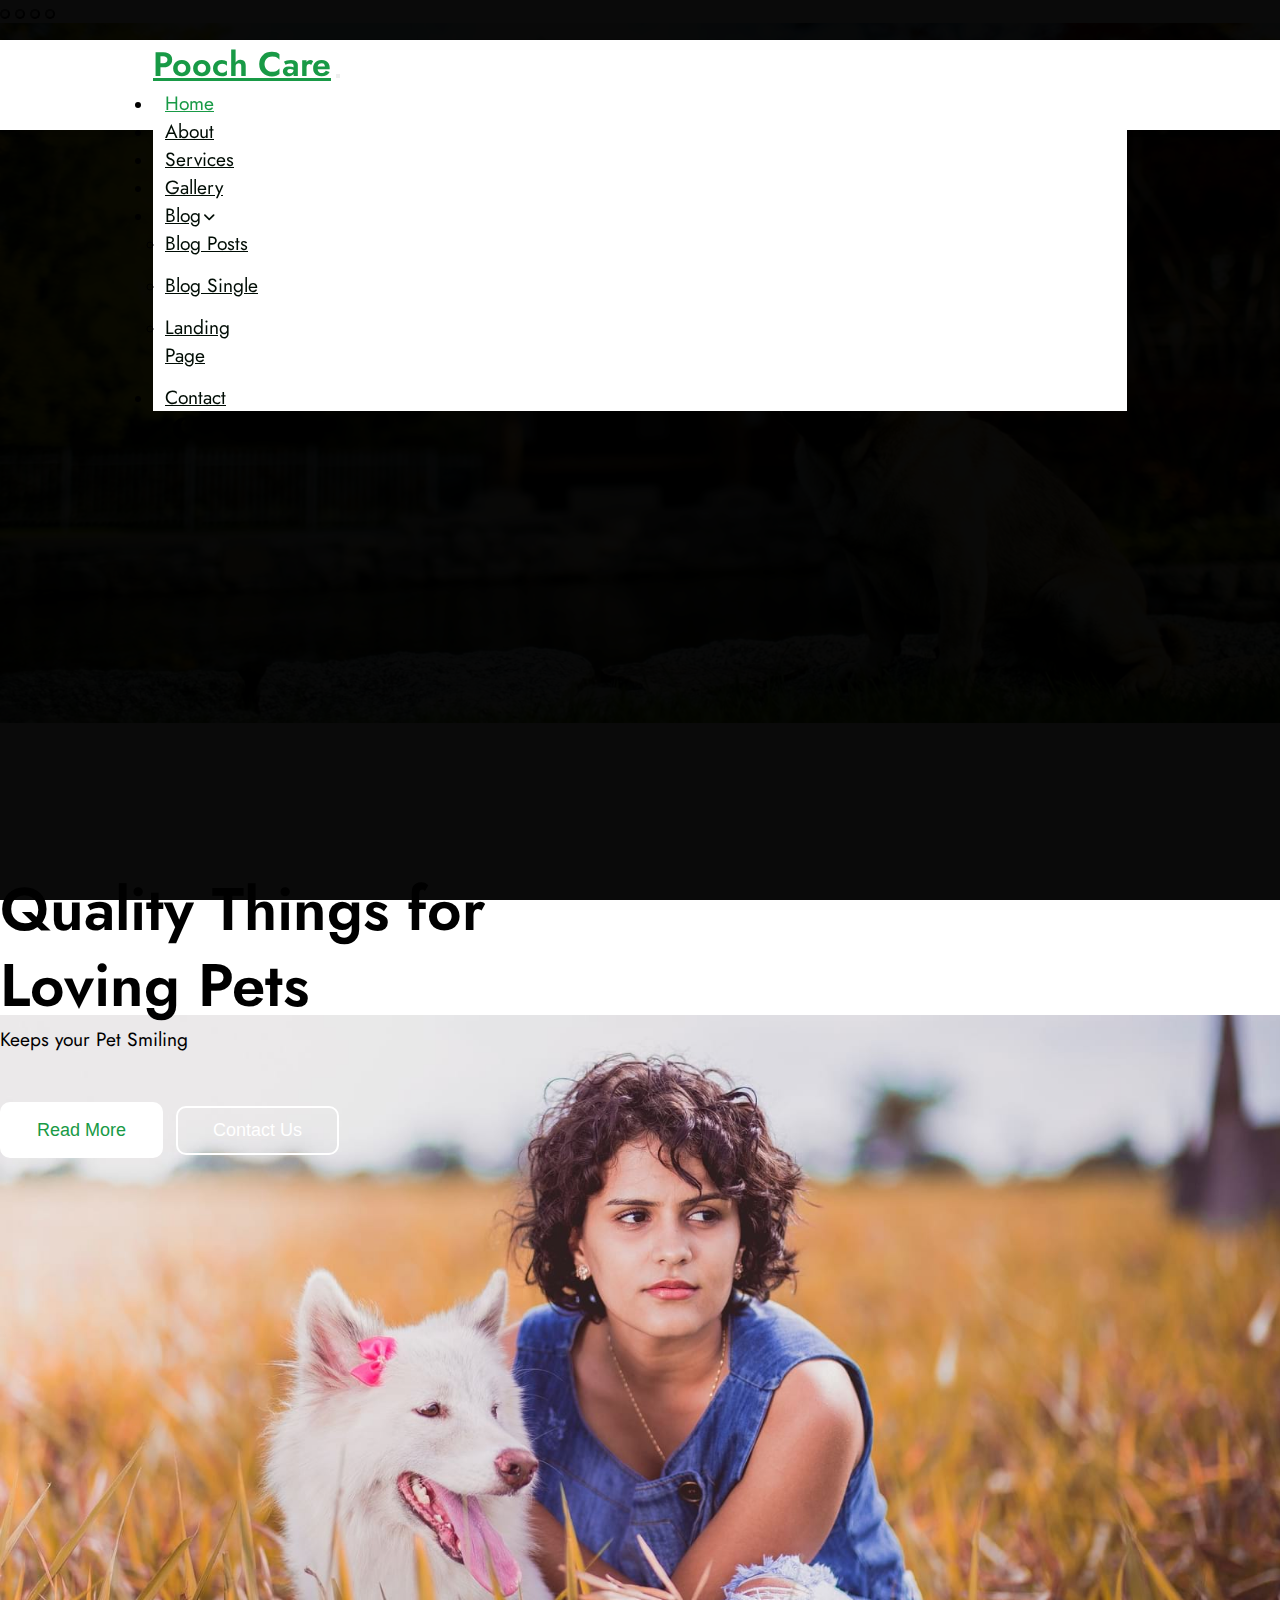
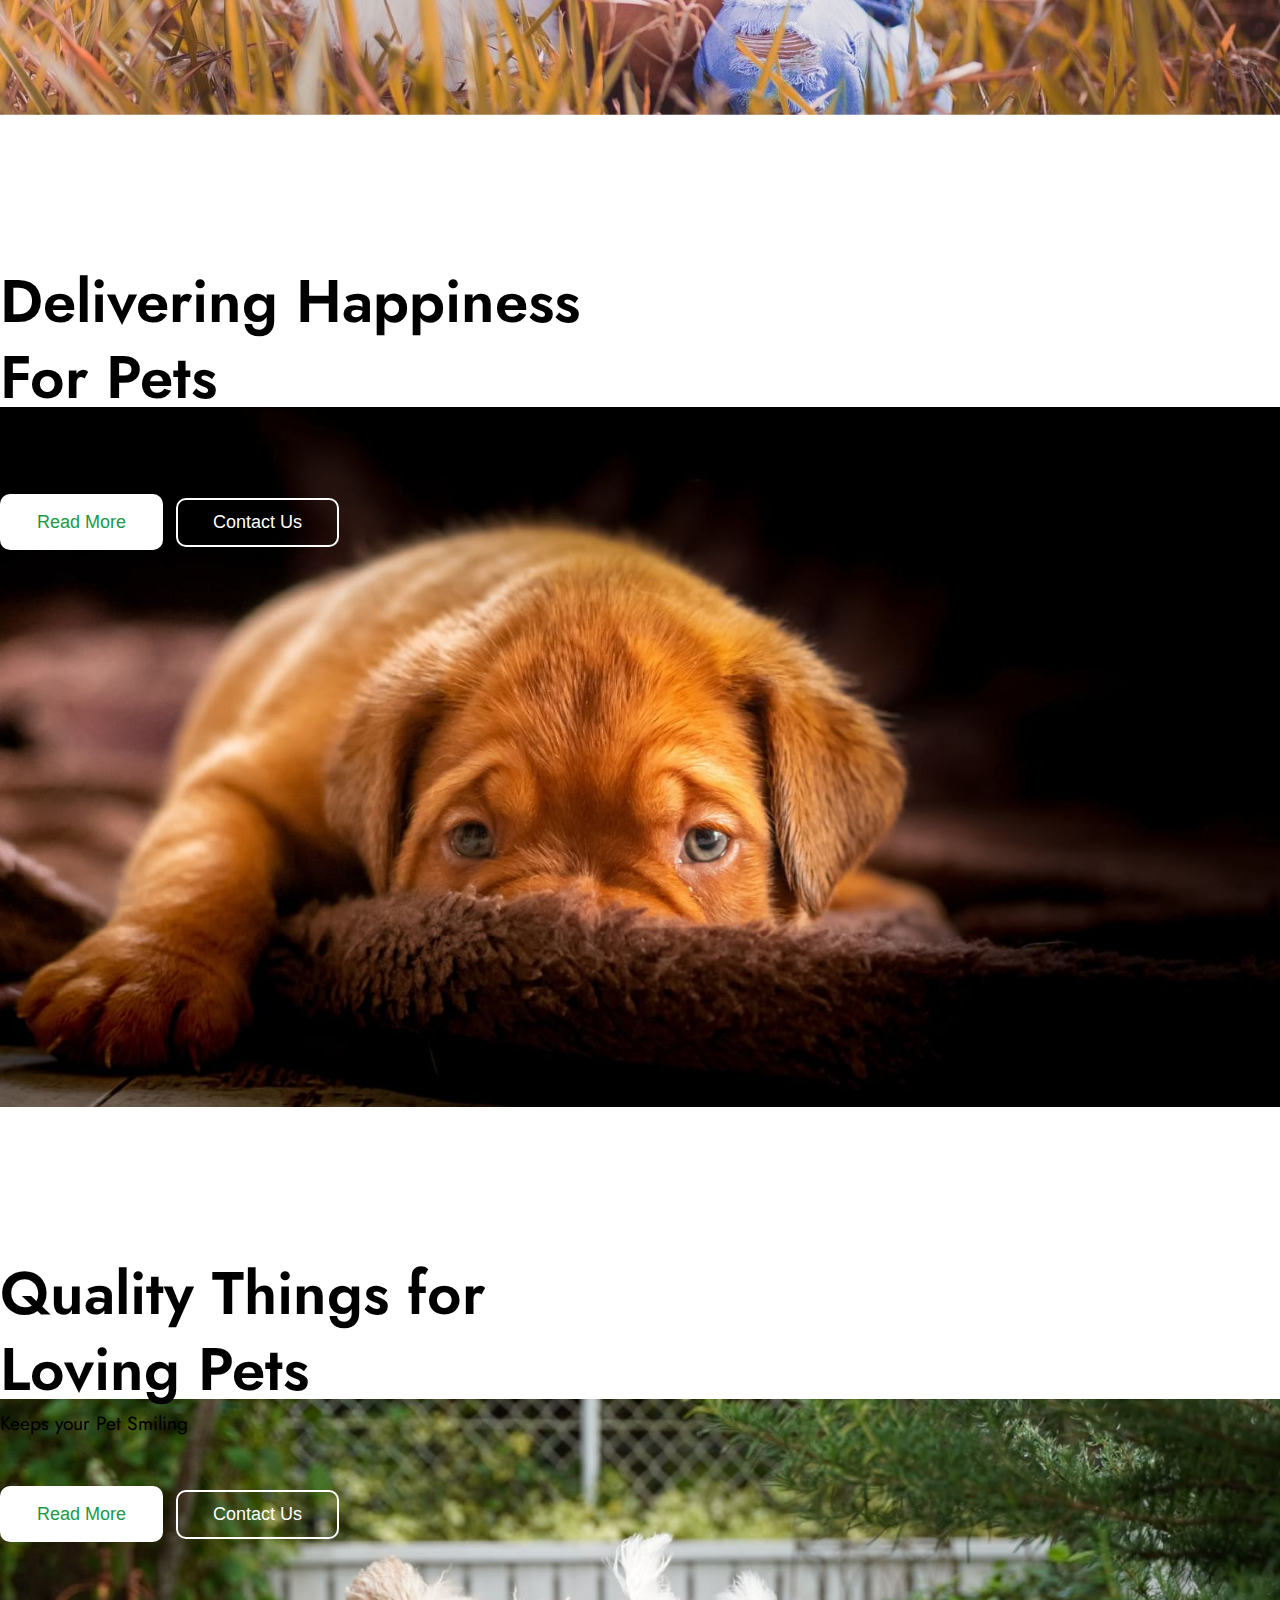
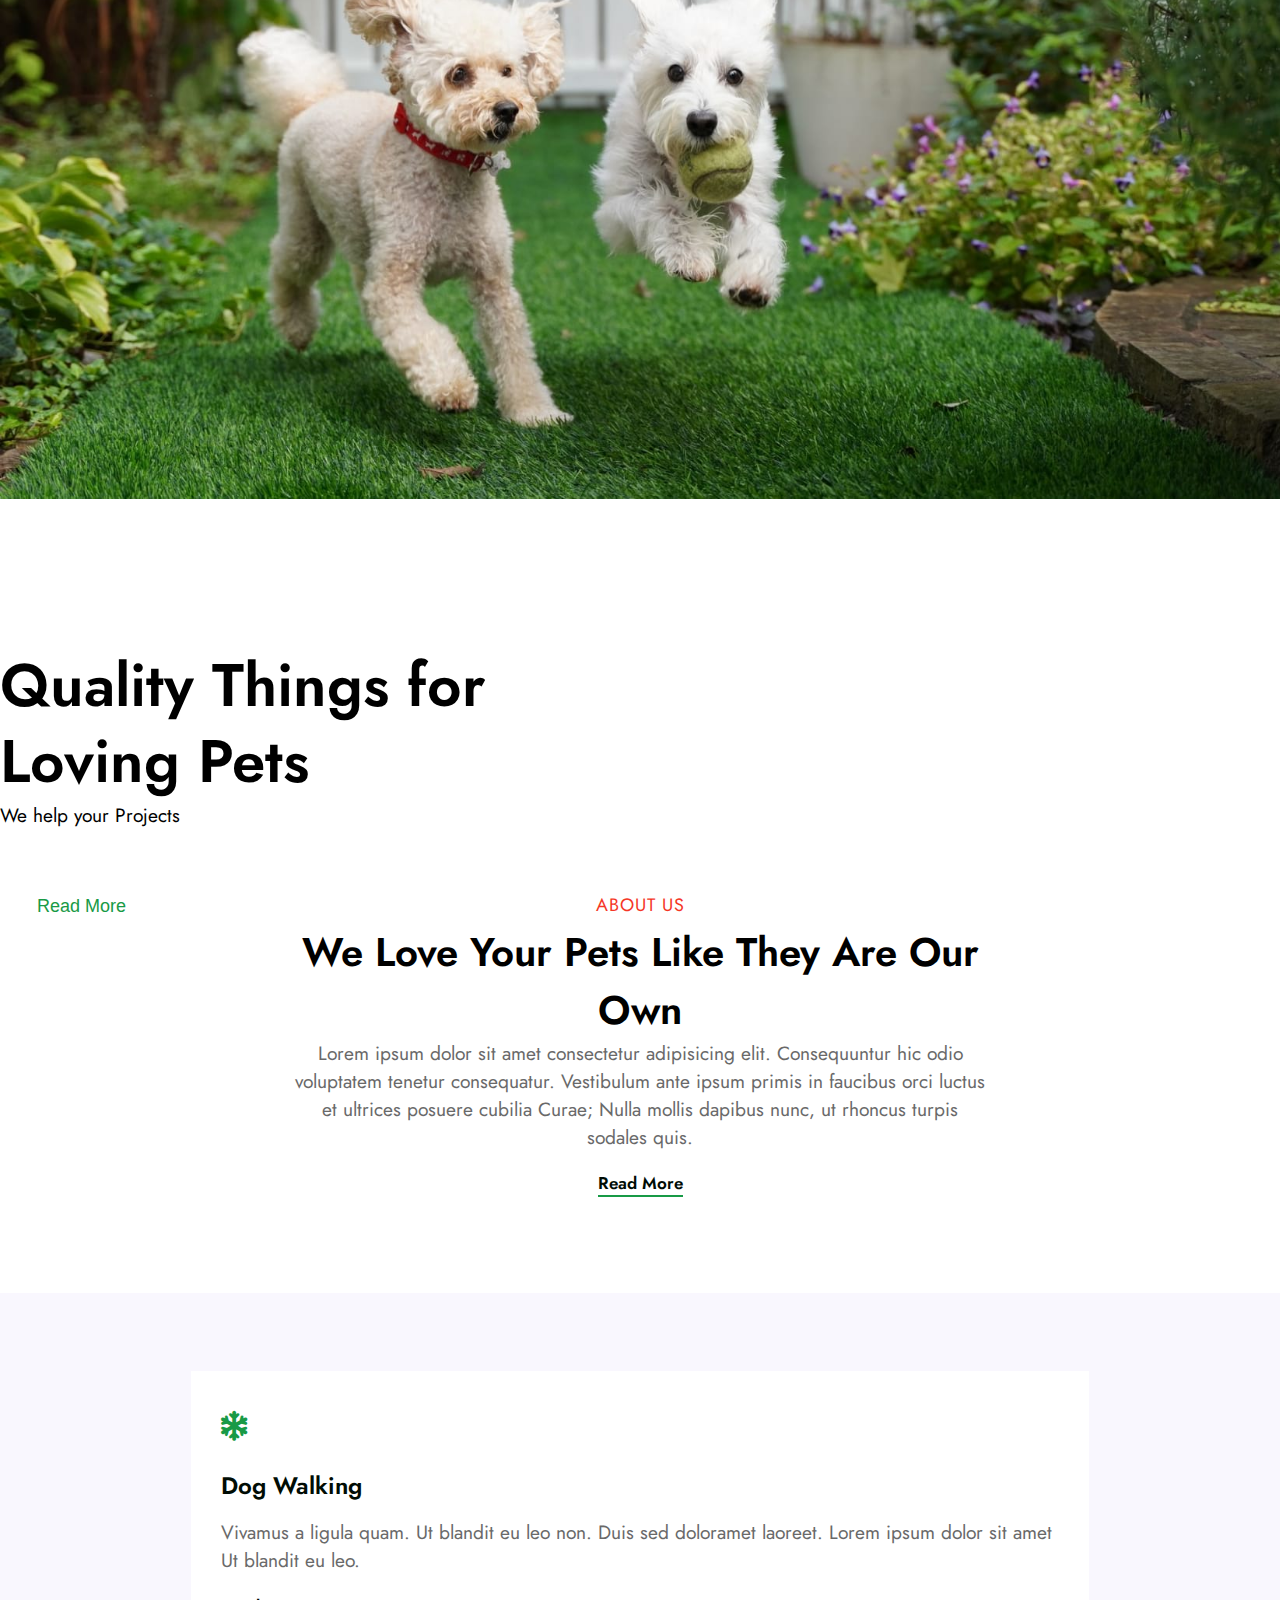
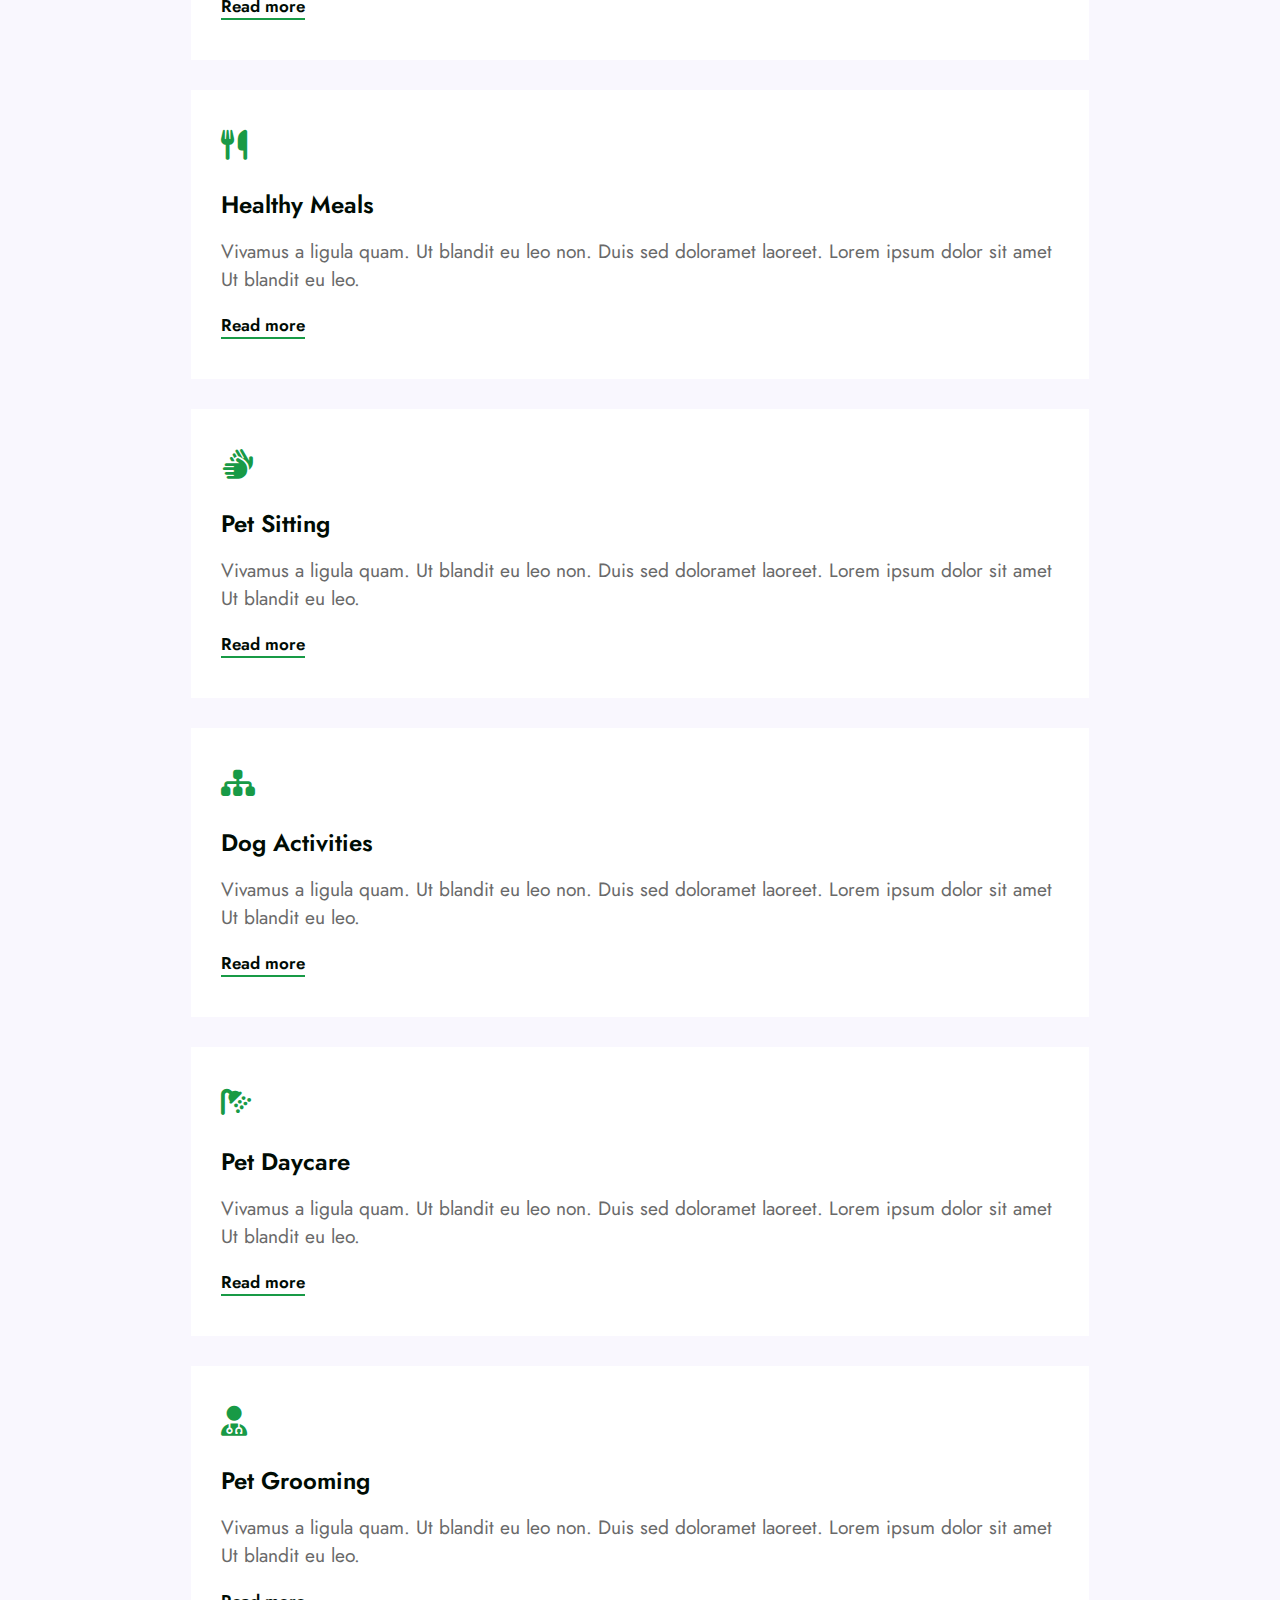
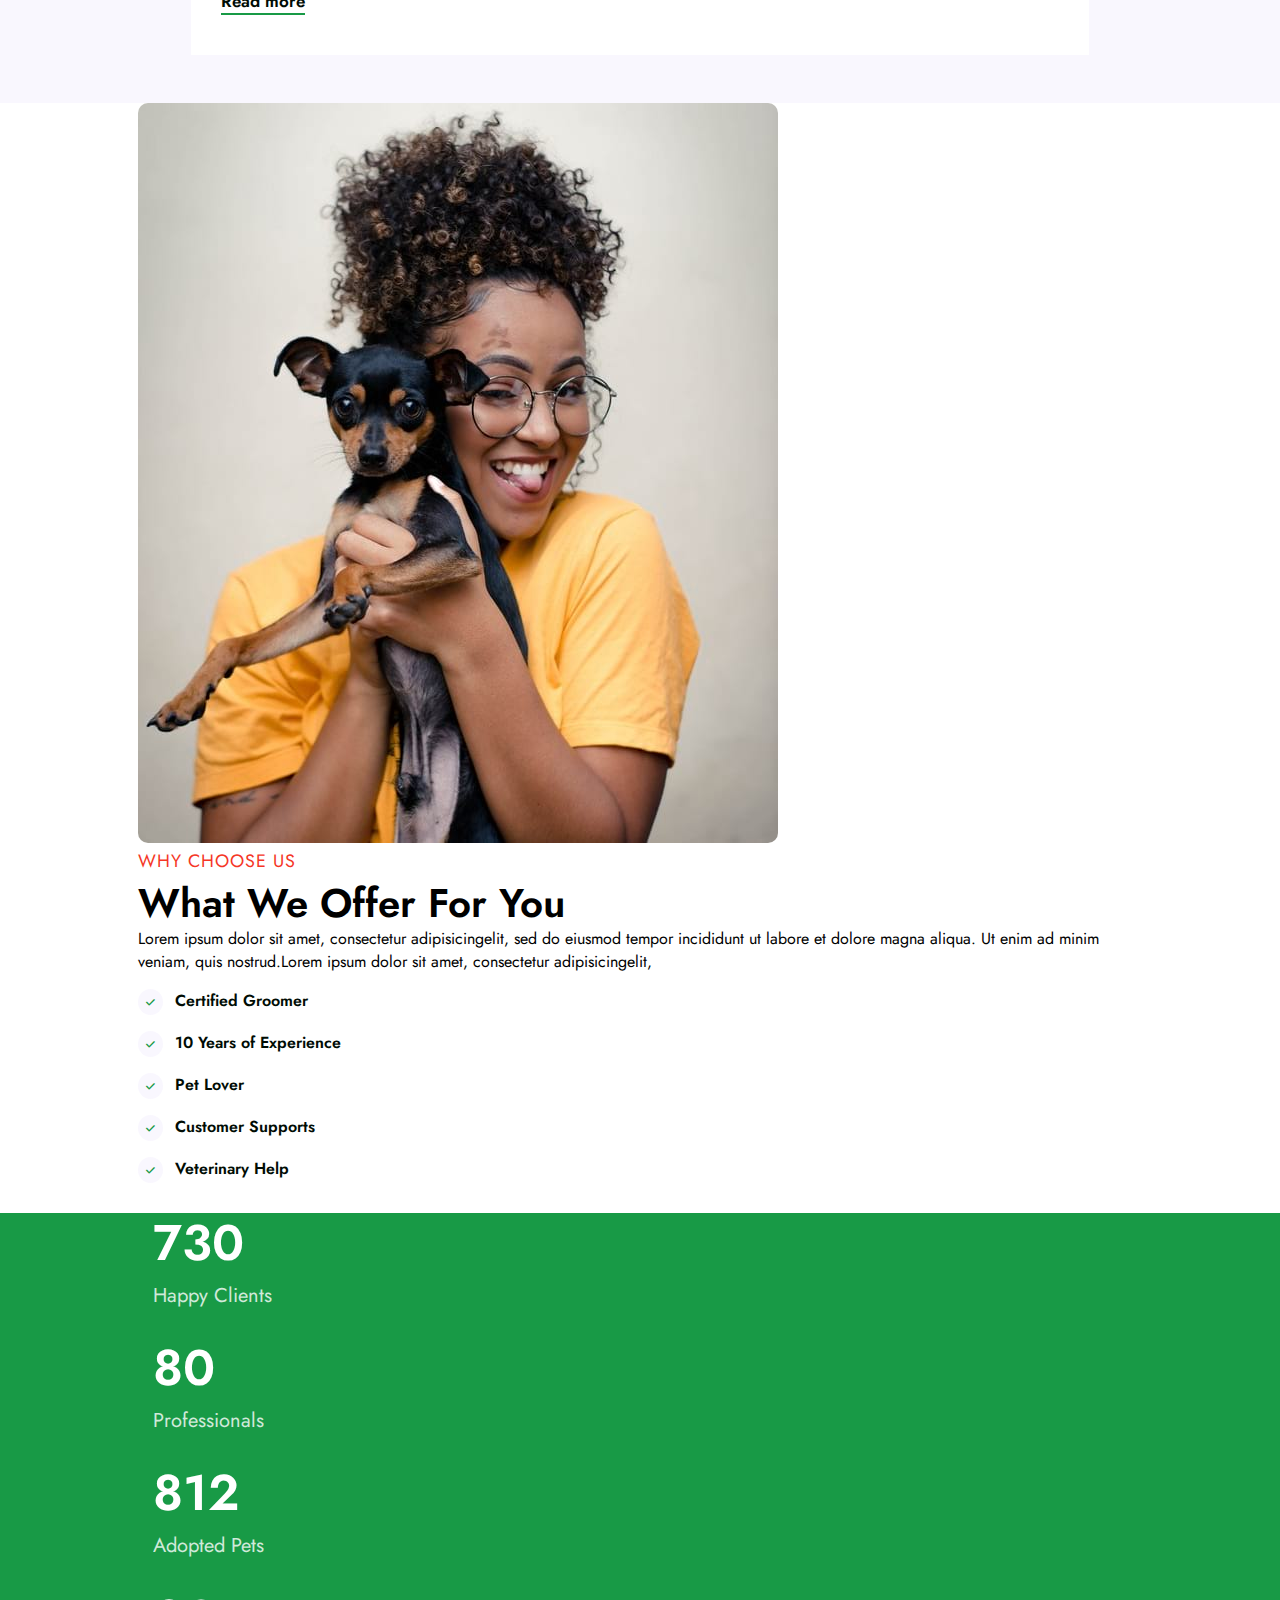
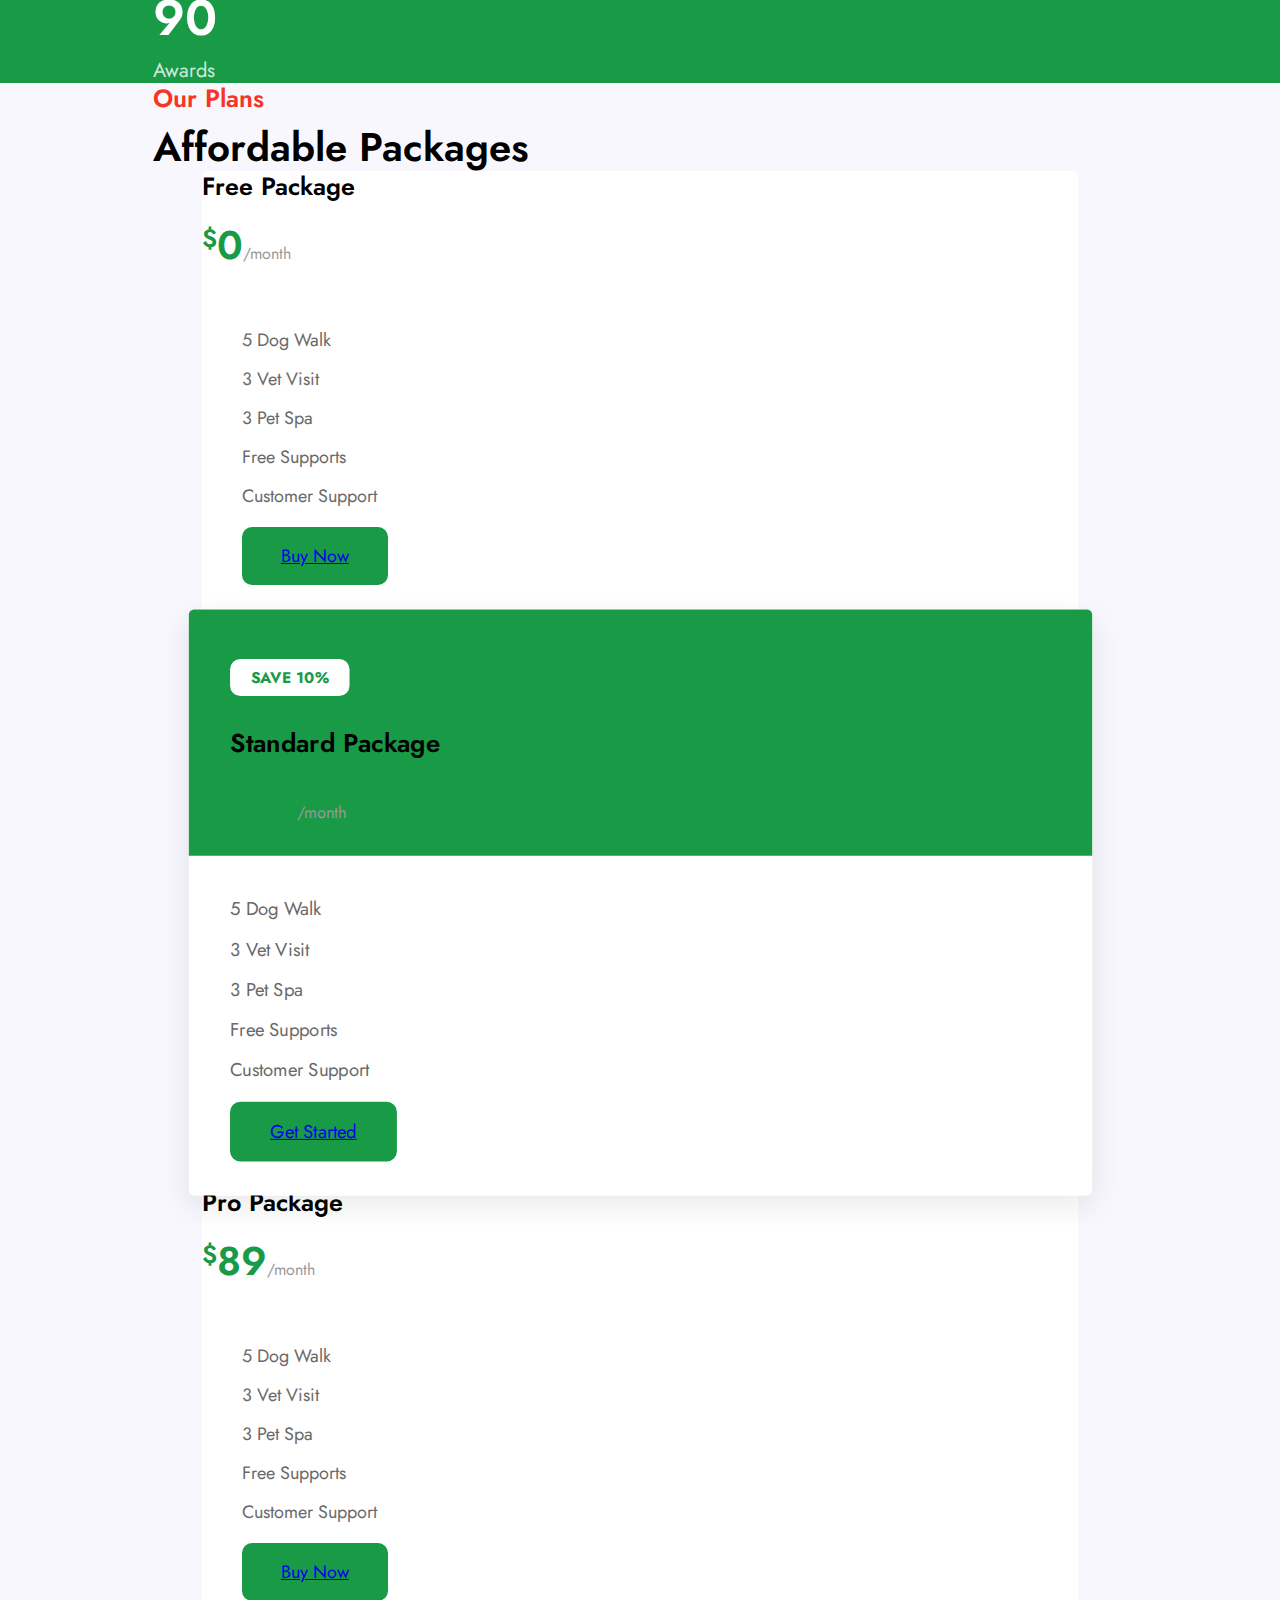
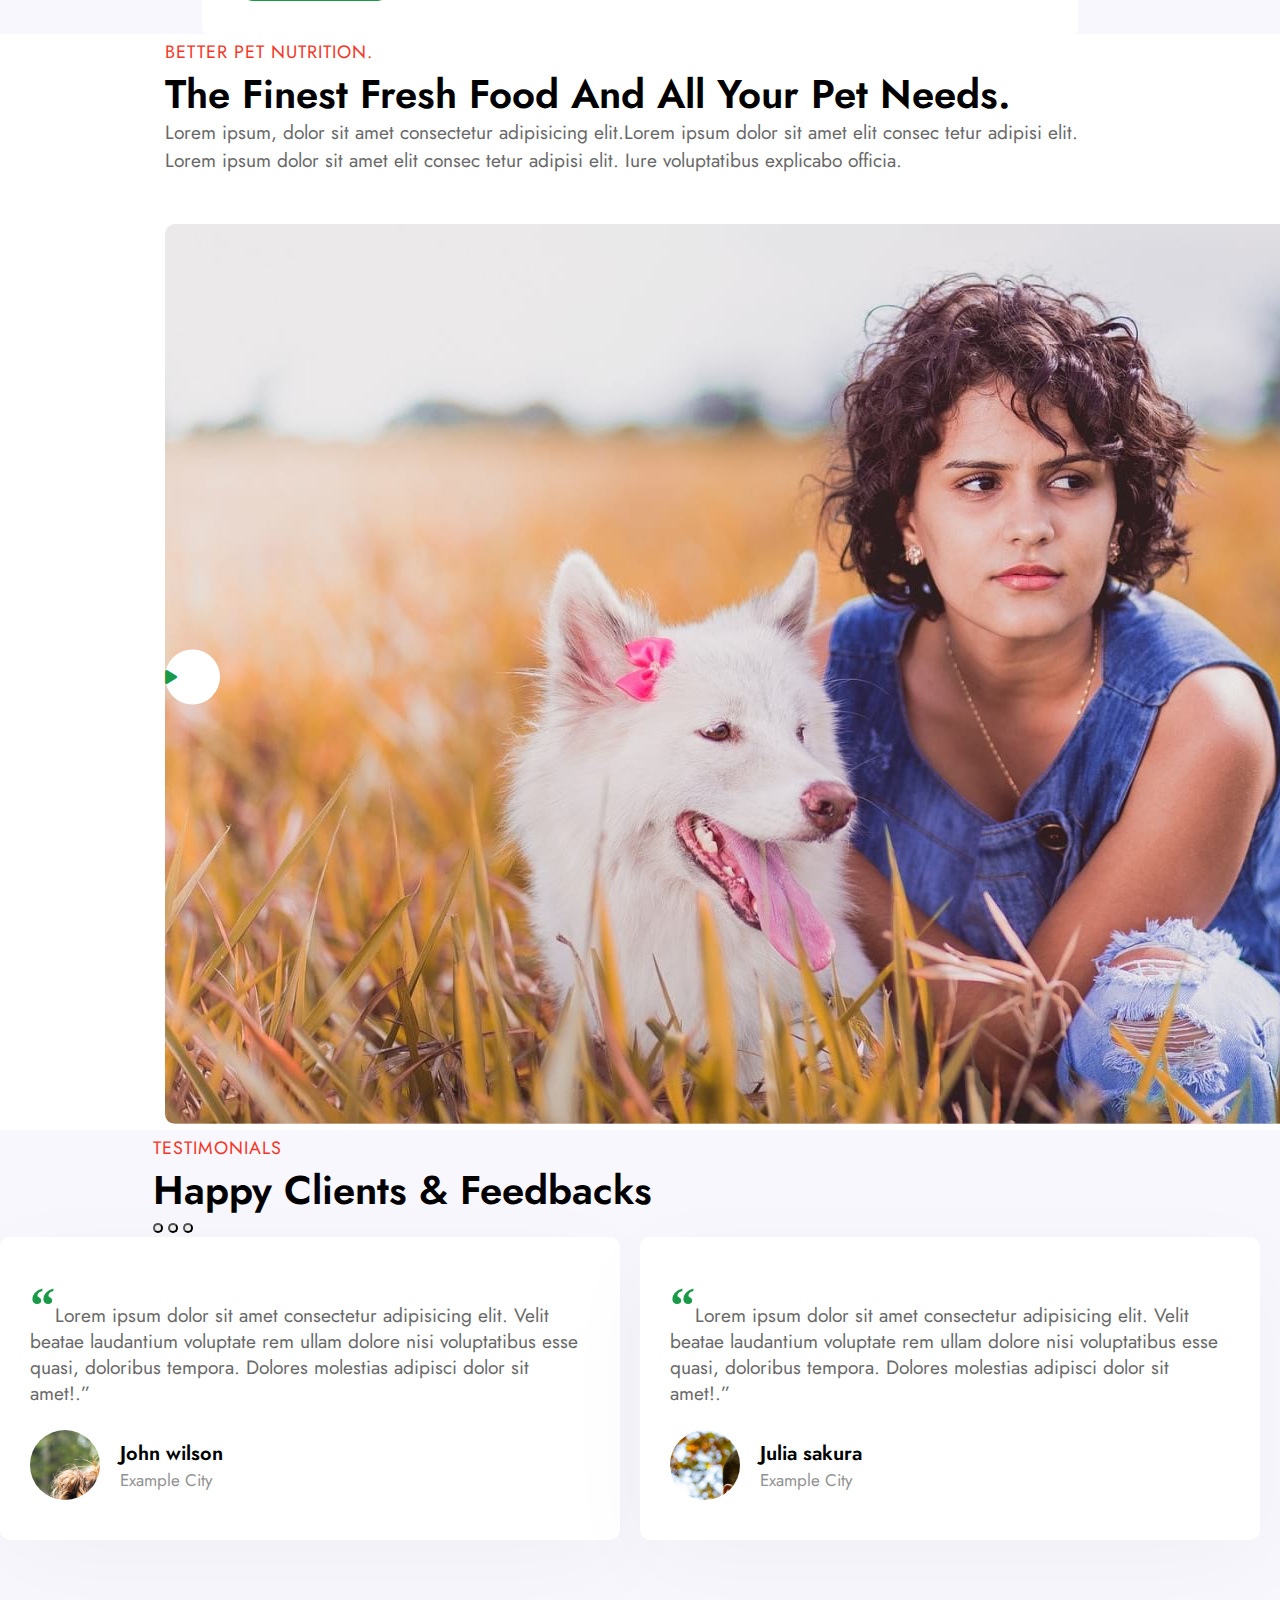
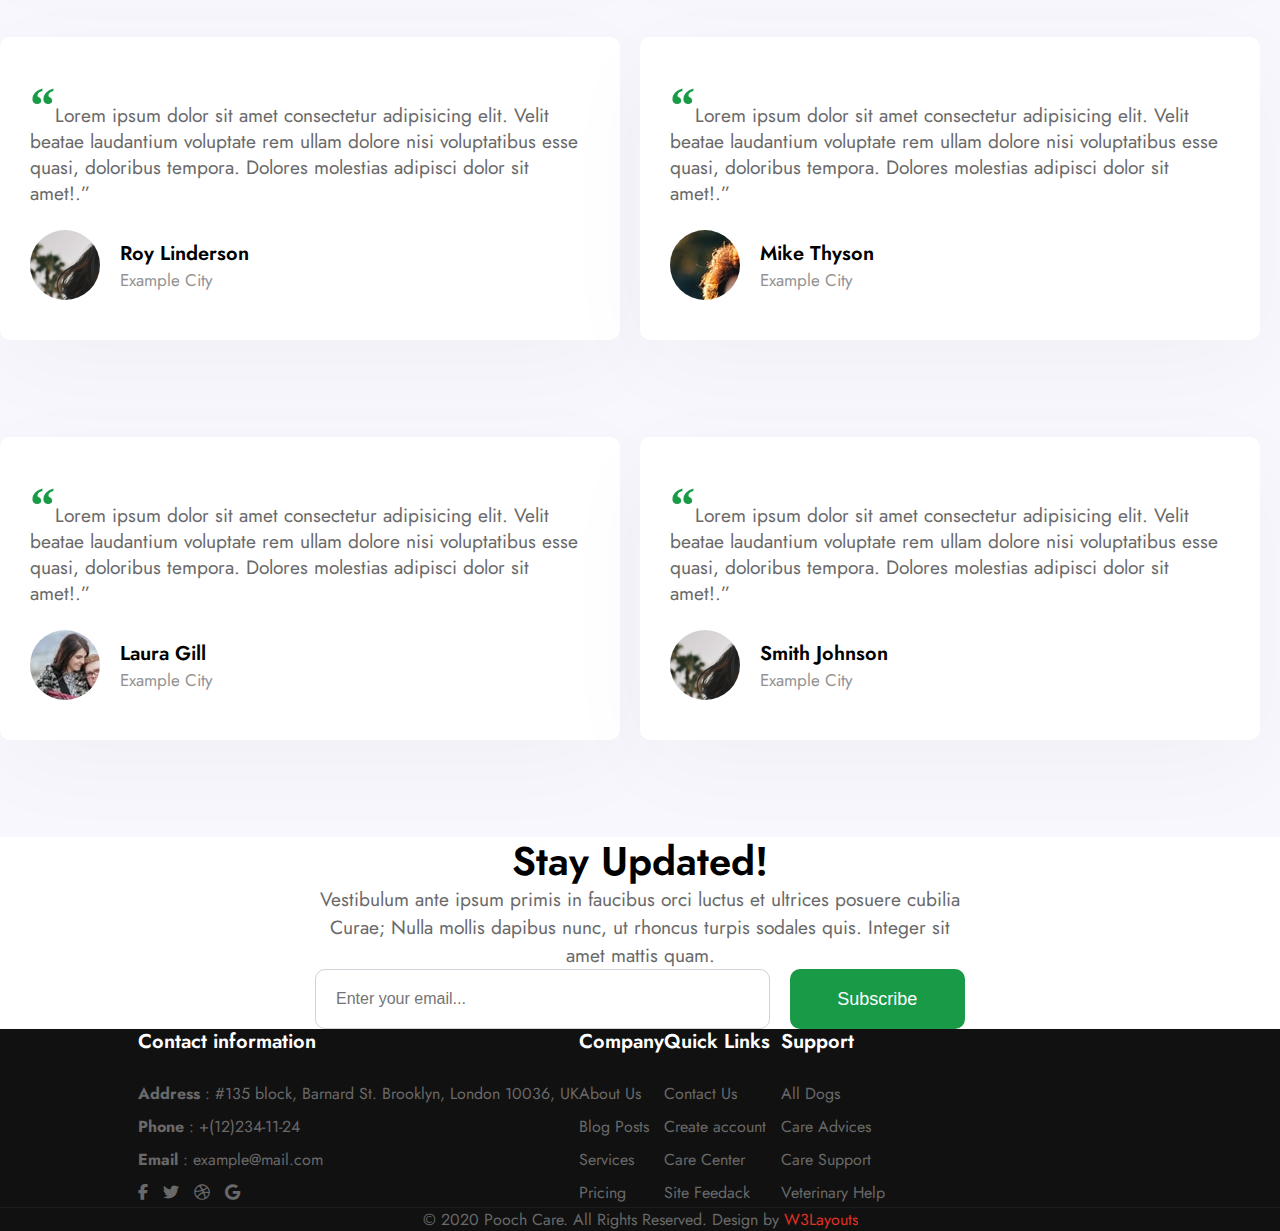
<file: index.html>
<!DOCTYPE html>
<html lang="en">

<head>
  <meta charset="UTF-8">
  <meta http-equiv="X-UA-Compatible" content="IE=edge">
  <meta name="viewport" content="width=device-width, initial-scale=1.0">
  <title>Pooch Care</title>
  <link rel="icon" type="image/x-icon" href="./image/favicon.jpg">
  <!--google font -->
  <link rel="preconnect" href="https://fonts.googleapis.com">
  <link rel="preconnect" href="https://fonts.gstatic.com" crossorigin>
  <link href="https://fonts.googleapis.com/css2?family=Jost:wght@300;400;600&display=swap" rel="stylesheet">
  <!-- font awesome -->
  <link rel="stylesheet" href="https://cdnjs.cloudflare.com/ajax/libs/font-awesome/6.1.2/css/all.min.css">
  <!-- single icon -->
  <link href='https://css.gg/icon-name.css' rel='stylesheet'>
  <link href='https://css.gg/c?=|icon-name' rel='stylesheet'>
  <link href='https://css.gg/c?=|icon-name|icon-name|icon-name' rel='stylesheet'>
  <link href='https://css.gg/c' rel='stylesheet'>
  <!-- bootstrap -->
  <link href="https://cdn.jsdelivr.net/npm/bootstrap@5.1.3/dist/css/bootstrap.min.css" rel="stylesheet"
    integrity="sha384-1BmE4kWBq78iYhFldvKuhfTAU6auU8tT94WrHftjDbrCEXSU1oBoqyl2QvZ6jIW3" crossorigin="anonymous">
  <!-- style css -->
  <link rel="stylesheet" href="./css/index.css">
</head>

<body>
  <!-- header -->
  <header class="header">
    <div class="container">
      <nav class="navbar navbar-expand-lg navbar-light">
        <div class="container-fluid p-0">
          <a class="navbar-brand" href="#">Pooch Care</a>
          <button class="navbar-toggler" type="button" data-bs-toggle="collapse" data-bs-target="#navbarNavDropdown"
            aria-controls="navbarNavDropdown" aria-expanded="false" aria-label="Toggle navigation">
            <span class="navbar-toggler-icon"></span>
          </button>
          <div class="collapse navbar-collapse justify-content-end " id="navbarNavDropdown">
            <ul class="navbar-nav">
              <li class="nav-item">
                <a class="nav-link active" aria-current="page" href="/index.html">Home</a>
              </li>
              <li class="nav-item">
                <a class="nav-link" href="/about.html">About</a>
              </li>
              <li class="nav-item">
                <a class="nav-link" href="/services.html">Services</a>
              </li>
              <li class="nav-item">
                <a class="nav-link" href="/gallery.html">Gallery</a>
              </li>
              <li class="nav-item dropdown">
                <a class="nav-link" href="#" id="navbarDropdownMenuLink" role="button" data-bs-toggle="dropdown"
                  aria-expanded="false">Blog<span><i class="fa-solid fa-angle-down"></i></span></a>
                <ul class="dropdown-menu" aria-labelledby="navbarDropdownMenuLink">
                  <li><a class="dropdown-item" href="./blog.html">Blog Posts</a></li>
                  <li><a class="dropdown-item" href="#">Blog Single</a></li>
                  <li><a class="dropdown-item" href="#">Landing Page</a></li>
                </ul>
              </li>
              <li class="nav-item">
                <a class="nav-link" href="./contact.html">Contact</a>
              </li>
            </ul>
            <div class="mode__container">
              <i class="fa-solid fa-moon"></i>
            </div>
          </div>
        </div>
      </nav>
    </div>
  </header>
  <!-- slider -->
  <section class="slider">
    <!-- data-bs-ride="carousel" -->
    <div id="carouselExampleCaptions" class="carousel slide" >
      <div class="carousel-indicators">
        <button type="button" data-bs-target="#carouselExampleCaptions" data-bs-slide-to="0" class="active"
          aria-current="true" aria-label="Slide 1"></button>
        <button type="button" data-bs-target="#carouselExampleCaptions" data-bs-slide-to="1"
          aria-label="Slide 2"></button>
        <button type="button" data-bs-target="#carouselExampleCaptions" data-bs-slide-to="2"
          aria-label="Slide 3"></button>
        <button type="button" data-bs-target="#carouselExampleCaptions" data-bs-slide-to="3"
          aria-label="Slide 4"></button>
      </div>
      <div class="carousel-inner">
        <div class="carousel-item active">
          <img src="./image/banner1.jpg" class="d-block w-100" alt="...">
            <div class="carousel-caption d-none d-md-block">
              <h5>Quality Things for <br> Loving Pets</h5>
              <p>Keeps your Pet Smiling</p>
              <button class="button1">Read More</button>
              <button class="button2">Contact Us</button>
            </div>
        </div>
        <div class="carousel-item">
          <img src="./image/banner2.jpg" class="d-block w-100" alt="...">
          <div class="carousel-caption d-none d-md-block ">
            <h5>Delivering Happiness <br> For Pets</h5>
            <p>For the love of pets </p>
            <button class="button1">Read More</button>
            <button class="button2">Contact Us</button>
          </div>
        </div>
        <div class="carousel-item">
          <img src="./image/banner3.jpg" class="d-block w-100" alt="...">
          <div class="carousel-caption d-none d-md-block">
            <h5>Quality Things for <br> Loving Pets</h5>
            <p>Keeps your Pet Smiling</p>
            <button class="button1">Read More</button>
            <button class="button2">Contact Us</button>
          </div>
        </div>
        <div class="carousel-item">
          <img src="./image/banner4.jpg" class="d-block w-100" alt="...">
          <div class="carousel-caption d-none d-md-block">
            <h5>Quality Things for <br> Loving Pets</h5>
            <p>We help your Projects</p>
            <button class="button1">Read More</button>
            <button class="button2">Contact Us</button>
          </div>
        </div>
      </div>
    </div>
  </section>
  <!-- about -->
  <section class="about">
    <div class="container">
      <div class="content">
        <p>ABOUT US</p>
        <h2>We Love Your Pets Like They Are Our <br> Own</h2>
        <span>Lorem ipsum dolor sit amet consectetur adipisicing elit. Consequuntur hic odio voluptatem tenetur
          consequatur. Vestibulum ante ipsum primis in faucibus orci luctus et ultrices posuere cubilia Curae; Nulla
          mollis dapibus nunc, ut rhoncus turpis sodales quis.</span>
        <a href="#">Read More</a>
      </div>
    </div>
  </section>
  <!-- services -->
  <section class="services">
    <div class="container">
      <div class="row">
        <div class="col-4 col-sm-12">
          <div class="item">
            <div class="icon">
              <i class="fa-solid fa-snowflake"></i>
            </div>
            <h4><a href="#feature" class="title-head">Dog Walking</a></h4>
            <p>Vivamus a ligula quam. Ut blandit eu leo non. Duis sed doloramet laoreet. Lorem ipsum dolor sit amet Ut
              blandit eu leo.</p>
            <a href="#read" class="read">Read more</a>
          </div>
        </div>
        <div class="col-4 col-sm-12">
          <div class="item">
            <div class="icon">
              <i class="fa fa-cutlery"></i>
            </div>
            <h4><a href="#feature" class="title-head">Healthy Meals</a></h4>
            <p>Vivamus a ligula quam. Ut blandit eu leo non. Duis sed doloramet laoreet. Lorem ipsum dolor sit amet Ut
              blandit eu leo.</p>
            <a href="#read" class="read">Read more</a>
          </div>
        </div>
        <div class="col-4 col-sm-12">
          <div class="item">
            <div class="icon">
              <i class="fa fa-sign-language"></i>
            </div>
            <h4><a href="#feature" class="title-head">Pet Sitting</a></h4>
            <p>Vivamus a ligula quam. Ut blandit eu leo non. Duis sed doloramet laoreet. Lorem ipsum dolor sit amet Ut
              blandit eu leo.</p>
            <a href="#read" class="read">Read more</a>
          </div>
        </div>
        <div class="col-4 col-sm-12">
          <div class="item">
            <div class="icon">
              <i class="fa fa-sitemap"></i>
            </div>
            <h4><a href="#feature" class="title-head">Dog Activities</a></h4>
            <p>Vivamus a ligula quam. Ut blandit eu leo non. Duis sed doloramet laoreet. Lorem ipsum dolor sit amet Ut
              blandit eu leo.</p>
            <a href="#read" class="read">Read more</a>
          </div>
        </div>
        <div class="col-4 col-sm-12">
          <div class="item">
            <div class="icon">
              <i class="fa fa-shower"></i>
            </div>
            <h4><a href="#feature" class="title-head">Pet Daycare</a></h4>
            <p>Vivamus a ligula quam. Ut blandit eu leo non. Duis sed doloramet laoreet. Lorem ipsum dolor sit amet Ut
              blandit eu leo.</p>
            <a href="#read" class="read">Read more</a>
          </div>
        </div>
        <div class="col-4 col-sm-12">
          <div class="item">
            <div class="icon">
              <i class="fa fa-user-md"></i>
            </div>
            <h4><a href="#feature" class="title-head">Pet Grooming</a></h4>
            <p>Vivamus a ligula quam. Ut blandit eu leo non. Duis sed doloramet laoreet. Lorem ipsum dolor sit amet Ut
              blandit eu leo.</p>
            <a href="#read" class="read">Read more</a>
          </div>
        </div>
      </div>
    </div>
  </section>
  <section></section>
  <!-- highlights -->
  <div class="highlights py-5">
    <div class="container py-5">
      <div class="row align-items-center">
        <div class="col-6 ps-lg-5 col-sm-12 ">
          <div class="item">
            <img src="./image/ab.jpg" class="img-fluid" alt="">
          </div>
        </div>
        <div class="col-6 col-sm-12 pt-md-5">
          <div class="item">
            <h6>WHY CHOOSE US</h6>
            <h3>What We Offer For You</h3>
            <p>Lorem ipsum dolor sit amet, consectetur adipisicingelit, sed do eiusmod tempor incididunt ut labore et
              dolore magna aliqua. Ut enim ad
              minim veniam, quis nostrud.Lorem ipsum dolor sit amet, consectetur adipisicingelit,
            </p>
            <ul>
              <li><i class="fa fa-check"></i>Certified Groomer</li>
              <li><i class="fa fa-check"></i>10 Years of Experience</li>
              <li><i class="fa fa-check"></i>Pet Lover</li>
              <li><i class="fa fa-check"></i>Customer Supports</li>
              <li><i class="fa fa-check"></i>Veterinary Help</li>
            </ul>
          </div>
        </div>
      </div>
    </div>
  </div>
  <!-- counter -->
  <section class="counter py-5">
    <div class="container">
      <div class="row">
        <div class="col-3 col-md-6 col-sm-12">
          <div class="item text-center">
            <p>730</p>
            <h4>Happy Clients</h4>
          </div>
        </div>
        <div class="col-3 col-md-6 col-sm-12">
          <div class="item text-center">
            <p>80</p>
            <h4>Professionals</h4>
          </div>
        </div>
        <div class="col-3 col-md-6 col-sm-12">
          <div class="item text-center">
            <p>812</p>
            <h4>Adopted Pets</h4>
          </div>
        </div>
        <div class="col-3 col-md-6 col-sm-12">
          <div class="item text-center">
            <p>90</p>
            <h4>Awards</h4>
          </div>
        </div>
      </div>
    </div>
  </section>
  <!-- plans -->
  <section class="plans py-5">
    <div class="container text-center pb-lg-5 pt-lg-4">
      <header class="title">
        <p>Our Plans</p>
        <h2 class="mb-5">Affordable Packages</h2>
      </header>
      <main class="main d-flex align-items-center">
        <div class="content col-4 col-sm-12">
          <div class="item">
            <div class="item-top">
              <h6>Free Package</h6>
              <h4><label>$</label>0<span>/month</span></h4>
            </div>
            <div class="item-bottom">
              <ul class="links ps-0">
                <li>
                  <p class="lists">5 Dog Walk </p>
                </li>
                <li>
                  <p class="lists line-through">3 Vet Visit </p>
                </li>
                <li>
                  <p class="lists line-through">3 Pet Spa</p>
                </li>
                <li>
                  <p class="lists line-through">Free Supports</p>
                </li>
                <li>
                  <p class="lists line-through">Customer Support</p>
                </li>
              </ul>
              <div class="buy-button">
                <a class="popup btn btn-style btn-primary" href="#buy">Buy Now</a>
              </div>
            </div>
          </div>
        </div>
        <div class="content col-4 content-2 col-sm-12">
          <div class="item active">
            <div class="item-top">
              <h5>SAVE 10%</h5>
              <h6 class="text-white">Standard Package</h6>
              <h4 class="text-white"><label>$</label>39<span class="text-white">/month</span></h4>
            </div>
            <div class="item-bottom">
              <ul class="links ps-0">
                <li>
                  <p class="lists">5 Dog Walk </p>
                </li>
                <li>
                  <p class="lists line-through">3 Vet Visit </p>
                </li>
                <li>
                  <p class="lists line-through">3 Pet Spa</p>
                </li>
                <li>
                  <p class="lists line-through">Free Supports</p>
                </li>
                <li>
                  <p class="lists line-through">Customer Support</p>
                </li>
              </ul>
              <div class="buy-button">
                <a class="popup btn btn-style btn-primary" href="#buy">Get Started</a>
              </div>
            </div>
          </div>
        </div>
        <div class="content col-4 col-sm-12">
          <div class="item">
            <div class="item-top">
              <h6>Pro Package</h6>
              <h4><label>$</label>89<span>/month</span></h4>
            </div>
            <div class="item-bottom">
              <ul class="links ps-0">
                <li>
                  <p class="lists">5 Dog Walk </p>
                </li>
                <li>
                  <p class="lists line-through">3 Vet Visit </p>
                </li>
                <li>
                  <p class="lists line-through">3 Pet Spa</p>
                </li>
                <li>
                  <p class="lists line-through">Free Supports</p>
                </li>
                <li>
                  <p class="lists line-through">Customer Support</p>
                </li>
              </ul>
              <div class="buy-button">
                <a class="popup btn btn-style btn-primary" href="#buy">Buy Now</a>
              </div>
            </div>
          </div>
        </div>
      </main>
    </div>
  </section>
  <!-- video -->
  <section class="video py-5">
    <div class="container py-lg-5 text-center">
      <div class="content">
        <header class="title">
          <h6>BETTER PET NUTRITION.</h6>
          <h3>The Finest Fresh Food And All Your Pet Needs.</h3>
          <p class="mt-3">Lorem ipsum, dolor sit amet consectetur adipisicing elit.Lorem ipsum dolor sit amet elit consec
            tetur adipisi elit. Lorem ipsum dolor sit amet elit consec tetur adipisi elit. Iure voluptatibus explicabo
            officia.</p>
        </header>
        <main class="main">
          <img src="./image/banner2.jpg" class="img-fluid" alt="video-popup">
          <a href="" class="text-center"><i class="fa fa-play"></i></a>
          <!-- <iframe src="https://player.vimeo.com/video/101587706"frameborder="0" allow="autoplay; fullscreen"allowfullscreen=""></iframe> -->
        </main>
      </div>      
    </div>
  </section>
  <!-- testimonials -->
  <section class="testimonials py-5">
    <div class="container py-lg-4 py-md-3 pb-lg-0">
      <header class="title text-center">
        <h6>TESTIMONIALS</h6>
        <h3 class="mb-md-5">Happy Clients & Feedbacks</h3>
      </header>
      <main class="main">
        <div id="carouselExampleDark" class="carousel carousel-dark slide">
          <div class="carousel-indicators">
            <button type="button" data-bs-target="#carouselExampleDark" data-bs-slide-to="0" class="active"  aria-label="Slide 1"></button>
            <button type="button" data-bs-target="#carouselExampleDark" data-bs-slide-to="1" aria-label="Slide 2"></button>
            <button type="button" data-bs-target="#carouselExampleDark" data-bs-slide-to="2" aria-label="Slide 3"></button>
          </div>
          <div class="carousel-inner">
            <div class="carousel-item active" data-bs-interval="10000">
              <div class="carousel-caption">
                <div class="testimonials-content">
                  <div class="testimonials__item">
                      <blockquote>
                          <q>Lorem ipsum dolor sit amet consectetur adipisicing elit. Velit beatae laudantium
                              voluptate rem ullam dolore nisi voluptatibus esse quasi, doloribus tempora.
                              Dolores molestias adipisci dolor sit amet!.</q>
                      </blockquote>
                      <div class="testi-des">
                          <div class="test-img">
                            <img src="./image/f1.jpg" class="img-fluid" alt="client-img">
                          </div>
                          <div class="peopl align-self">
                              <h3>John wilson</h3>
                              <p class="indentity">Example City</p>
                          </div>
                      </div>
                  </div>
                </div>
                <div class="testimonials-content">
                <div class="testimonials__item">
                    <blockquote>
                        <q>Lorem ipsum dolor sit amet consectetur adipisicing elit. Velit beatae laudantium
                            voluptate rem ullam dolore nisi voluptatibus esse quasi, doloribus tempora.
                            Dolores molestias adipisci dolor sit amet!.</q>
                    </blockquote>
                    <div class="testi-des">
                        <div class="test-img"><img src="./image/f2.jpg" class="img-fluid" alt="client-img">
                        </div>
                        <div class="peopl align-self">
                            <h3>Julia sakura</h3>
                            <p class="indentity">Example City</p>
                        </div>
                    </div>
                </div>
                </div>
              </div>
            </div>
            <div class="carousel-item" data-bs-interval="2000">
              <div class="carousel-caption">
                <div class="testimonials-content">
                  <div class="testimonials__item">
                      <blockquote>
                          <q>Lorem ipsum dolor sit amet consectetur adipisicing elit. Velit beatae laudantium
                              voluptate rem ullam dolore nisi voluptatibus esse quasi, doloribus tempora.
                              Dolores molestias adipisci dolor sit amet!.</q>
                      </blockquote>
                      <div class="testi-des">
                          <div class="test-img"><img src="./image/f3.jpg" class="img-fluid" alt="client-img">
                          </div>
                          <div class="peopl align-self">
                              <h3>Roy Linderson</h3>
                              <p class="indentity">Example City</p>
                          </div>
                      </div>
                  </div>
                </div>
                <div class="testimonials-content">
                <div class="testimonials__item">
                    <blockquote>
                        <q>Lorem ipsum dolor sit amet consectetur adipisicing elit. Velit beatae laudantium
                            voluptate rem ullam dolore nisi voluptatibus esse quasi, doloribus tempora.
                            Dolores molestias adipisci dolor sit amet!.</q>
                    </blockquote>
                    <div class="testi-des">
                        <div class="test-img"><img src="./image/f4.jpg" class="img-fluid" alt="client-img">
                        </div>
                        <div class="peopl align-self">
                            <h3>Mike Thyson</h3>
                            <p class="indentity">Example City</p>
                        </div>
                    </div>
                </div>
                </div>
              </div>
            </div>
            <div class="carousel-item">
              <div class="carousel-caption">
                <div class="testimonials-content">
                  <div class="testimonials__item">
                      <blockquote>
                          <q>Lorem ipsum dolor sit amet consectetur adipisicing elit. Velit beatae laudantium
                              voluptate rem ullam dolore nisi voluptatibus esse quasi, doloribus tempora.
                              Dolores molestias adipisci dolor sit amet!.</q>
                      </blockquote>
                      <div class="testi-des">
                          <div class="test-img"><img src="./image/f5.jpg" class="img-fluid" alt="client-img">
                          </div>
                          <div class="peopl align-self">
                              <h3>Laura Gill</h3>
                              <p class="indentity">Example City</p>
                          </div>
                      </div>
                  </div>
                </div>
                <div class="testimonials-content">
                <div class="testimonials__item">
                    <blockquote>
                        <q>Lorem ipsum dolor sit amet consectetur adipisicing elit. Velit beatae laudantium
                            voluptate rem ullam dolore nisi voluptatibus esse quasi, doloribus tempora.
                            Dolores molestias adipisci dolor sit amet!.</q>
                    </blockquote>
                    <div class="testi-des">
                        <div class="test-img"><img src="./image/f3.jpg" class="img-fluid" alt="client-img">
                        </div>
                        <div class="peopl align-self">
                            <h3>Smith Johnson</h3>
                            <p class="indentity">Example City</p>
                        </div>
                    </div>
                </div>
                </div>
              </div>
            </div>
          </div>
        </div>
      </main>
    </div>
  </section>
  <section class="subscribe py-5">
    <div class="container">
      <header class="title">
        <h2>Stay Updated!</h2>
        <p class="my-3">Vestibulum ante ipsum primis in faucibus orci luctus et ultrices posuere cubilia Curae; Nulla mollis dapibus nunc, ut rhoncus turpis sodales quis. Integer sit amet mattis quam.</p>
      </header>
      <main class="main">
        <form action="" class="form mt-5">
          <input placeholder="Enter your email..." type="email">
          <button type="submit">Subscribe</button>
        </form>
      </main>
    </div>
  </section>
  <!-- footer -->
  <footer class="footer">
    <div class="container py-lg-3">
      <div class="row footer-top-28">
        <div class="col-lg-6 col-md-5 footer-list-28 mt-5">
          <h6 class="footer-title-28">Contact information</h6>
          <ul>
            <li>
              <p><strong>Address</strong> : #135 block, Barnard St. Brooklyn, London 10036, UK</p>
            </li>
            <li>
              <p><strong>Phone</strong> : <a href="tel:+(12)234-11-24">+(12)234-11-24</a></p>
            </li>
            <li>
              <p><strong>Email</strong> : <a href="mailto:example@mail.com">example@mail.com</a></p>
            </li>
          </ul>
          <div class="main-social-footer-28 mt-3">
            <ul class="social-icons">
              <li class="facebook">
                <a href="#link" title="Facebook">
                  <i class="fab fa-facebook-f"></i>
                </a>
              </li>
              <li class="twitter">
                <a href="#link" title="Twitter">
                  <i class="fab fa-twitter"></i>
                </a>
              </li>
              <li class="dribbble">
                <a href="#link" title="Dribbble">
                  <i class="fab fa-dribbble"></i>
                </a>
              </li>
              <li class="google">
                <a href="#link" title="Google">
                  <i class="fab fa-google"></i>
                </a>
              </li>
            </ul>
          </div>
        </div>
        <div class="col-lg-6 col-md-7">
          <div class="row">
            <div class="col-sm-4 col-6 footer-list-28 mt-5">
              <h6 class="footer-title-28">Company</h6>
              <ul>
                <li><a href="/about.html">About Us</a></li>
                <li><a href="/blog.html">Blog Posts</a></li>
                <li><a href="/services.html">Services</a></li>
                <li><a href="#pricing">Pricing</a></li>
              </ul>
            </div>
            <div class="col-sm-4 col-6 footer-list-28 mt-5">
              <h6 class="footer-title-28">Quick Links</h6>
              <ul>
                <li><a href="/contact.html">Contact Us</a></li>
                <li><a href="#signup">Create account</a></li>
                <li><a href="#learn">Care Center</a></li>
                <li><a href="#feedback">Site Feedack</a></li>
              </ul>
            </div>
            <div class="col-sm-4 footer-list-28 mt-5">
              <h6 class="footer-title-28">Support</h6>
              <ul>
                <li><a href="#URL">All Dogs</a></li>
                <li><a href="#URL">Care Advices</a></li>
                <li><a href="#URL">Care Support</a></li>
                <li><a href="#URL">Veterinary Help</a></li>
              </ul>
            </div>
          </div>
        </div>
      </div>
    </div>
    <div class="footer__bottom py-lg-4 mt-5">
      <div class="container">
        <p>© 2020 Pooch Care. All Rights Reserved. Design by <a href="">W3Layouts</a></p>
      </div>
    </div>
  </footer>
  <script src="https://cdn.jsdelivr.net/npm/bootstrap@5.1.3/dist/js/bootstrap.bundle.min.js"
    integrity="sha384-ka7Sk0Gln4gmtz2MlQnikT1wXgYsOg+OMhuP+IlRH9sENBO0LRn5q+8nbTov4+1p"
    crossorigin="anonymous"></script>
</body>

</html>
</file>
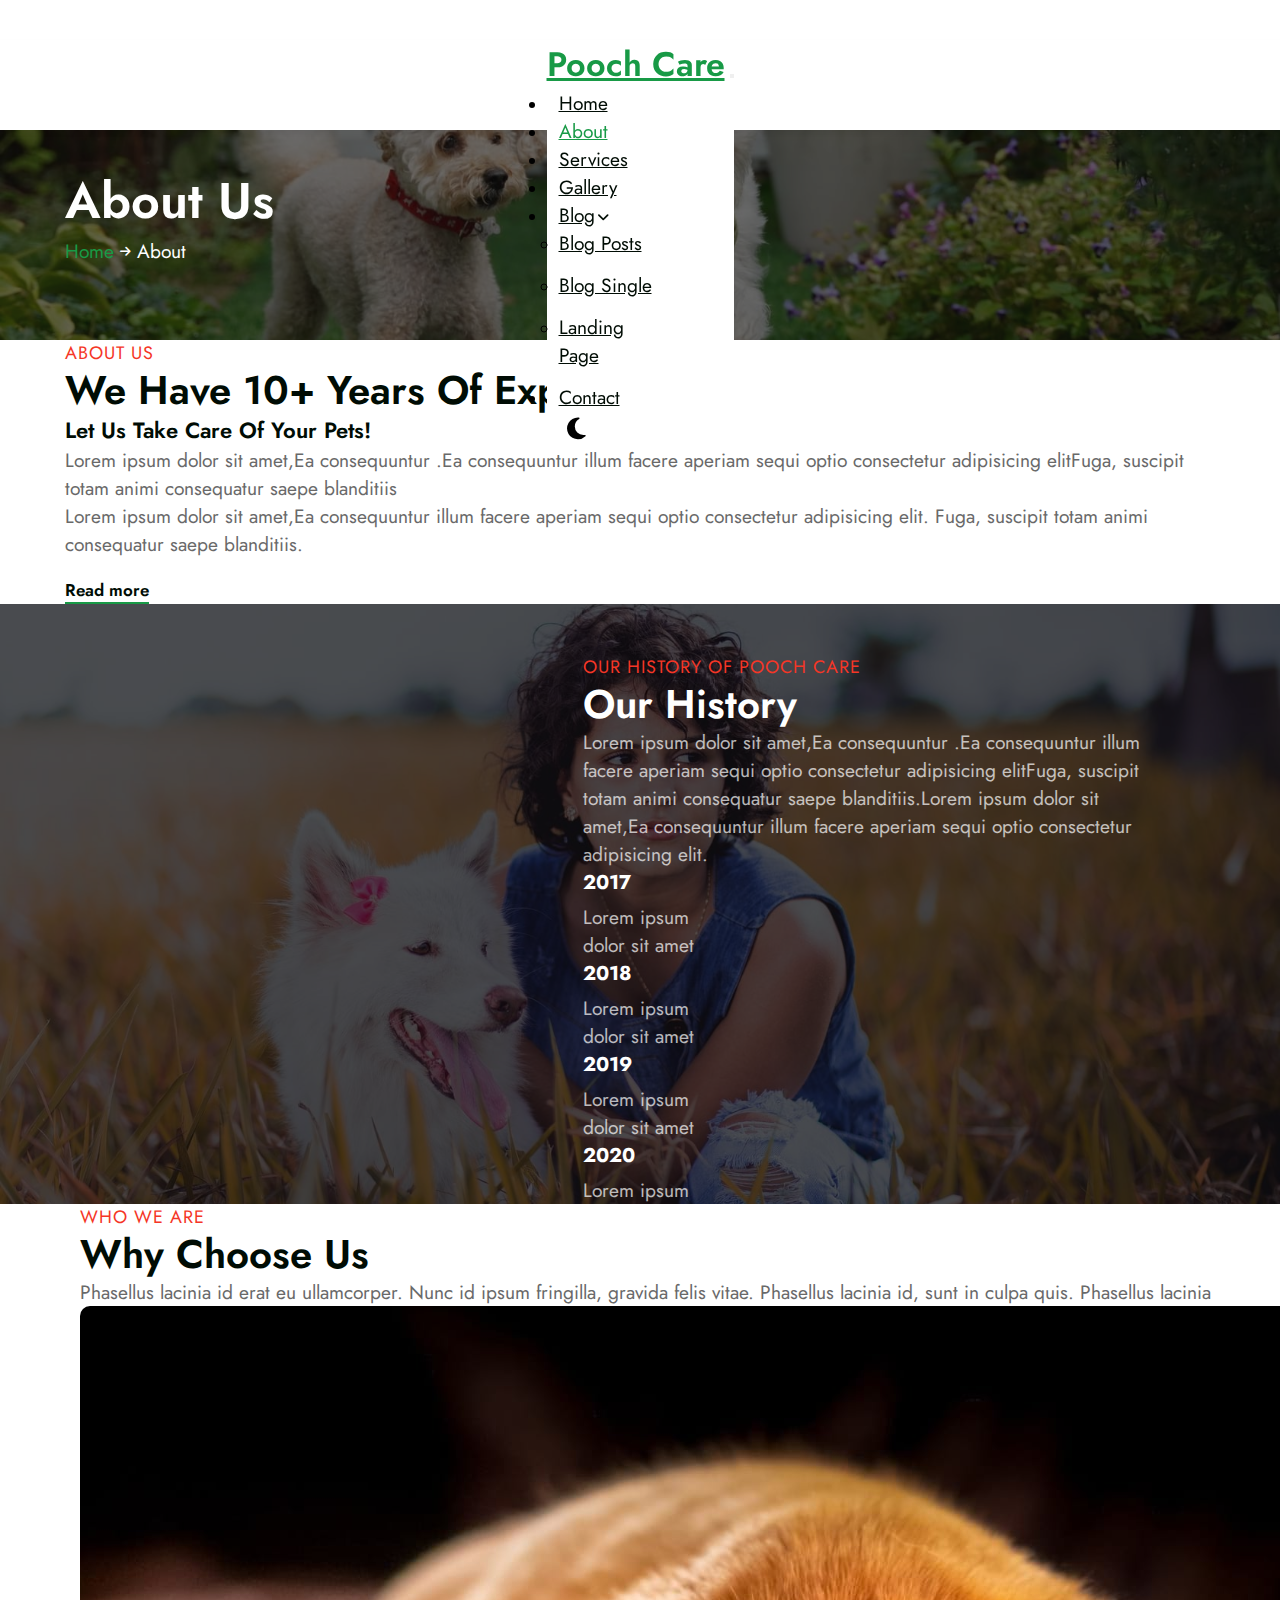
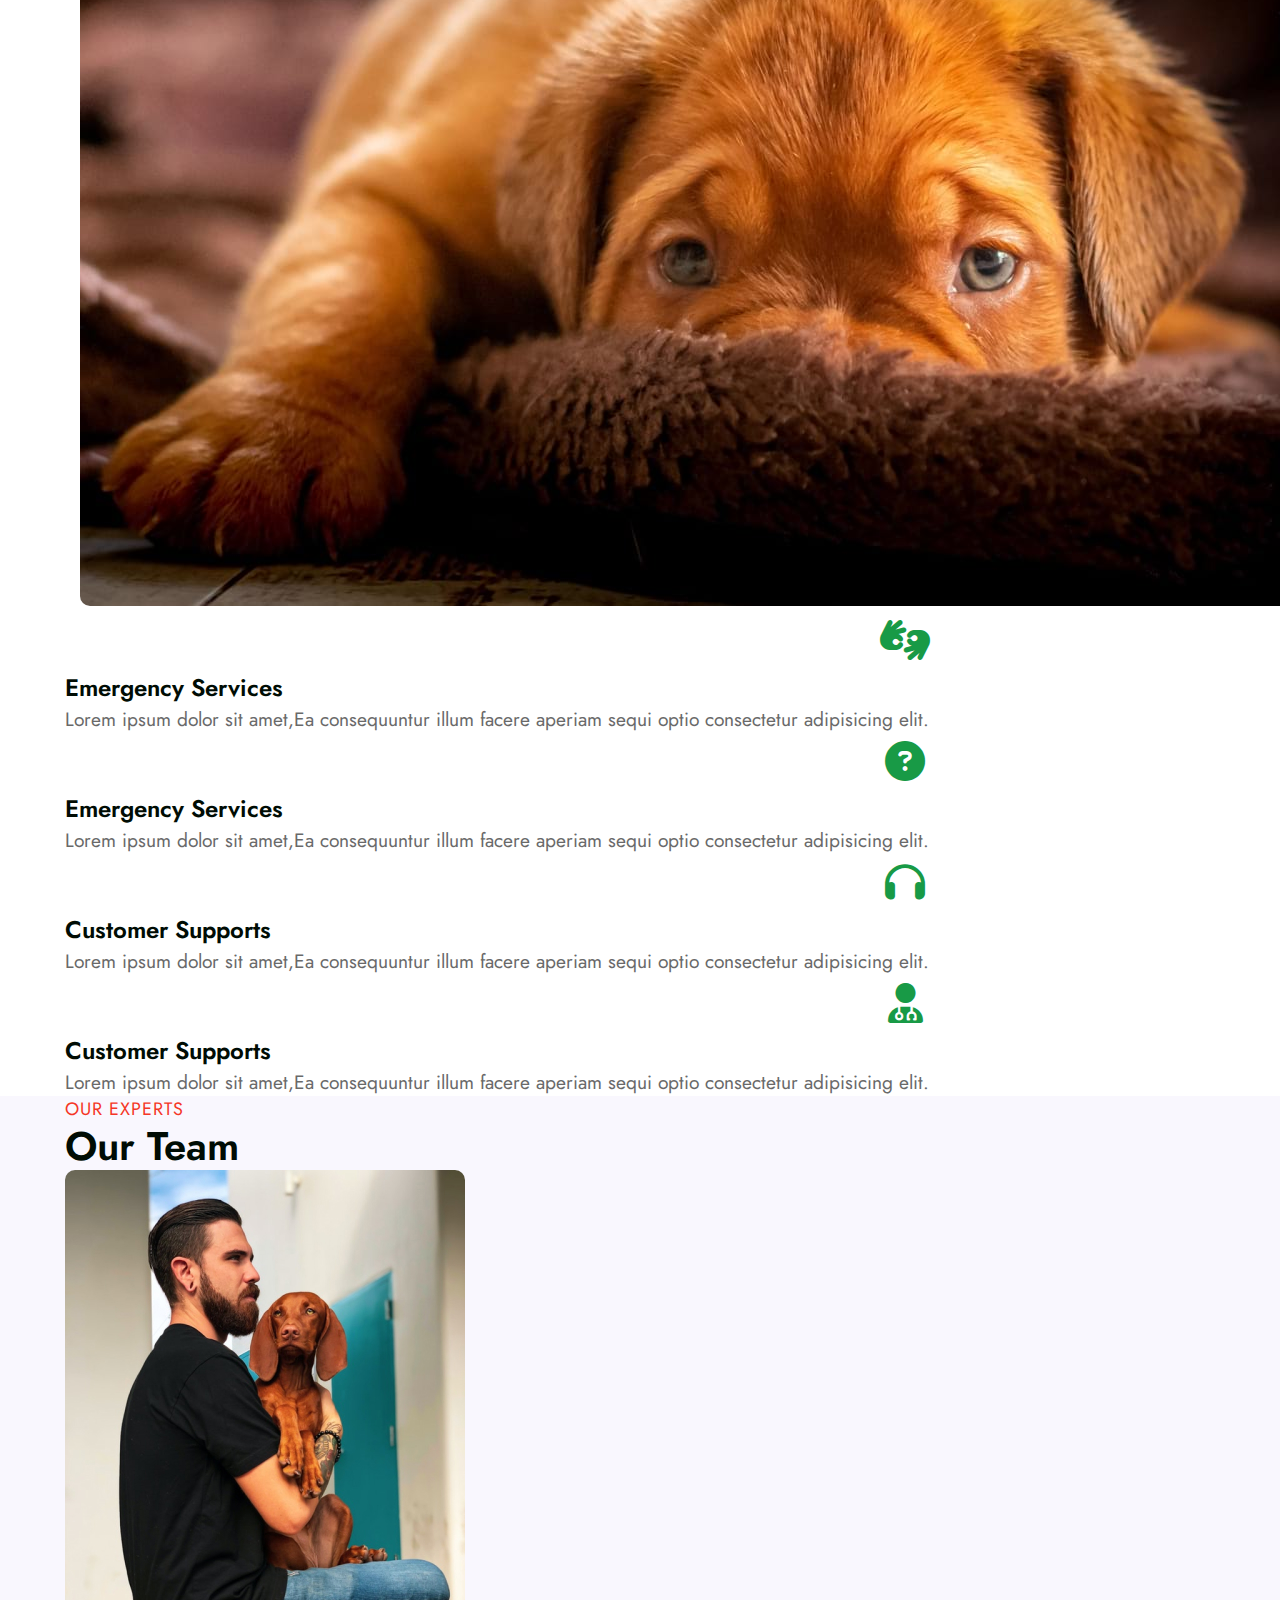
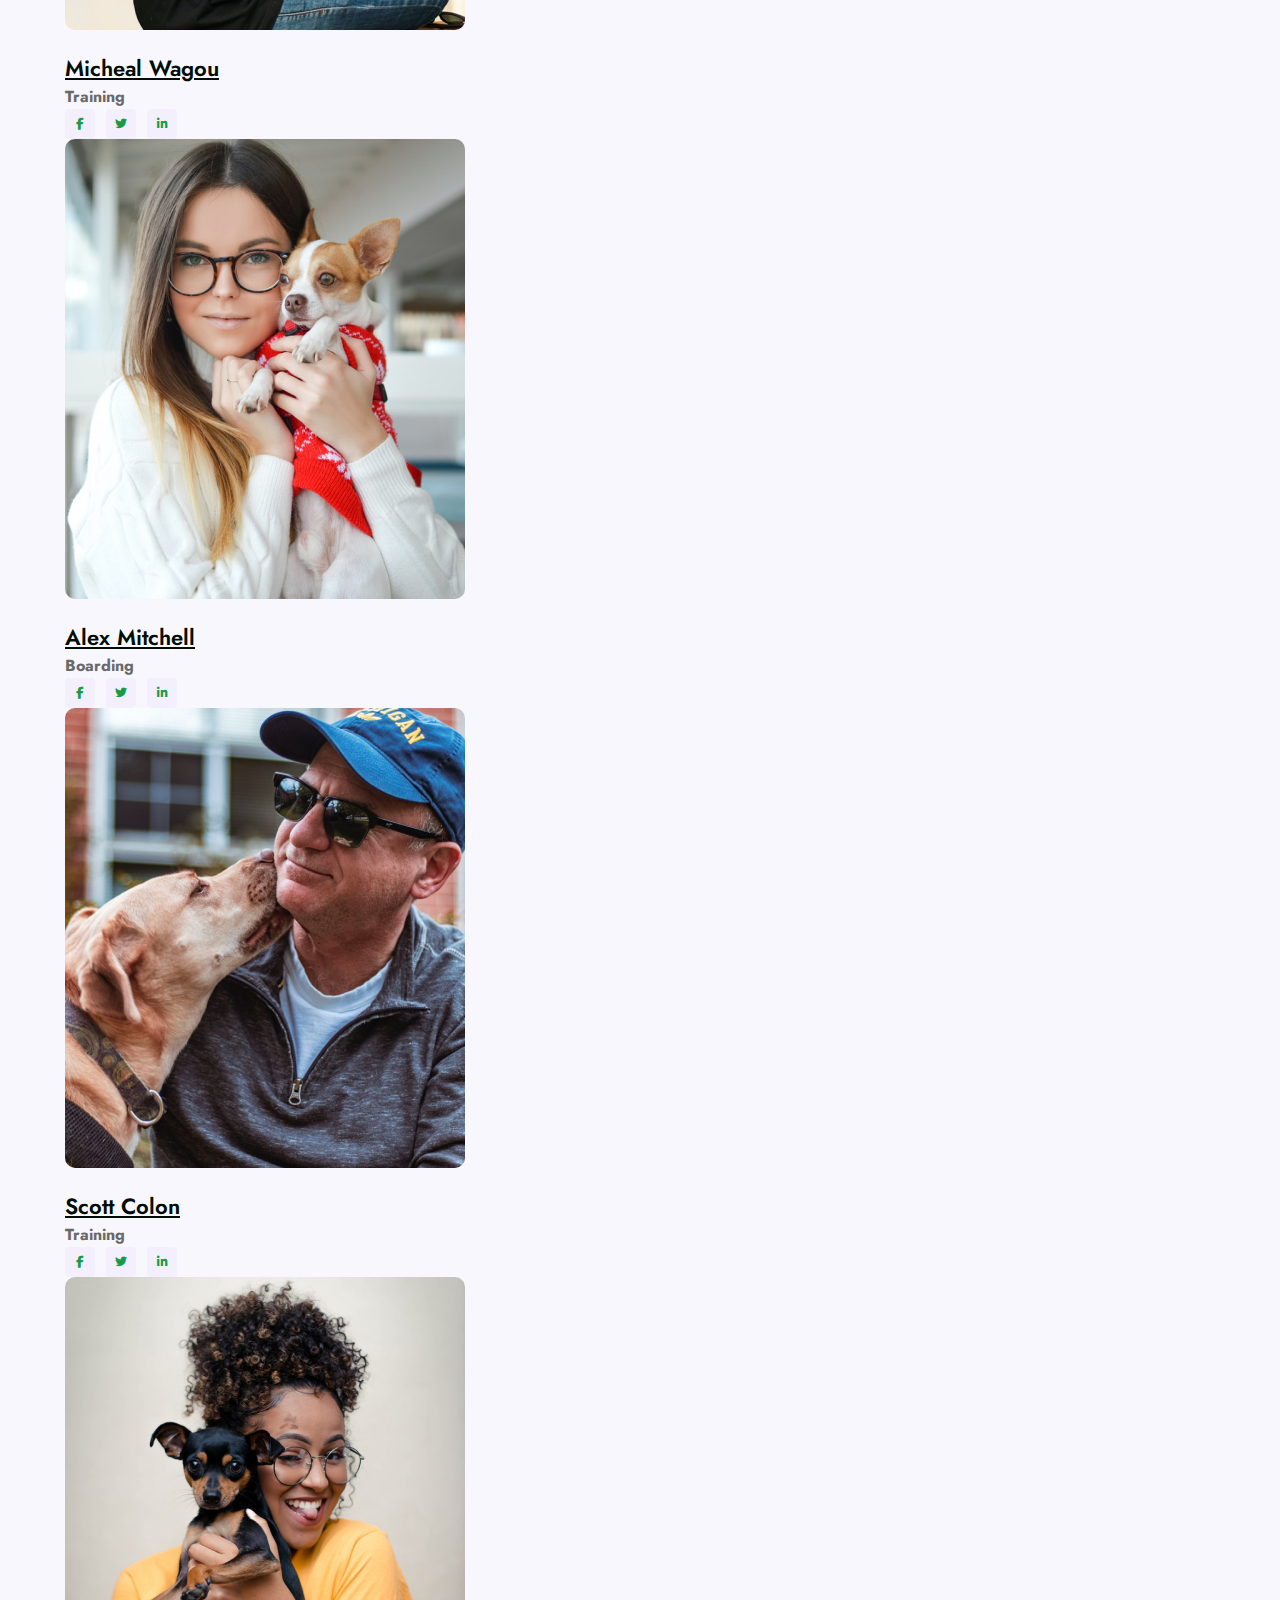
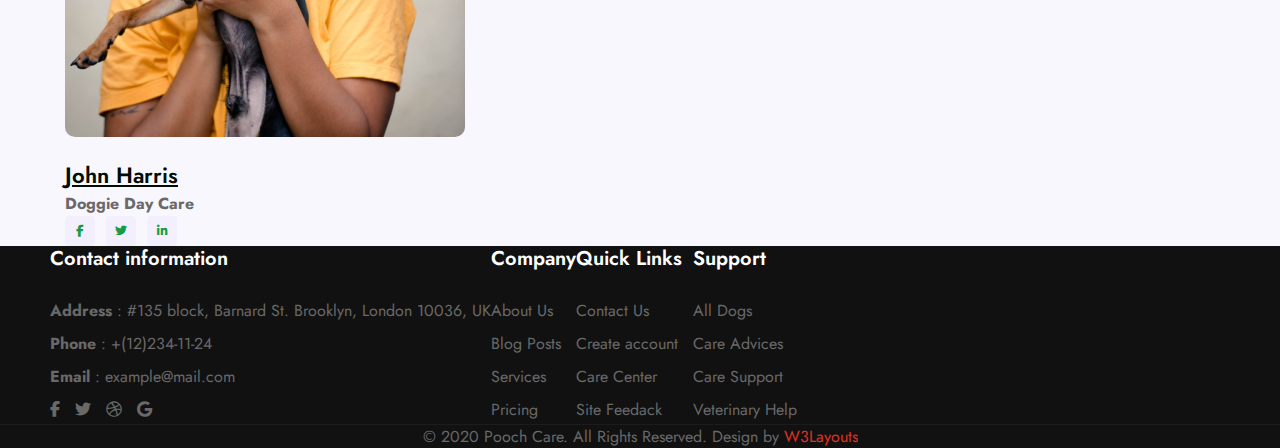
<file: about.html>
<!DOCTYPE html>
<html lang="en">

<head>
  <meta charset="UTF-8">
  <meta http-equiv="X-UA-Compatible" content="IE=edge">
  <meta name="viewport" content="width=device-width, initial-scale=1.0">
  <title>Pooch Care About</title>
  <link rel="icon" type="image/x-icon" href="./image/favicon.jpg">
  <!--google font -->
  <link rel="preconnect" href="https://fonts.googleapis.com">
  <link rel="preconnect" href="https://fonts.gstatic.com" crossorigin>
  <link href="https://fonts.googleapis.com/css2?family=Jost:wght@300;400;600&display=swap" rel="stylesheet">
  <!-- font awesome -->
  <link rel="stylesheet" href="https://cdnjs.cloudflare.com/ajax/libs/font-awesome/6.1.2/css/all.min.css">
  <!-- single icon -->
  <link href='https://css.gg/icon-name.css' rel='stylesheet'>
  <link href='https://css.gg/c?=|icon-name' rel='stylesheet'>
  <link href='https://css.gg/c?=|icon-name|icon-name|icon-name' rel='stylesheet'>
  <link href='https://css.gg/c' rel='stylesheet'>
  <!-- bootstrap -->
  <link href="https://cdn.jsdelivr.net/npm/bootstrap@5.1.3/dist/css/bootstrap.min.css" rel="stylesheet"
    integrity="sha384-1BmE4kWBq78iYhFldvKuhfTAU6auU8tT94WrHftjDbrCEXSU1oBoqyl2QvZ6jIW3" crossorigin="anonymous">
  <!-- style css -->
  <link rel="stylesheet" href="./css/about.css">
</head>

<body>
  <!-- header -->
  <header class="header">
    <div class="container">
      <nav class="navbar navbar-expand-lg navbar-light">
        <div class="container-fluid p-0">
          <a class="navbar-brand" href="#">Pooch Care</a>
          <button class="navbar-toggler" type="button" data-bs-toggle="collapse" data-bs-target="#navbarNavDropdown"
            aria-controls="navbarNavDropdown" aria-expanded="false" aria-label="Toggle navigation">
            <span class="navbar-toggler-icon"></span>
          </button>
          <div class="collapse navbar-collapse justify-content-end " id="navbarNavDropdown">
            <ul class="navbar-nav">
              <li class="nav-item">
                <a class="nav-link" aria-current="page" href="/index.html">Home</a>
              </li>
              <li class="nav-item">
                <a class="nav-link active" href="/about.html">About</a>
              </li>
              <li class="nav-item">
                <a class="nav-link" href="/services.html">Services</a>
              </li>
              <li class="nav-item">
                <a class="nav-link" href="/gallery.html">Gallery</a>
              </li>
              <li class="nav-item dropdown">
                <a class="nav-link" href="#" id="navbarDropdownMenuLink" role="button" data-bs-toggle="dropdown"
                  aria-expanded="false">Blog<span><i class="fa-solid fa-angle-down"></i></span></a>
                <ul class="dropdown-menu" aria-labelledby="navbarDropdownMenuLink">
                  <li><a class="dropdown-item" href="./blog.html">Blog Posts</a></li>
                  <li><a class="dropdown-item" href="#">Blog Single</a></li>
                  <li><a class="dropdown-item" href="#">Landing Page</a></li>
                </ul>
              </li>
              <li class="nav-item">
                <a class="nav-link" href="./contact.html">Contact</a>
              </li>
            </ul>
            <div class="mode__container">
              <i class="fa-solid fa-moon"></i>
            </div>
          </div>
        </div>
      </nav>
    </div>
  </header>
  <!-- banner -->
  <section class="banner w3l-about-breadcrumb text-center">
    <div class="breadcrumb-bg breadcrumb-bg-about py-sm-5 py-4">
      <div class="container py-2 text-center">
        <h2 class="title">About Us</h2>
        <ul class="content breadcrumbs-custom-path mt-2 ps-0">
          <li>
            <a href="#url">Home</a>
          </li>
          <li class="active">
            <span class="arrow fa fa-arrow-right mx-2" aria-hidden="true"></span> About
          </li>
        </ul>
      </div>
    </div>
  </section>
  <!-- about -->
  <section class="about">
    <div class="container py-lg-5">
      <div class="content row align-items-center py-5">
        <div class="about__left col-lg-5">
          <h6>ABOUT US</h6>
          <h2>We Have 10+ Years Of Experience.</h2>
          <h4>Let Us Take Care Of Your Pets!</h4>
        </div>
        <div class="about__right col-lg-7 ps-lg-5">
          <p>Lorem ipsum dolor sit amet,Ea consequuntur .Ea consequuntur illum facere aperiam sequi optio consectetur
            adipisicing elitFuga, suscipit totam animi consequatur saepe blanditiis</p>
          <p>Lorem ipsum dolor sit amet,Ea consequuntur illum facere aperiam sequi optio consectetur adipisicing elit.
            Fuga, suscipit totam animi consequatur saepe blanditiis.</p>
          <a href="#read" class="read">Read more</a>
        </div>
      </div>
    </div>
  </section>
  <!-- history -->
  <section class="history">
    <div class="container">
      <div class="content">
        <h6>OUR HISTORY OF POOCH CARE</h6>
        <h2>Our History</h2>
        <p>Lorem ipsum dolor sit amet,Ea consequuntur .Ea consequuntur illum facere aperiam sequi optio consectetur
          adipisicing elitFuga, suscipit totam animi consequatur saepe blanditiis.Lorem ipsum dolor sit amet,Ea
          consequuntur illum facere aperiam sequi optio consectetur adipisicing elit.</p>
        <div class="years">
          <div class="row">
            <div class="col-lg-3">
                <h5>2017</h5>
                <p>Lorem ipsum <br> dolor sit amet</p>
            </div>
            <div class="col-lg-3">
                <h5>2018</h5>
                <p>Lorem ipsum <br> dolor sit amet</p>
            </div>
            <div class="col-lg-3">
                <h5>2019</h5>
                <p>Lorem ipsum <br> dolor sit amet</p>
            </div>
            <div class="col-lg-3">
                <h5>2020</h5>
                <p>Lorem ipsum <br> dolor sit amet</p>
            </div>
          </div>
      </div>
    </div>
  </section>
  <!-- features -->
  <section class="features py-5">
    <div class="container py-lg-4">
      <div class="row">
        <div class="col-lg-6 text-lg-end pe-lg-4 col__left">
          <div class="item">
            <h6>WHO WE ARE</h6>
            <h2>Why Choose Us</h2>
            <p class="mt-3">Phasellus lacinia id erat eu ullamcorper. Nunc id ipsum fringilla, gravida felis vitae.
              Phasellus lacinia id, sunt in culpa quis. Phasellus lacinia</p>
            <img src="./image/banner3.jpg" class="img-fluid mt-3" alt="">
          </div>
        </div>
        <div class="col-lg-6 ps-lg-4 col__right">
          <div class="item">
            <div class="content row mb-lg-5">
              <div class="contentLeft col-md-2">
                <i class="fa fa-american-sign-language-interpreting"></i>
              </div>
              <div class="contentRight col-md-10">
                <h5><a href="#">Emergency Services</a></h5>
                <p>Lorem ipsum dolor sit amet,Ea consequuntur illum facere aperiam sequi optio
                  consectetur adipisicing elit.</p>
              </div>
            </div>
            <div class="content row mb-lg-5">
              <div class="contentLeft col-md-2">
                <i class="fa fa-question-circle"></i>
              </div>
              <div class="contentRight col-md-10">
                <h5><a href="#">Emergency Services</a></h5>
                <p>Lorem ipsum dolor sit amet,Ea consequuntur illum facere aperiam sequi optio
                  consectetur adipisicing elit.</p>
              </div>
            </div>
            <div class="content row mb-lg-5">
              <div class="contentLeft col-md-2">
                <i class="fa fa-headphones"></i>
              </div>
              <div class="contentRight col-md-10">
                <h5><a href="#">Customer Supports</a></h5>
                <p>Lorem ipsum dolor sit amet,Ea consequuntur illum facere aperiam sequi optio
                  consectetur adipisicing elit.</p>
              </div>
            </div>
            <div class="content row">
              <div class="contentLeft col-md-2">
                <i class="fa fa-user-md"></i>
              </div>
              <div class="contentRight col-md-10">
                <h5><a href="#">Customer Supports</a></h5>
                <p>Lorem ipsum dolor sit amet,Ea consequuntur illum facere aperiam sequi optio
                  consectetur adipisicing elit.</p>
              </div>
            </div>
          </div>
        </div>
      </div>
    </div>
  </section>
  <!-- experts -->
  <section class="experts py-5">
    <div class="container text-center py-lg-4">
      <header class="title mb-lg-5">
        <h6>OUR EXPERTS</h6>
        <h2>Our Team</h2>
      </header>
      <main class="main">
        <div class="row">
          <div class="col-lg-3">
            <div class="item">
              <div class="image">
                <img src="./image/team1.jpg" class="img-fluid" alt="">
              </div>
              <div class="content">
                <h4><a href="#" class="text-decoration-none">Micheal Wagou</a></h4>
                <h6>Training</h6>
                <div class="experts__Bottom">
                  <a href="#facebook"><i class="fa-brands fa-facebook-f"></i></a>
                  <a href="#twitter"><i class="fa-brands fa-twitter"></i></a>
                  <a href="#linkedin"><i class="fa-brands fa-linkedin-in"></i></a>
                </div>
              </div>
            </div>
          </div>
          <div class="col-lg-3">
            <div class="item">
              <div class="image">
                <img src="./image/team2.jpg" class="img-fluid" alt="">
              </div>
              <div class="cantent">
                <h4><a href="#" class="text-decoration-none">Alex Mitchell</a></h4>
                <h6>Boarding</h6>
                <div class="experts__Bottom">
                  <a href="#facebook"><i class="fa-brands fa-facebook-f"></i></a>
                  <a href="#twitter"><i class="fa-brands fa-twitter"></i></a>
                  <a href="#linkedin"><i class="fa-brands fa-linkedin-in"></i></a>
                </div>
              </div>
            </div>
          </div>
          <div class="col-lg-3">
            <div class="item">
              <div class="image">
                <img src="./image/team3.jpg" class="img-fluid" alt="">
              </div>
              <div class="content">
                <h4><a href="#" class="text-decoration-none">Scott Colon</a></h4>
                <h6>Training</h6>
                <div class="experts__Bottom">
                  <a href="#facebook"><i class="fa-brands fa-facebook-f"></i></a>
                  <a href="#twitter"><i class="fa-brands fa-twitter"></i></a>
                  <a href="#linkedin"><i class="fa-brands fa-linkedin-in"></i></a>
                </div>
              </div>
            </div>
          </div>
          <div class="col-lg-3">
            <div class="item">
              <div class="image">
                <img src="./image/team4.jpg" class="img-fluid" alt="">
              </div>
              <div class="content">
                <h4><a href="#" class="text-decoration-none">John Harris</a></h4>
                <h6>Doggie Day Care</h6>
                <div class="experts__Bottom">
                  <a href="#facebook"><i class="fa-brands fa-facebook-f"></i></a>
                  <a href="#twitter"><i class="fa-brands fa-twitter"></i></a>
                  <a href="#linkedin"><i class="fa-brands fa-linkedin-in"></i></a>
                </div>
              </div>
            </div>
          </div>
        </div>
      </main>
    </div>
  </section>
  <!-- footer -->
  <footer class="footer">
    <div class="container py-lg-3">
      <div class="row footer-top-28">
        <div class="col-lg-6 col-md-5 footer-list-28 mt-5">
          <h6 class="footer-title-28">Contact information</h6>
          <ul>
            <li>
              <p><strong>Address</strong> : #135 block, Barnard St. Brooklyn, London 10036, UK</p>
            </li>
            <li>
              <p><strong>Phone</strong> : <a href="tel:+(12)234-11-24">+(12)234-11-24</a></p>
            </li>
            <li>
              <p><strong>Email</strong> : <a href="mailto:example@mail.com">example@mail.com</a></p>
            </li>
          </ul>

          <div class="main-social-footer-28 mt-3">
            <ul class="social-icons">
              <li class="facebook">
                <a href="#link" title="Facebook">
                  <i class="fab fa-facebook-f"></i>
                </a>
              </li>
              <li class="twitter">
                <a href="#link" title="Twitter">
                  <i class="fab fa-twitter"></i>
                </a>
              </li>
              <li class="dribbble">
                <a href="#link" title="Dribbble">
                  <i class="fab fa-dribbble"></i>
                </a>
              </li>
              <li class="google">
                <a href="#link" title="Google">
                  <i class="fab fa-google"></i>
                </a>
              </li>
            </ul>
          </div>
        </div>
        <div class="col-lg-6 col-md-7">
          <div class="row">
            <div class="col-sm-4 col-6 footer-list-28 mt-5">
              <h6 class="footer-title-28">Company</h6>
              <ul>
                <li><a href="/about.html">About Us</a></li>
                <li><a href="/blog.html">Blog Posts</a></li>
                <li><a href="/services.html">Services</a></li>
                <li><a href="#pricing">Pricing</a></li>
              </ul>
            </div>
            <div class="col-sm-4 col-6 footer-list-28 mt-5">
              <h6 class="footer-title-28">Quick Links</h6>
              <ul>
                <li><a href="/contact.html">Contact Us</a></li>
                <li><a href="#signup">Create account</a></li>
                <li><a href="#learn">Care Center</a></li>
                <li><a href="#feedback">Site Feedack</a></li>
              </ul>
            </div>
            <div class="col-sm-4 footer-list-28 mt-5">
              <h6 class="footer-title-28">Support</h6>
              <ul>
                <li><a href="#URL">All Dogs</a></li>
                <li><a href="#URL">Care Advices</a></li>
                <li><a href="#URL">Care Support</a></li>
                <li><a href="#URL">Veterinary Help</a></li>
              </ul>
            </div>
          </div>
        </div>
      </div>
    </div>
    <div class="footer__bottom py-lg-4 mt-5">
      <div class="container">
        <p>© 2020 Pooch Care. All Rights Reserved. Design by <a href="">W3Layouts</a></p>
      </div>
    </div>
  </footer>

  <script src="https://cdn.jsdelivr.net/npm/bootstrap@5.1.3/dist/js/bootstrap.bundle.min.js"
    integrity="sha384-ka7Sk0Gln4gmtz2MlQnikT1wXgYsOg+OMhuP+IlRH9sENBO0LRn5q+8nbTov4+1p"
    crossorigin="anonymous"></script>
</body>

</html>
</file>
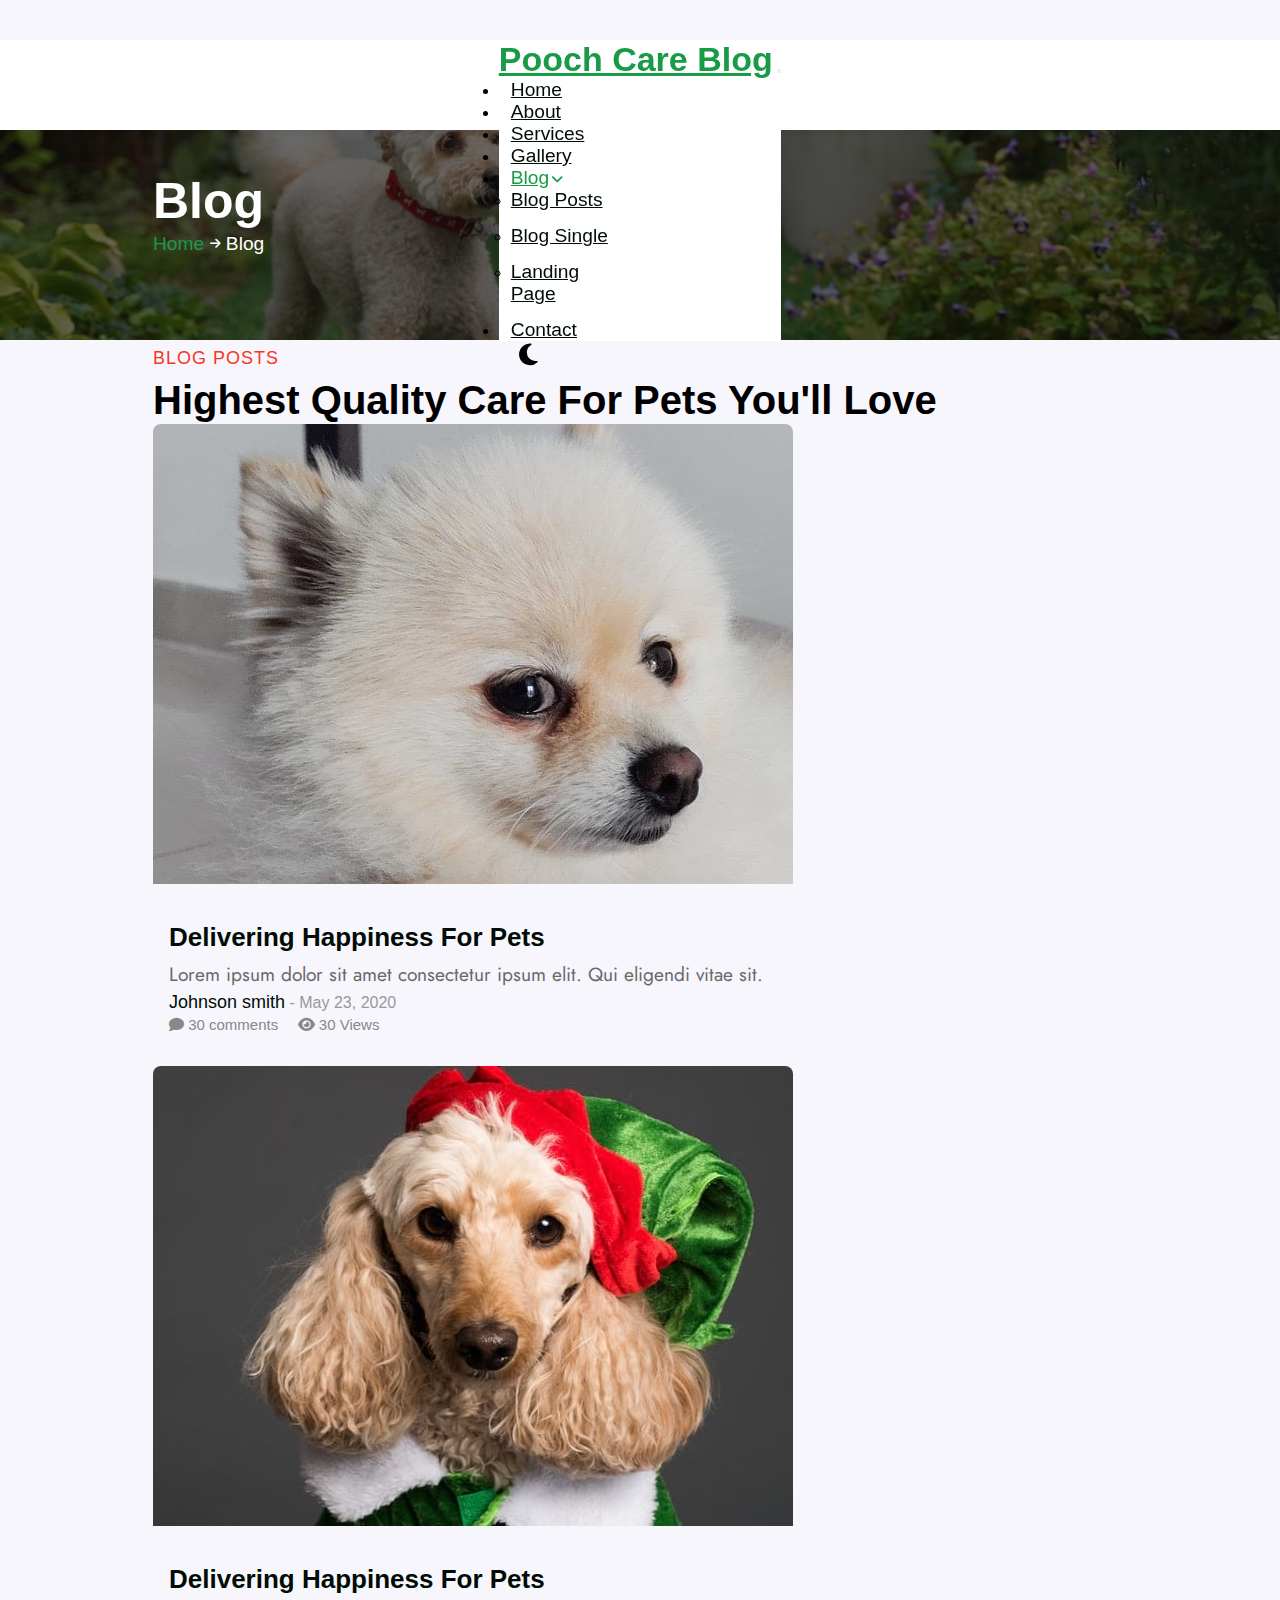
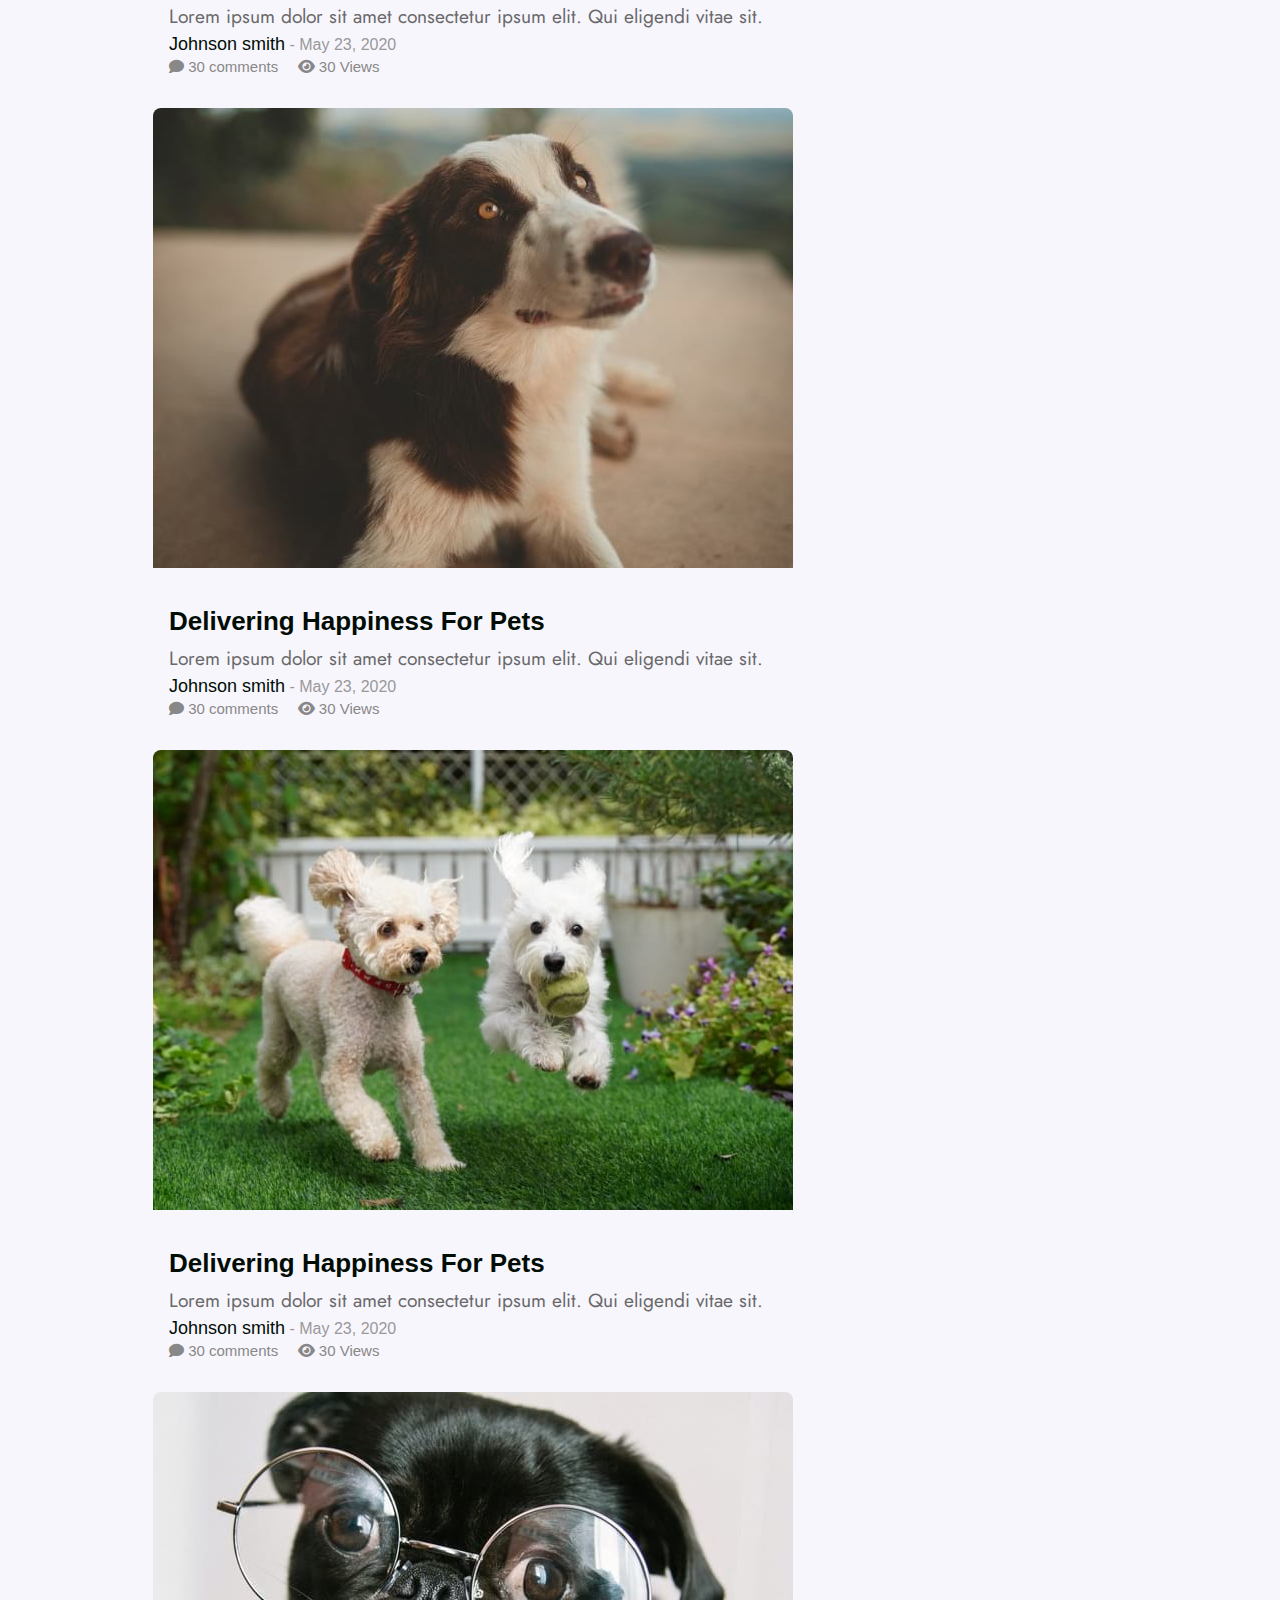
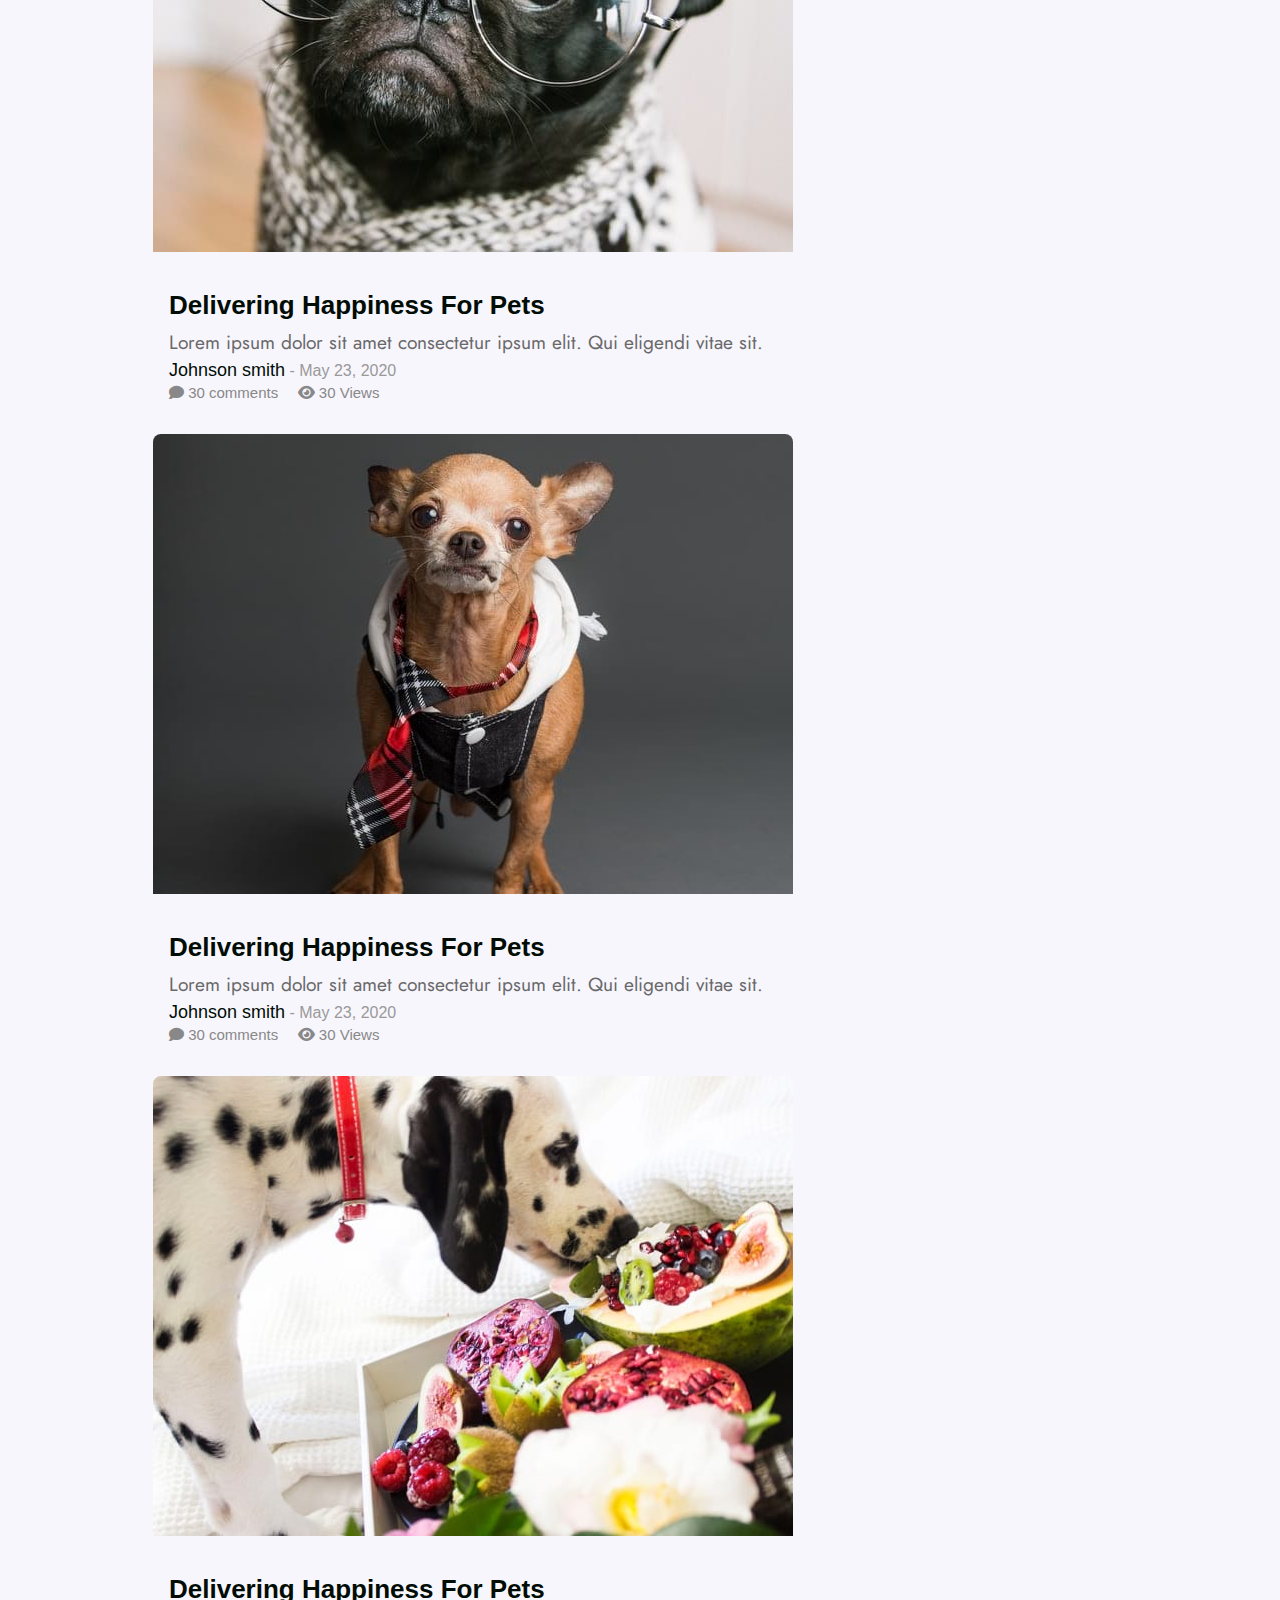
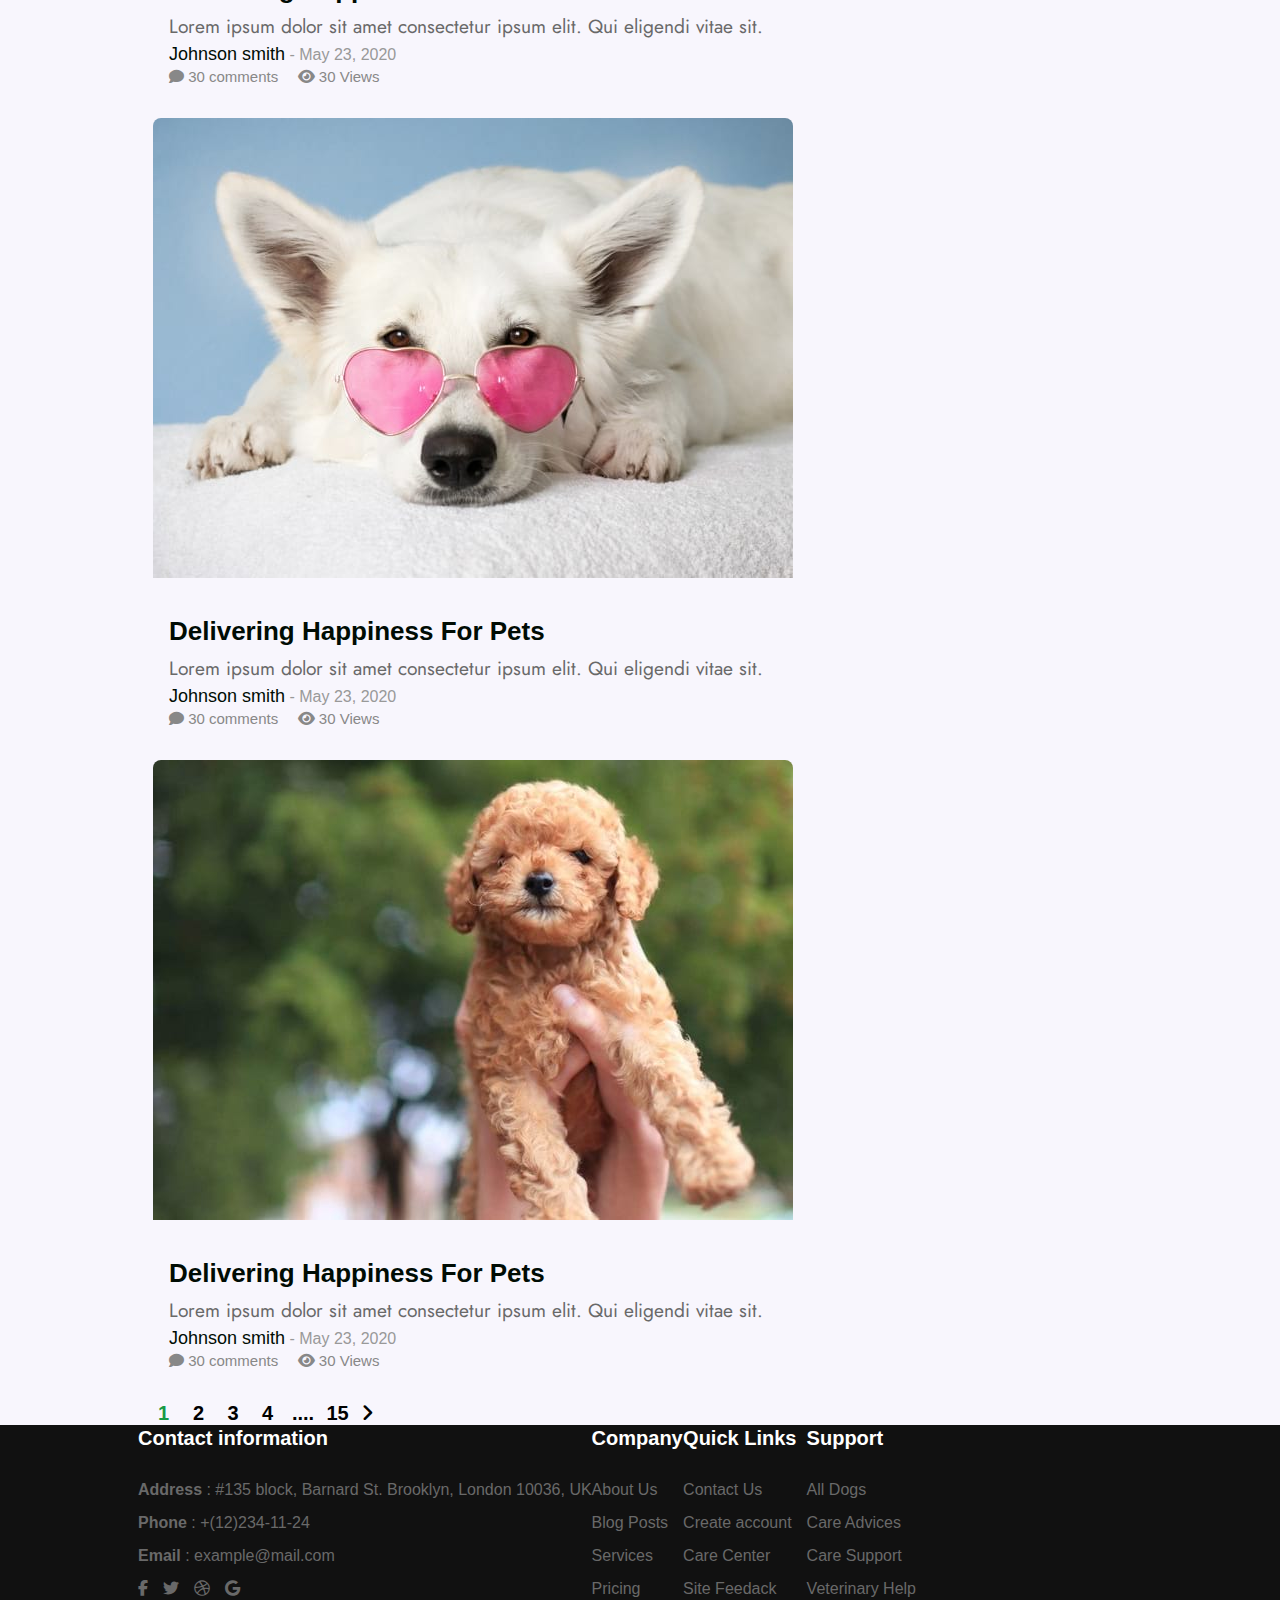
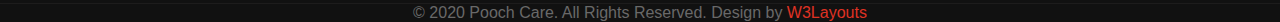
<file: blog.html>
<!DOCTYPE html>
<html lang="en">
<head>
    <meta charset="UTF-8">
    <meta http-equiv="X-UA-Compatible" content="IE=edge">
    <meta name="viewport" content="width=device-width, initial-scale=1.0">
    <title>Pooch Care Blog</title>
    <link rel="icon" type="image/x-icon" href="./image/favicon.jpg">
    <!--google font -->
    <link rel="preconnect" href="https://fonts.googleapis.com">
    <link rel="preconnect" href="https://fonts.gstatic.com" crossorigin>
    <link href="https://fonts.googleapis.com/css2?family=Jost:wght@300;400;600&display=swap" rel="stylesheet">
    <!-- font awesome -->
    <link rel="stylesheet" href="https://cdnjs.cloudflare.com/ajax/libs/font-awesome/6.1.2/css/all.min.css">
    <!-- single icon -->
    <link href='https://css.gg/icon-name.css' rel='stylesheet'>
    <link href='https://css.gg/c?=|icon-name' rel='stylesheet'>
    <link href='https://css.gg/c?=|icon-name|icon-name|icon-name' rel='stylesheet'>
    <link href='https://css.gg/c' rel='stylesheet'>
    <!-- bootstrap -->
    <link href="https://cdn.jsdelivr.net/npm/bootstrap@5.1.3/dist/css/bootstrap.min.css" rel="stylesheet" integrity="sha384-1BmE4kWBq78iYhFldvKuhfTAU6auU8tT94WrHftjDbrCEXSU1oBoqyl2QvZ6jIW3" crossorigin="anonymous">
    <!-- style css -->
    <link rel="stylesheet" href="./css/blog.css">
</head>
<body>
    <header class="header">
        <div class="container">
          <nav class="navbar navbar-expand-lg navbar-light">
            <div class="container-fluid p-0">
              <a class="navbar-brand" href="#">Pooch Care Blog</a>
              <button class="navbar-toggler" type="button" data-bs-toggle="collapse" data-bs-target="#navbarNavDropdown"
                aria-controls="navbarNavDropdown" aria-expanded="false" aria-label="Toggle navigation">
                <span class="navbar-toggler-icon"></span>
              </button>
              <div class="collapse navbar-collapse justify-content-end " id="navbarNavDropdown">
                <ul class="navbar-nav">
                  <li class="nav-item">
                    <a class="nav-link" aria-current="page" href="/index.html">Home</a>
                  </li>
                  <li class="nav-item">
                    <a class="nav-link" href="/about.html">About</a>
                  </li>
                  <li class="nav-item">
                    <a class="nav-link" href="/services.html">Services</a>
                  </li>
                  <li class="nav-item">
                    <a class="nav-link" href="/gallery.html">Gallery</a>
                  </li>
                  <li class="nav-item dropdown">
                    <a class="nav-link active" href="#" id="navbarDropdownMenuLink" role="button" data-bs-toggle="dropdown"
                      aria-expanded="false">Blog<span><i class="fa-solid fa-angle-down"></i></span></a>
                    <ul class="dropdown-menu" aria-labelledby="navbarDropdownMenuLink">
                      <li><a class="dropdown-item" href="./blog.html">Blog Posts</a></li>
                      <li><a class="dropdown-item" href="#">Blog Single</a></li>
                      <li><a class="dropdown-item" href="#">Landing Page</a></li>
                    </ul>
                  </li>
                  <li class="nav-item">
                    <a class="nav-link" href="./contact.html">Contact</a>
                  </li>
                </ul>
                <div class="mode__container">
                  <i class="fa-solid fa-moon"></i>
                </div>
              </div>
            </div>
          </nav>
        </div>
    </header>
    <section class="banner w3l-about-breadcrumb text-center">
        <div class="breadcrumb-bg breadcrumb-bg-about py-sm-5 py-4">
            <div class="container py-2 text-center">
                <h2 class="title">Blog</h2>
                <ul class="content breadcrumbs-custom-path mt-2 ps-0">
                    <li>
                        <a href="#url">Home</a>
                    </li>
                    <li class="active">
                        <span class="arrow fa fa-arrow-right mx-2" aria-hidden="true"></span> Blog
                    </li>
                </ul>
            </div>
    </div>
    </section>
    <section class="blog py-5">
      <div class="container py-lg-4 py-md-3">
        <div class="heading text-center mx-auto">
          <span class="title text-center mb-2">BLOG POSTS</span>
          <h3 class="h-title mb-5">Highest Quality Care For Pets You'll Love</h3>
        </div>
        <div class="row">
          <div class="col-lg-4 col-md-6 item">
              <div class="card">
                  <div class="card-header p-0 position-relative">
                      <a href="blog-single.html">
                          <img class="card-img-bottom d-block" src="./image/g1.jpg" alt="Card image cap">
                      </a>
                      
                  </div>
                  <div class="card-body blog-details">
                      <a href="blog-single.html" class="blog-desc">Delivering happiness for Pets</a>
                      <p>Lorem ipsum dolor sit amet consectetur ipsum elit. Qui eligendi
                          vitae sit.</p>
                      <div class="author align-items-center mt-3 mb-1">
                          <a href="#author">Johnson smith</a> - <span class="meta-value"> May 23, 2020 </span>
                      </div>
                      <ul class="blog-meta">
                          <li class="meta-item blog-students">
                              <span class="meta-value"> <span class="fa fa-comment"></span> 30 comments</span>
                          </li>
                          <li class="meta-item blog-students">
                              <span class="meta-value"> <span class="fa fa-eye"></span> 30 Views</span>
                          </li>
                      </ul>
                  </div>
              </div>
          </div>
          <div class="col-lg-4 col-md-6 item mt-md-0 mt-5">
              <div class="card">
                  <div class="card-header p-0 position-relative">
                      <a href="blog-single.html">
                          <img class="card-img-bottom d-block" src="./image/g2.jpg" alt="Card image cap">
                      </a>
                    
                  </div>
                  <div class="card-body blog-details">
                      <a href="blog-single.html" class="blog-desc">Delivering happiness for Pets
                      </a>
                      <p>Lorem ipsum dolor sit amet consectetur ipsum elit. Qui eligendi
                          vitae sit.</p>
                      <div class="author align-items-center mt-3 mb-1">
                          <a href="#author">Johnson smith</a> - <span class="meta-value"> May 23, 2020 </span>
                      </div>
                      <ul class="blog-meta">
                          <li class="meta-item blog-students">
                              <span class="meta-value"> <span class="fa fa-comment"></span> 30 comments</span>
                          </li>
                          <li class="meta-item blog-students">
                              <span class="meta-value"> <span class="fa fa-eye"></span> 30 Views</span>
                          </li>
                      </ul>
                  </div>
              </div>
          </div>
          <div class="col-lg-4 col-md-6 item mt-lg-0 mt-5">
              <div class="card">
                  <div class="card-header p-0 position-relative">
                      <a href="blog-single.html">
                          <img class="card-img-bottom d-block" src="./image/g3.jpg" alt="Card image cap">
                      </a>
                     
                  </div>
                  <div class="card-body blog-details">
                      <a href="blog-single.html" class="blog-desc">Delivering happiness for Pets
                      </a>
                      <p>Lorem ipsum dolor sit amet consectetur ipsum elit. Qui eligendi
                          vitae sit.</p>
                      <div class="author align-items-center mt-3 mb-1">
                          <a href="#author">Johnson smith</a> - <span class="meta-value"> May 23, 2020 </span>
                      </div>
                      <ul class="blog-meta">
                          <li class="meta-item blog-students">
                              <span class="meta-value"> <span class="fa fa-comment"></span> 30 comments</span>
                          </li>
                          <li class="meta-item blog-students">
                              <span class="meta-value"> <span class="fa fa-eye"></span> 30 Views</span>
                          </li>
                      </ul>
                  </div>
              </div>
          </div>
          <div class="col-lg-4 col-md-6 item mt-5 pt-lg-3">
              <div class="card">
                  <div class="card-header p-0 position-relative">
                      <a href="blog-single.html">
                          <img class="card-img-bottom d-block" src="./image/g4.jpg" alt="Card image cap">
                      </a>
                     
                  </div>
                  <div class="card-body blog-details">
                      <a href="blog-single.html" class="blog-desc">Delivering happiness for Pets
                      </a>
                      <p>Lorem ipsum dolor sit amet consectetur ipsum elit. Qui eligendi
                          vitae sit.</p>
                      <div class="author align-items-center mt-3 mb-1">
                          <a href="#author">Johnson smith</a> - <span class="meta-value"> May 23, 2020 </span>
                      </div>
                      <ul class="blog-meta">
                          <li class="meta-item blog-students">
                              <span class="meta-value"> <span class="fa fa-comment"></span> 30 comments</span>
                          </li>
                          <li class="meta-item blog-students">
                              <span class="meta-value"> <span class="fa fa-eye"></span> 30 Views</span>
                          </li>
                      </ul>
                  </div>
              </div>
          </div>
          <div class="col-lg-4 col-md-6 item mt-5 pt-lg-3">
              <div class="card">
                  <div class="card-header p-0 position-relative">
                      <a href="blog-single.html">
                          <img class="card-img-bottom d-block" src="./image/g5.jpg" alt="Card image cap">
                      </a>
                  </div>
                  <div class="card-body blog-details">
                      <a href="blog-single.html" class="blog-desc">Delivering happiness for Pets
                      </a>
                      <p>Lorem ipsum dolor sit amet consectetur ipsum elit. Qui eligendi
                          vitae sit.</p>
                      <div class="author align-items-center mt-3 mb-1">
                          <a href="#author">Johnson smith</a> - <span class="meta-value"> May 23, 2020 </span>
                      </div>
                      <ul class="blog-meta">
                          <li class="meta-item blog-students">
                              <span class="meta-value"> <span class="fa fa-comment"></span> 30 comments</span>
                          </li>
                          <li class="meta-item blog-students">
                              <span class="meta-value"> <span class="fa fa-eye"></span> 30 Views</span>
                          </li>
                      </ul>
                  </div>
              </div>
          </div>
          <div class="col-lg-4 col-md-6 item mt-5 pt-lg-3">
              <div class="card">
                  <div class="card-header p-0 position-relative">
                      <a href="blog-single.html">
                          <img class="card-img-bottom d-block" src="./image/g6.jpg" alt="Card image cap">
                      </a>
                  </div>
                  <div class="card-body blog-details">
                      <a href="blog-single.html" class="blog-desc">Delivering happiness for Pets
                      </a>
                      <p>Lorem ipsum dolor sit amet consectetur ipsum elit. Qui eligendi
                          vitae sit.</p>
                      <div class="author align-items-center mt-3 mb-1">
                          <a href="#author">Johnson smith</a> - <span class="meta-value"> May 23, 2020 </span>
                      </div>
                      <ul class="blog-meta">
                          <li class="meta-item blog-students">
                              <span class="meta-value"> <span class="fa fa-comment"></span> 30 comments</span>
                          </li>
                          <li class="meta-item blog-students">
                              <span class="meta-value"> <span class="fa fa-eye"></span> 30 Views</span>
                          </li>
                      </ul>
                  </div>
              </div>
          </div>
          <div class="col-lg-4 col-md-6 item mt-5 pt-lg-3">
              <div class="card">
                  <div class="card-header p-0 position-relative">
                      <a href="blog-single.html">
                          <img class="card-img-bottom d-block" src="./image/g7.jpg" alt="Card image cap">
                      </a>
                  </div>
                  <div class="card-body blog-details">
                      <a href="blog-single.html" class="blog-desc">Delivering happiness for Pets
                      </a>
                      <p>Lorem ipsum dolor sit amet consectetur ipsum elit. Qui eligendi
                          vitae sit.</p>
                      <div class="author align-items-center mt-3 mb-1">
                          <a href="#author">Johnson smith</a> - <span class="meta-value"> May 23, 2020 </span>
                      </div>
                      <ul class="blog-meta">
                          <li class="meta-item blog-students">
                              <span class="meta-value"> <span class="fa fa-comment"></span> 30 comments</span>
                          </li>
                          <li class="meta-item blog-students">
                              <span class="meta-value"> <span class="fa fa-eye"></span> 30 Views</span>
                          </li>
                      </ul>
                  </div>
              </div>
          </div>
          <div class="col-lg-4 col-md-6 item mt-5 pt-lg-3">
              <div class="card">
                  <div class="card-header p-0 position-relative">
                      <a href="blog-single.html">
                          <img class="card-img-bottom d-block" src="./image/g8.jpg" alt="Card image cap">
                      </a>
                     
                  </div>
                  <div class="card-body blog-details">
                      <a href="blog-single.html" class="blog-desc">Delivering happiness for Pets
                      </a>
                      <p>Lorem ipsum dolor sit amet consectetur ipsum elit. Qui eligendi
                          vitae sit.</p>
                      <div class="author align-items-center mt-3 mb-1">
                          <a href="#author">Johnson smith</a> - <span class="meta-value"> May 23, 2020 </span>
                      </div>
                      <ul class="blog-meta">
                          <li class="meta-item blog-students">
                              <span class="meta-value"> <span class="fa fa-comment"></span> 30 comments</span>
                          </li>
                          <li class="meta-item blog-students">
                              <span class="meta-value"> <span class="fa fa-eye"></span> 30 Views</span>
                          </li>
                      </ul>
                  </div>
              </div>
          </div>
          <div class="col-lg-4 col-md-6 item mt-5 pt-lg-3">
              <div class="card">
                  <div class="card-header p-0 position-relative">
                      <a href="blog-single.html">
                          <img class="card-img-bottom d-block" src="./image/g9.jpg" alt="Card image cap">
                      </a>
                     
                  </div>
                  <div class="card-body blog-details">
                      <a href="blog-single.html" class="blog-desc">Delivering happiness for Pets
                      </a>
                      <p>Lorem ipsum dolor sit amet consectetur ipsum elit. Qui eligendi
                          vitae sit.</p>
                      <div class="author align-items-center mt-3 mb-1">
                          <a href="#author">Johnson smith</a> - <span class="meta-value"> May 23, 2020 </span>
                      </div>
                      <ul class="blog-meta">
                          <li class="meta-item blog-students">
                              <span class="meta-value"> <span class="fa fa-comment"></span> 30 comments</span>
                          </li>
                          <li class="meta-item blog-students">
                              <span class="meta-value"> <span class="fa fa-eye"></span> 30 Views</span>
                          </li>
                      </ul>
                  </div>
              </div>
          </div>
        </div>
        <div class="pagination-wrapper mt-5">
            <ul class="page-pagination">
                <li><span aria-current="page" class="page-numbers current">1</span></li>
                <li><a class="page-numbers" href="#url">2</a></li>
                <li><a class="page-numbers" href="#url">3</a></li>
                <li><a class="page-numbers" href="#url">4</a></li>
                <li><a class="page-numbers" href="#url">....</a></li>
                <li><a class="page-numbers" href="#url">15</a></li>
                <li><a class="next" href="#url"><span class="fa fa-angle-right"></span></a></li>
            </ul>
        </div>
      </div>
    </section>
    <!-- footer -->
  <footer class="footer">
    <div class="container py-lg-3">
      <div class="row footer-top-28">
        <div class="col-lg-6 col-md-5 footer-list-28 mt-5">
          <h6 class="footer-title-28">Contact information</h6>
          <ul>
            <li>
              <p><strong>Address</strong> : #135 block, Barnard St. Brooklyn, London 10036, UK</p>
            </li>
            <li>
              <p><strong>Phone</strong> : <a href="tel:+(12)234-11-24">+(12)234-11-24</a></p>
            </li>
            <li>
              <p><strong>Email</strong> : <a href="mailto:example@mail.com">example@mail.com</a></p>
            </li>
          </ul>

          <div class="main-social-footer-28 mt-3">
            <ul class="social-icons">
              <li class="facebook">
                <a href="#link" title="Facebook">
                  <i class="fab fa-facebook-f"></i>
                </a>
              </li>
              <li class="twitter">
                <a href="#link" title="Twitter">
                  <i class="fab fa-twitter"></i>
                </a>
              </li>
              <li class="dribbble">
                <a href="#link" title="Dribbble">
                  <i class="fab fa-dribbble"></i>
                </a>
              </li>
              <li class="google">
                <a href="#link" title="Google">
                  <i class="fab fa-google"></i>
                </a>
              </li>
            </ul>
          </div>
        </div>
        <div class="col-lg-6 col-md-7">
          <div class="row">
            <div class="col-sm-4 col-6 footer-list-28 mt-5">
              <h6 class="footer-title-28">Company</h6>
              <ul>
                <li><a href="/about.html">About Us</a></li>
                <li><a href="/blog.html">Blog Posts</a></li>
                <li><a href="/services.html">Services</a></li>
                <li><a href="#pricing">Pricing</a></li>
              </ul>
            </div>
            <div class="col-sm-4 col-6 footer-list-28 mt-5">
              <h6 class="footer-title-28">Quick Links</h6>
              <ul>
                <li><a href="/contact.html">Contact Us</a></li>
                <li><a href="#signup">Create account</a></li>
                <li><a href="#learn">Care Center</a></li>
                <li><a href="#feedback">Site Feedack</a></li>
              </ul>
            </div>
            <div class="col-sm-4 footer-list-28 mt-5">
              <h6 class="footer-title-28">Support</h6>
              <ul>
                <li><a href="#URL">All Dogs</a></li>
                <li><a href="#URL">Care Advices</a></li>
                <li><a href="#URL">Care Support</a></li>
                <li><a href="#URL">Veterinary Help</a></li>
              </ul>
            </div>
          </div>
        </div>
      </div>
    </div>
    <div class="footer__bottom py-lg-4 mt-5">
      <div class="container">
        <p>© 2020 Pooch Care. All Rights Reserved. Design by <a href="">W3Layouts</a></p>
      </div>
    </div>
  </footer>
    <script src="https://cdn.jsdelivr.net/npm/bootstrap@5.1.3/dist/js/bootstrap.bundle.min.js" integrity="sha384-ka7Sk0Gln4gmtz2MlQnikT1wXgYsOg+OMhuP+IlRH9sENBO0LRn5q+8nbTov4+1p" crossorigin="anonymous"></script>
</body>
</html>
</file>
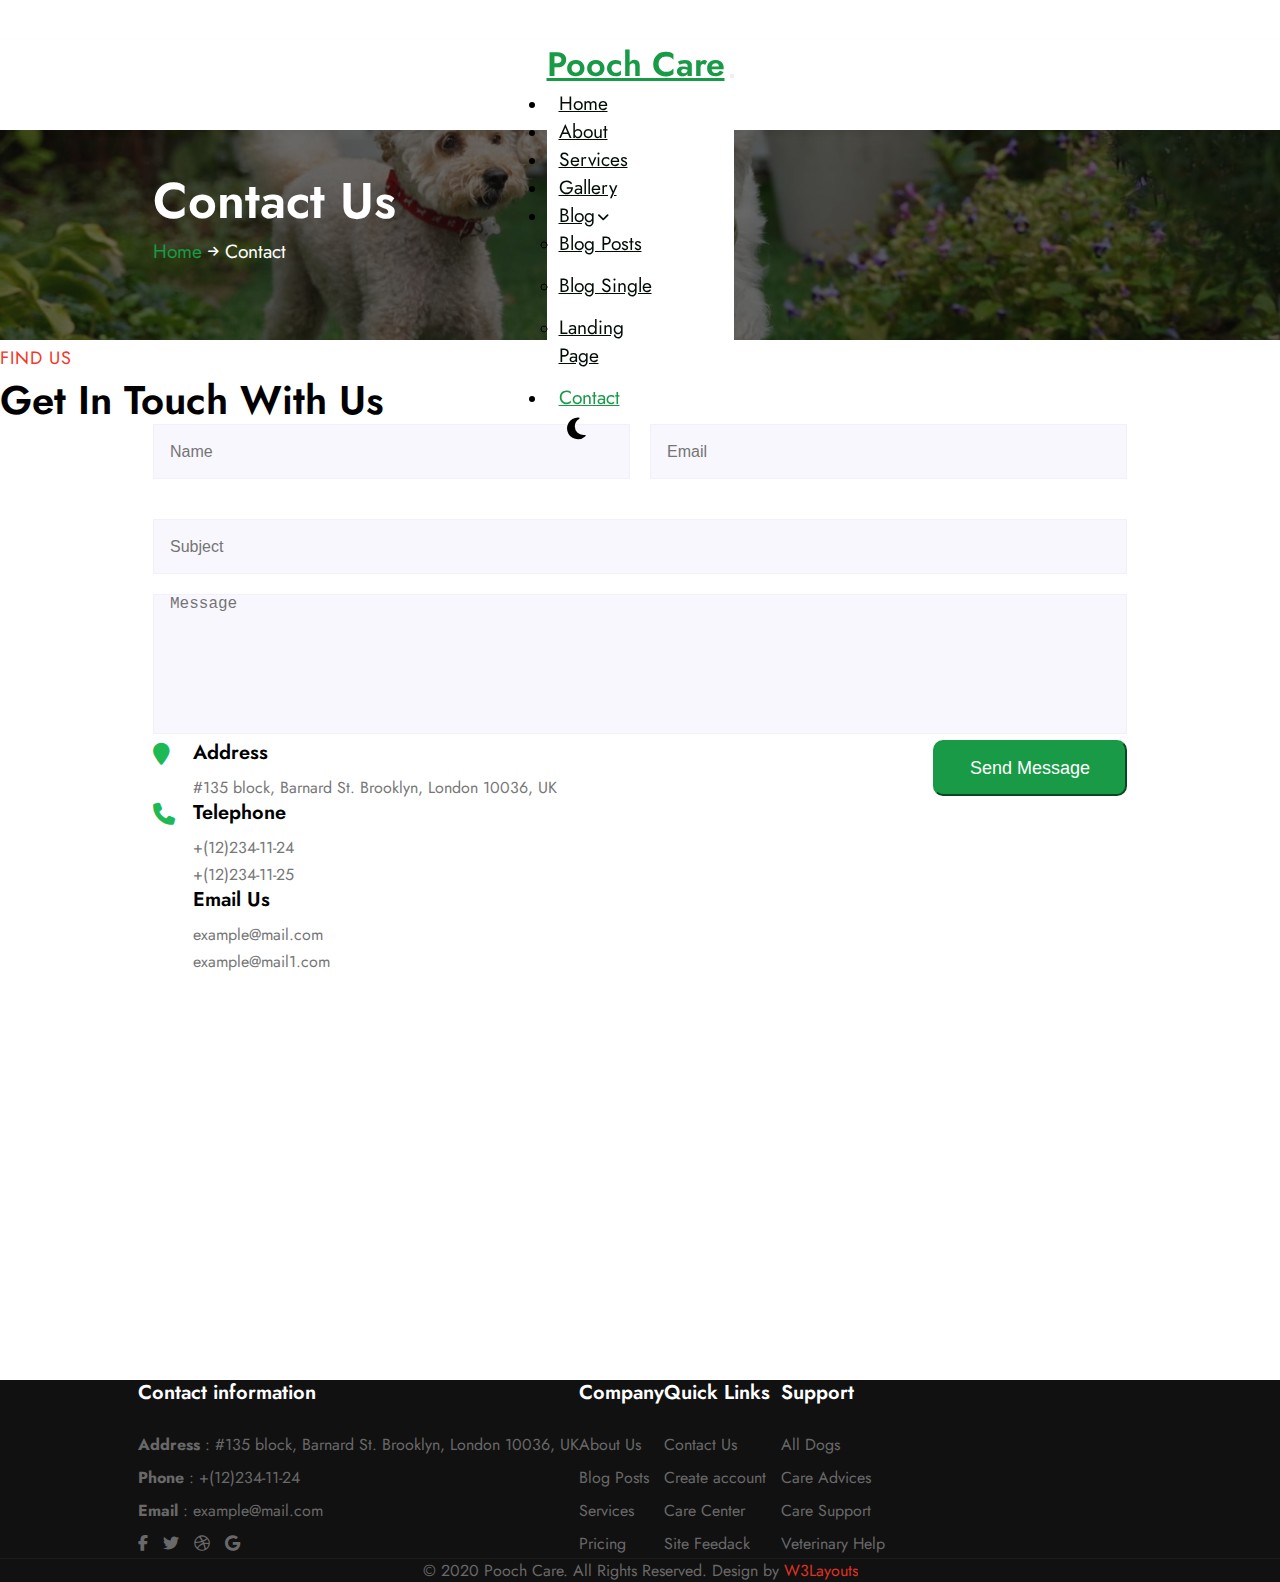
<file: contact.html>
<!DOCTYPE html>
<html lang="en">

<head>
    <meta charset="UTF-8">
    <meta http-equiv="X-UA-Compatible" content="IE=edge">
    <meta name="viewport" content="width=device-width, initial-scale=1.0">
    <title>Pooch Care Contact</title>
    <link rel="icon" type="image/x-icon" href="./image/favicon.jpg">
    <!--google font -->
    <link rel="preconnect" href="https://fonts.googleapis.com">
    <link rel="preconnect" href="https://fonts.gstatic.com" crossorigin>
    <link href="https://fonts.googleapis.com/css2?family=Jost:wght@300;400;600&display=swap" rel="stylesheet">
    <!-- font awesome -->
    <link rel="stylesheet" href="https://cdnjs.cloudflare.com/ajax/libs/font-awesome/6.1.2/css/all.min.css">
    <!-- single icon -->
    <link href='https://css.gg/icon-name.css' rel='stylesheet'>
    <link href='https://css.gg/c?=|icon-name' rel='stylesheet'>
    <link href='https://css.gg/c?=|icon-name|icon-name|icon-name' rel='stylesheet'>
    <link href='https://css.gg/c' rel='stylesheet'>
    <!-- bootstrap -->
    <link href="https://cdn.jsdelivr.net/npm/bootstrap@5.1.3/dist/css/bootstrap.min.css" rel="stylesheet"
        integrity="sha384-1BmE4kWBq78iYhFldvKuhfTAU6auU8tT94WrHftjDbrCEXSU1oBoqyl2QvZ6jIW3" crossorigin="anonymous">
    <!-- style css -->
    <link rel="stylesheet" href="./css/contact.css">
</head>

<body>
    <!-- header -->
    <header class="header">
        <div class="container">
            <nav class="navbar navbar-expand-lg navbar-light">
                <div class="container-fluid p-0">
                    <a class="navbar-brand" href="#">Pooch Care</a>
                    <button class="navbar-toggler" type="button" data-bs-toggle="collapse"
                        data-bs-target="#navbarNavDropdown" aria-controls="navbarNavDropdown" aria-expanded="false"
                        aria-label="Toggle navigation">
                        <span class="navbar-toggler-icon"></span>
                    </button>
                    <div class="collapse navbar-collapse justify-content-end " id="navbarNavDropdown">
                        <ul class="navbar-nav">
                            <li class="nav-item">
                                <a class="nav-link" aria-current="page" href="/index.html">Home</a>
                            </li>
                            <li class="nav-item">
                                <a class="nav-link" href="/about.html">About</a>
                            </li>
                            <li class="nav-item">
                                <a class="nav-link" href="/services.html">Services</a>
                            </li>
                            <li class="nav-item">
                                <a class="nav-link" href="/gallery.html">Gallery</a>
                            </li>
                            <li class="nav-item dropdown">
                                <a class="nav-link" href="#" id="navbarDropdownMenuLink" role="button"
                                    data-bs-toggle="dropdown" aria-expanded="false">Blog<span><i
                                            class="fa-solid fa-angle-down"></i></span></a>
                                <ul class="dropdown-menu" aria-labelledby="navbarDropdownMenuLink">
                                    <li><a class="dropdown-item" href="./blog.html">Blog Posts</a></li>
                                    <li><a class="dropdown-item" href="#">Blog Single</a></li>
                                    <li><a class="dropdown-item" href="#">Landing Page</a></li>
                                </ul>
                            </li>
                            <li class="nav-item">
                                <a class="nav-link active" href="./contact.html">Contact</a>
                            </li>
                        </ul>
                        <div class="mode__container">
                            <i class="fa-solid fa-moon"></i>
                        </div>
                    </div>
                </div>
            </nav>
        </div>
    </header>
    <!-- banner -->
    <section class="banner w3l-about-breadcrumb text-center">
        <div class="breadcrumb-bg breadcrumb-bg-about py-sm-5 py-4">
            <div class="container py-2 text-center">
                <h2 class="title">Contact Us</h2>
                <ul class="content breadcrumbs-custom-path mt-2 ps-0">
                    <li>
                        <a href="#url">Home</a>
                    </li>
                    <li class="active">
                        <span class="arrow fa fa-arrow-right mx-2" aria-hidden="true"></span> Contact
                    </li>
                </ul>
            </div>
        </div>
    </section>
    <!-- aboutUs -->
    <section class="findUs w3l-contact-1 pt-5" id="contact">
        <div class="carousel contacts-9 pt-lg-4">
            <h5 class="sub-title text-center mb-2">Find Us</h5>
            <h3 class="hny-title text-center mb-5">Get in Touch With us</h3>
            <div class="container pb-lg-4">
                <div class="d-grid contact-viewhny">
                 
                    <div class="map-content-9 mt-lg-0 mt-md-4 mt-2">
                        <form action="https://sendmail.w3layouts.com/submitForm" method="post">
                            <div class="twice-two">
                                <input type="text" class="form-control" name="w3lName" id="w3lName" placeholder="Name" required="">
                                <input type="email" class="form-control" name="w3lSender" id="w3lSender" placeholder="Email" required="">
                            </div>
                            <div class="twice">
                                <input type="text" class="form-control" name="w3lSubject" id="w3lSubject" placeholder="Subject" required="">
                            </div>
                            <textarea name="w3lMessage" class="form-control" id="w3lMessage" placeholder="Message" required=""></textarea>
                            <button type="submit" class="btn btn-style btn-primary mt-4">Send Message</button>
                        </form>
                    </div>
                    <div class="cont-detailshnyf mt-lg-0 mt-4">
                      <div class="cont-tophny">
                        <div class="cont-left text-center">
                            <span class="fa fa-map-marker text-primary"></span>
                        </div>
                        <div class="cont-right">
                            <h6>Address</h6>
                            <p>#135 block, Barnard St. Brooklyn, London 10036, UK</p>
                        </div>
                    </div>
                      <div class="cont-tophny margin-up">
                          <div class="cont-left text-center">
                              <span class="fa fa-phone text-primary"></span>
                          </div>
                          <div class="cont-right">
                              <h6>Telephone</h6>
                              <p><a href="tel:+(12)234-11-24">+(12)234-11-24</a></p>
                              <p><a href="tel:+(12)234-11-25">+(12)234-11-25</a></p>
                          </div>
                      </div>
                      <div class="cont-tophny margin-up">
                          <div class="cont-left text-center">
                              <span class="fa fa-envelope-o text-primary"></span>
                          </div>
                          <div class="cont-right">
                              <h6>Email Us</h6>
                              <p><a href="mailto:example@mail.com" class="mail">example@mail.com</a></p>
                              <p><a href="mailto:example@mail1.com" class="mail">example@mail1.com</a></p>
                          </div>
                      </div>
                     
                  </div>
                </div>
            </div>
            <div class="map-iframe mt-5">
                <iframe src="https://www.google.com/maps/embed?pb=!1m18!1m12!1m3!1d317718.69319292053!2d-0.3817765050863085!3d51.528307984912544!2m3!1f0!2f0!3f0!3m2!1i1024!2i768!4f13.1!3m3!1m2!1s0x47d8a00baf21de75%3A0x52963a5addd52a99!2sLondon%2C+UK!5e0!3m2!1sen!2spl!4v1562654563739!5m2!1sen!2spl" frameborder="0" style="border: 0px; pointer-events: none;" allowfullscreen=""></iframe>
            </div>
        </div>
      </section>

  <!-- footer -->
  <footer class="footer">
    <div class="container py-lg-3">
      <div class="row footer-top-28">
        <div class="col-lg-6 col-md-5 footer-list-28 mt-5">
          <h6 class="footer-title-28">Contact information</h6>
          <ul>
            <li>
              <p><strong>Address</strong> : #135 block, Barnard St. Brooklyn, London 10036, UK</p>
            </li>
            <li>
              <p><strong>Phone</strong> : <a href="tel:+(12)234-11-24">+(12)234-11-24</a></p>
            </li>
            <li>
              <p><strong>Email</strong> : <a href="mailto:example@mail.com">example@mail.com</a></p>
            </li>
          </ul>

          <div class="main-social-footer-28 mt-3">
            <ul class="social-icons">
              <li class="facebook">
                <a href="#link" title="Facebook">
                  <i class="fab fa-facebook-f"></i>
                </a>
              </li>
              <li class="twitter">
                <a href="#link" title="Twitter">
                  <i class="fab fa-twitter"></i>
                </a>
              </li>
              <li class="dribbble">
                <a href="#link" title="Dribbble">
                  <i class="fab fa-dribbble"></i>
                </a>
              </li>
              <li class="google">
                <a href="#link" title="Google">
                  <i class="fab fa-google"></i>
                </a>
              </li>
            </ul>
          </div>
        </div>
        <div class="col-lg-6 col-md-7">
          <div class="row">
            <div class="col-sm-4 col-6 footer-list-28 mt-5">
              <h6 class="footer-title-28">Company</h6>
              <ul>
                <li><a href="/about.html">About Us</a></li>
                <li><a href="/blog.html">Blog Posts</a></li>
                <li><a href="/services.html">Services</a></li>
                <li><a href="#pricing">Pricing</a></li>
              </ul>
            </div>
            <div class="col-sm-4 col-6 footer-list-28 mt-5">
              <h6 class="footer-title-28">Quick Links</h6>
              <ul>
                <li><a href="/contact.html">Contact Us</a></li>
                <li><a href="#signup">Create account</a></li>
                <li><a href="#learn">Care Center</a></li>
                <li><a href="#feedback">Site Feedack</a></li>
              </ul>
            </div>
            <div class="col-sm-4 footer-list-28 mt-5">
              <h6 class="footer-title-28">Support</h6>
              <ul>
                <li><a href="#URL">All Dogs</a></li>
                <li><a href="#URL">Care Advices</a></li>
                <li><a href="#URL">Care Support</a></li>
                <li><a href="#URL">Veterinary Help</a></li>
              </ul>
            </div>
          </div>
        </div>
      </div>
    </div>
    <div class="footer__bottom py-lg-4 mt-5">
      <div class="container">
        <p>© 2020 Pooch Care. All Rights Reserved. Design by <a href="">W3Layouts</a></p>
      </div>
    </div>
  </footer>

    <script src="https://cdn.jsdelivr.net/npm/bootstrap@5.1.3/dist/js/bootstrap.bundle.min.js"
        integrity="sha384-ka7Sk0Gln4gmtz2MlQnikT1wXgYsOg+OMhuP+IlRH9sENBO0LRn5q+8nbTov4+1p"
        crossorigin="anonymous"></script>
</body>

</html>
</file>
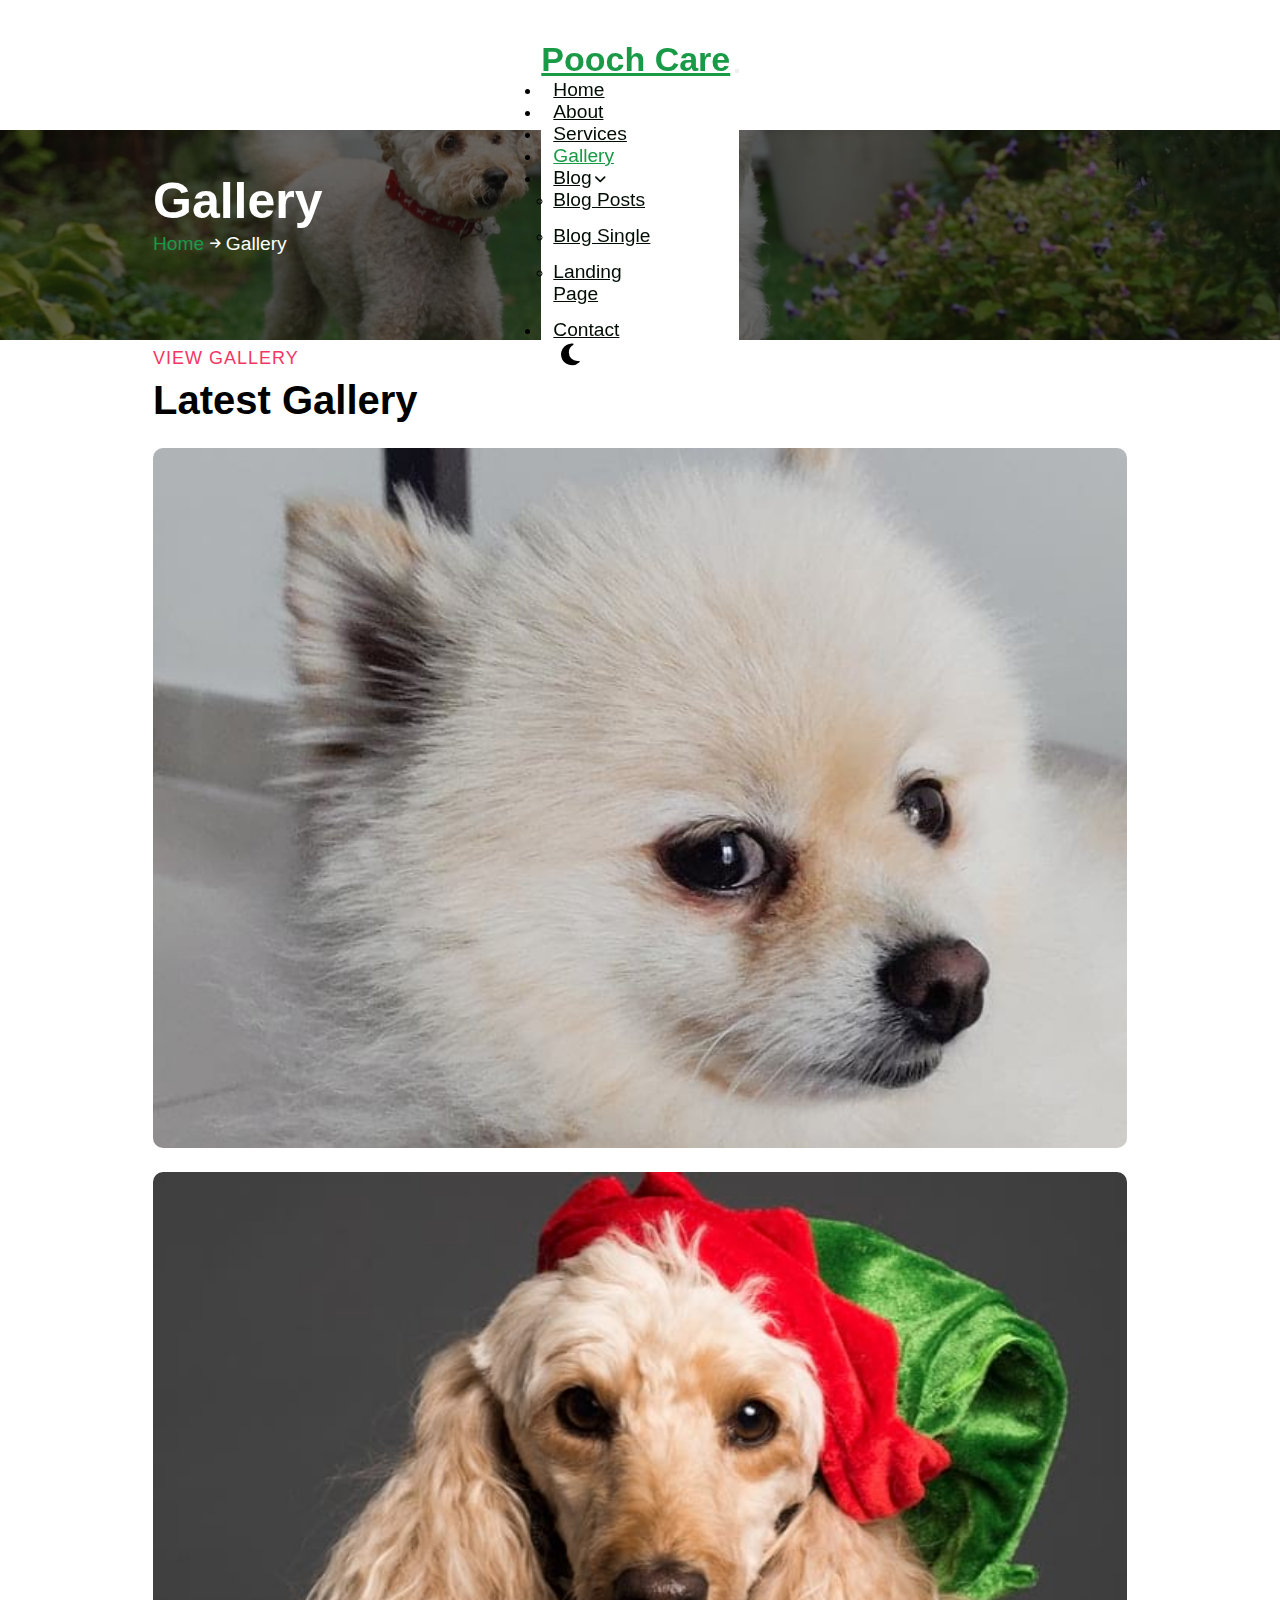
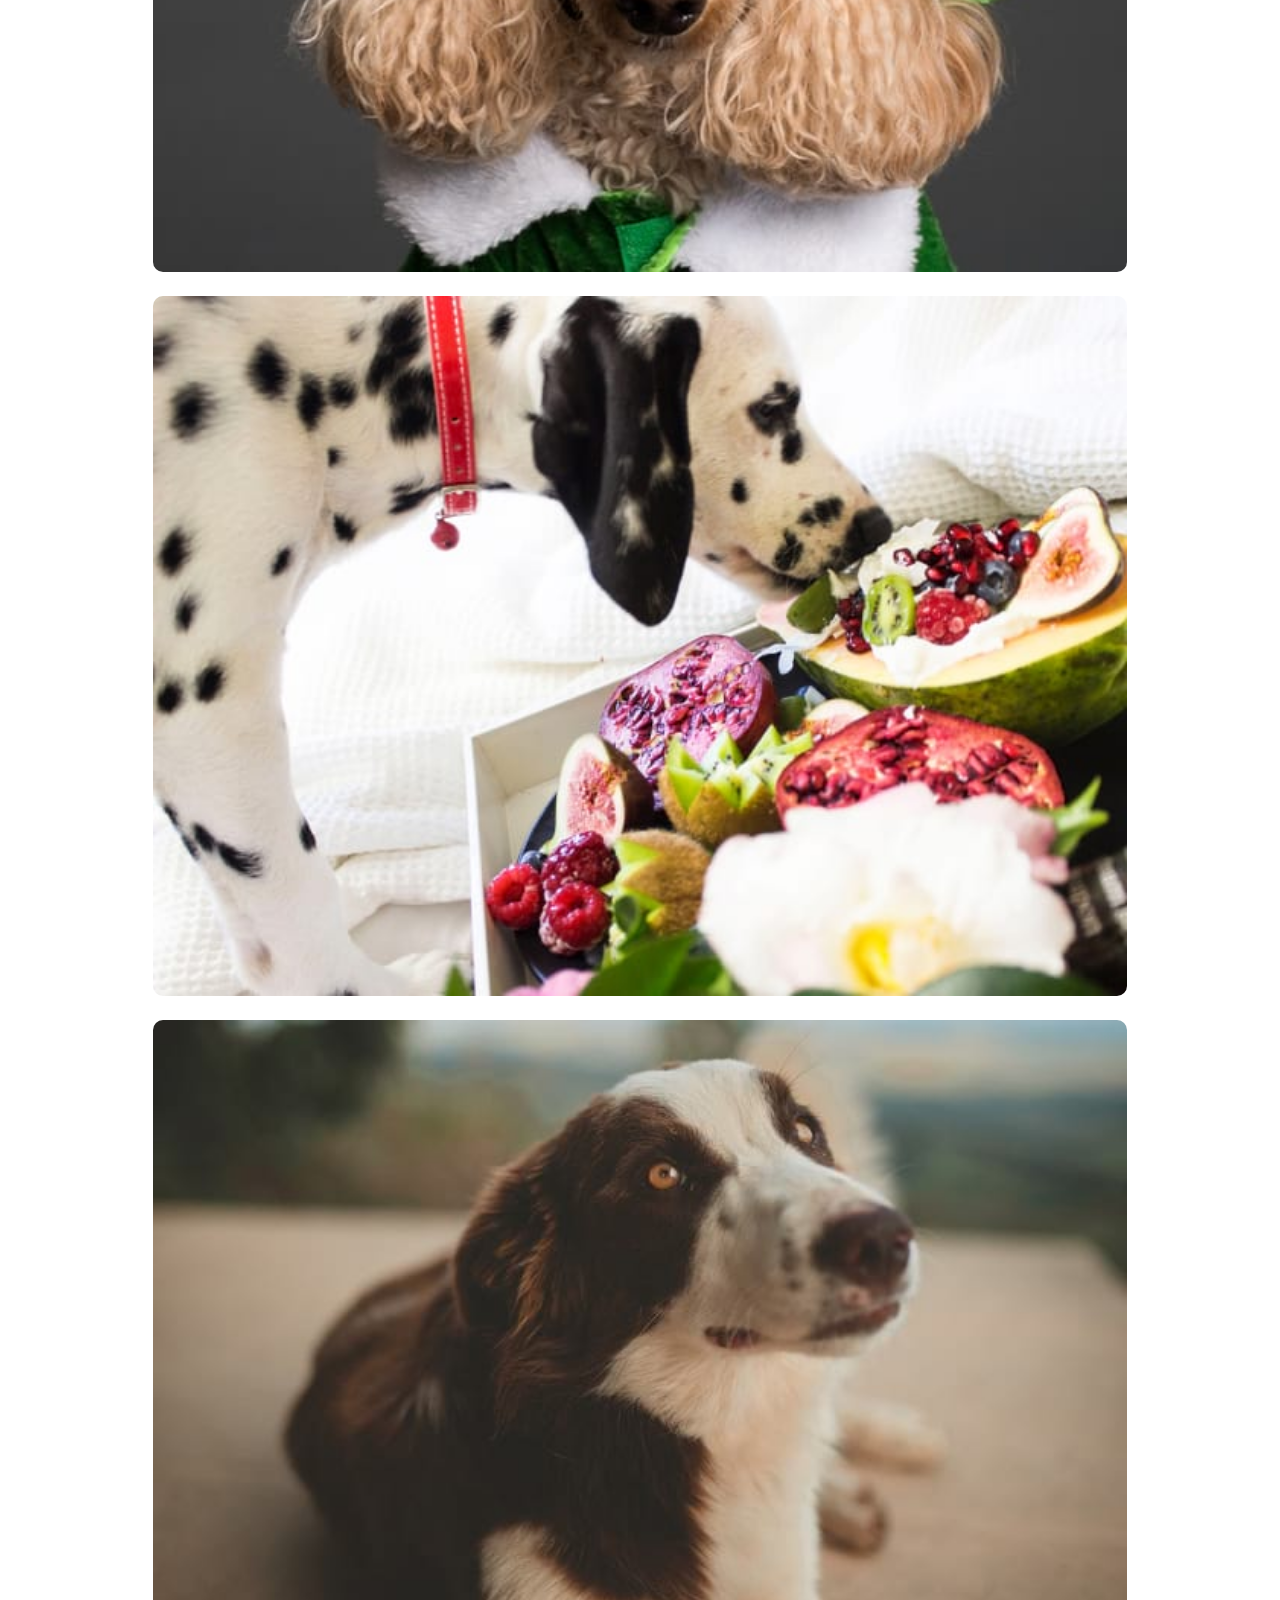
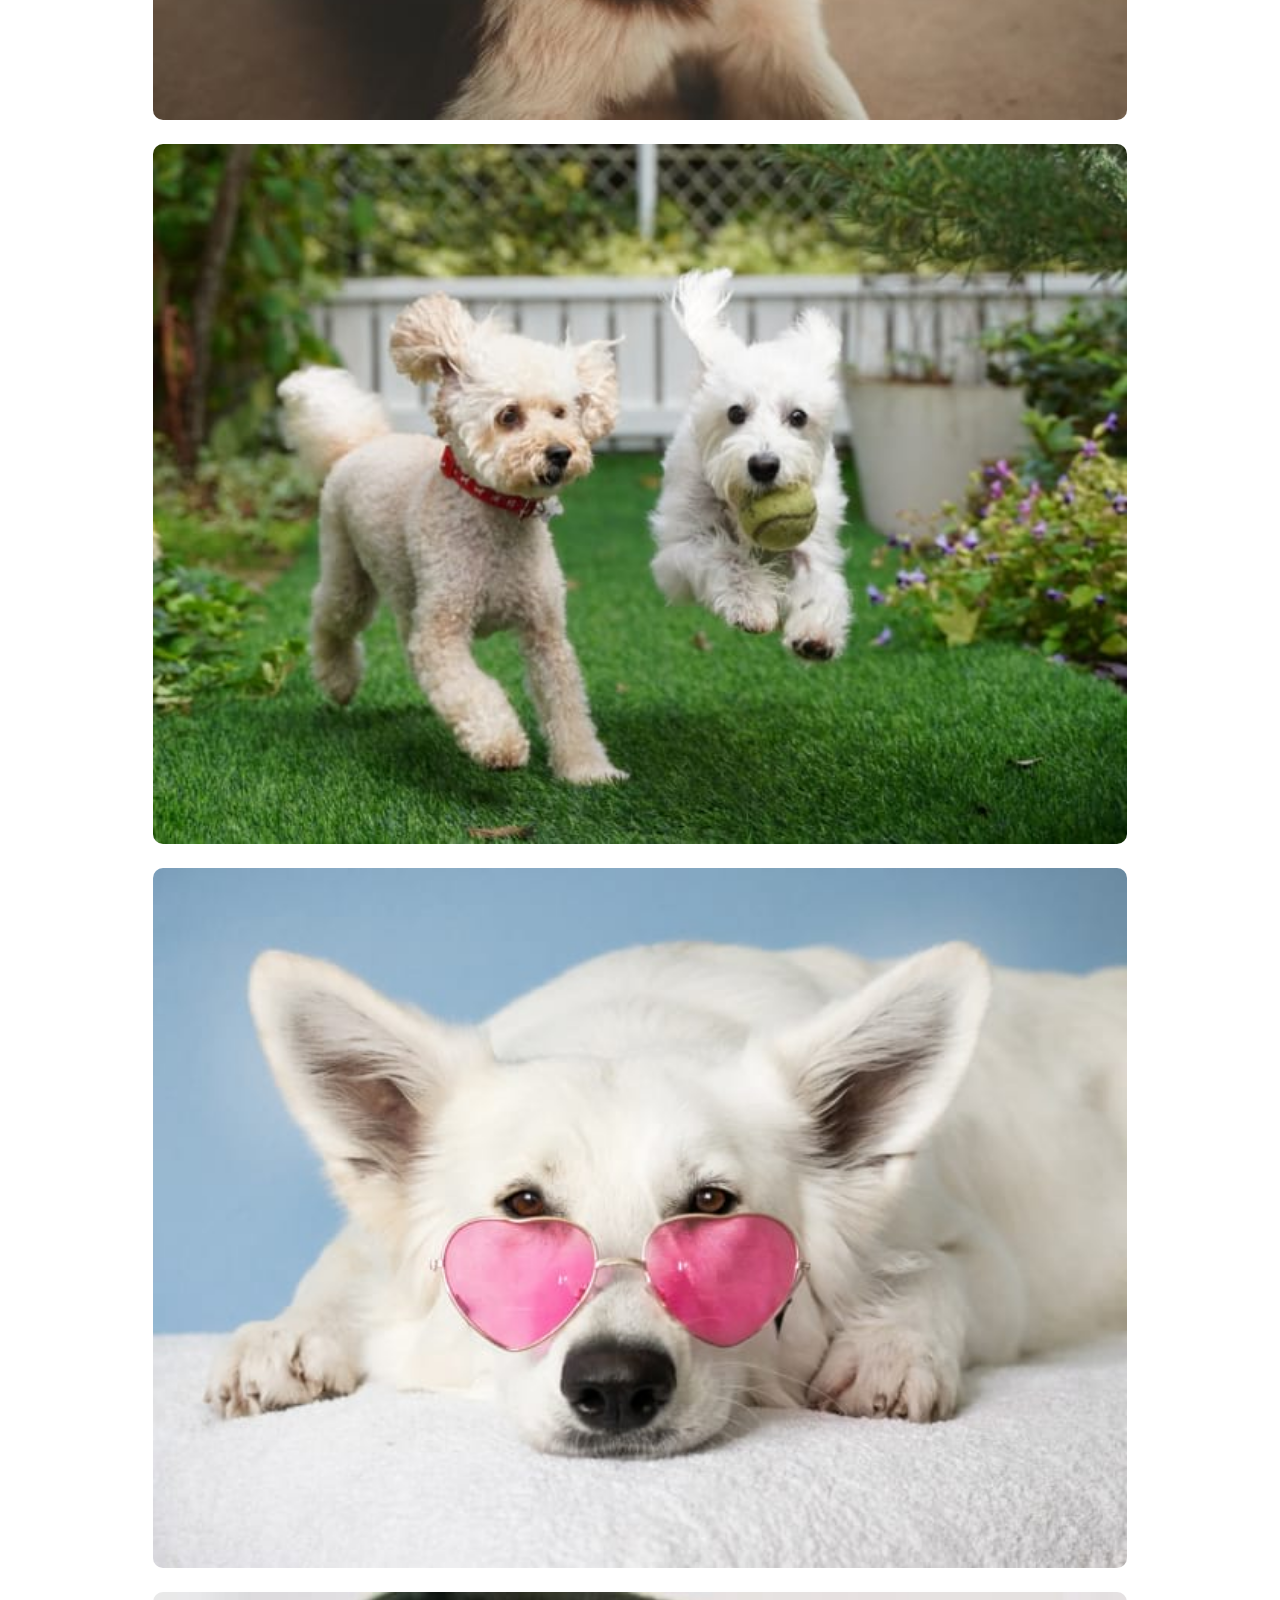
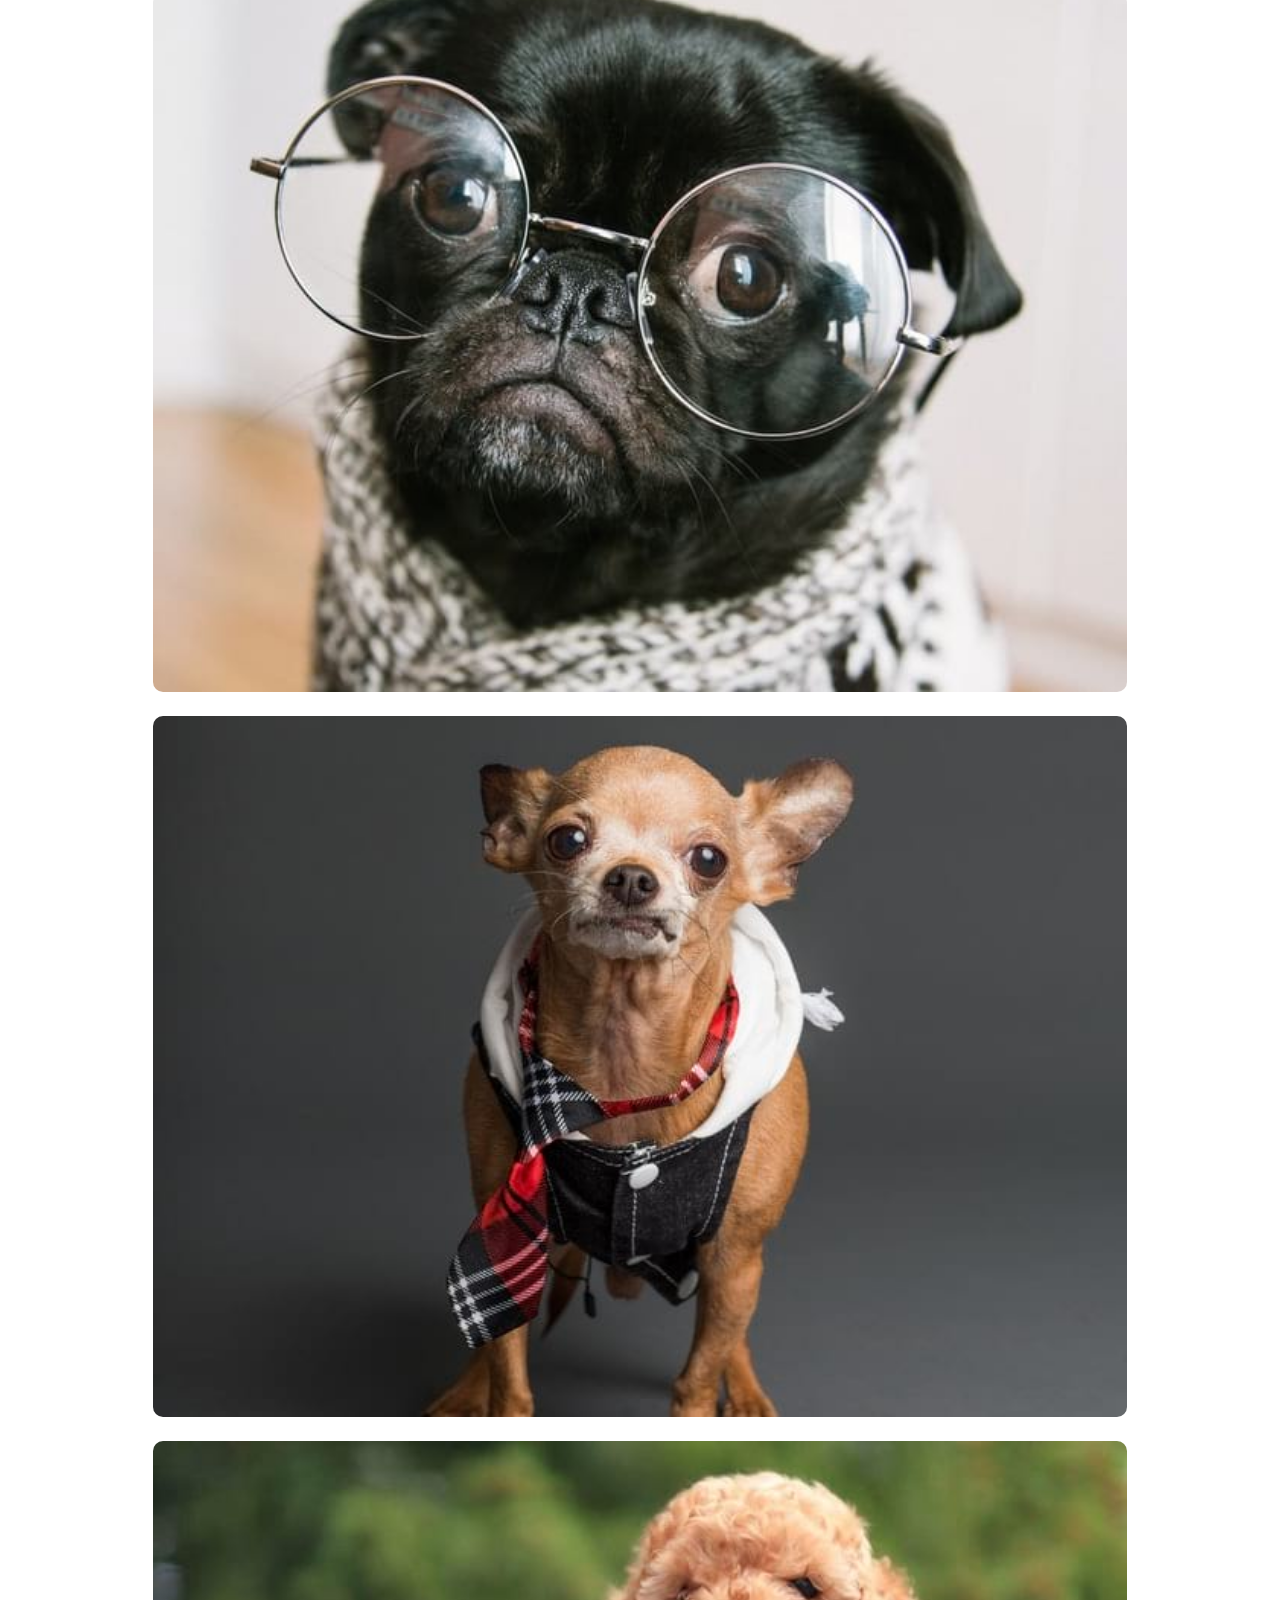
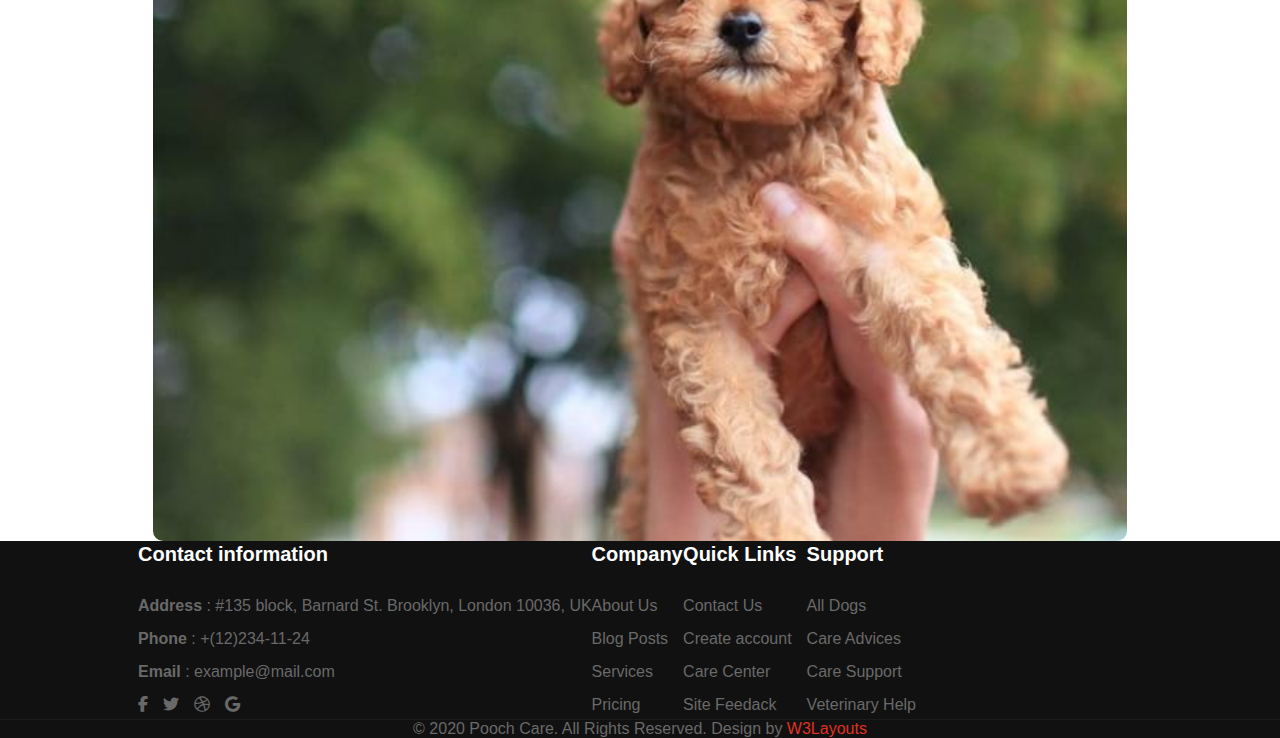
<file: gallery.html>
<!DOCTYPE html>
<html lang="en">

<head>
  <meta charset="UTF-8">
  <meta http-equiv="X-UA-Compatible" content="IE=edge">
  <meta name="viewport" content="width=device-width, initial-scale=1.0">
  <title>Pooch Care Gallery</title>
  <link rel="icon" type="image/x-icon" href="./image/favicon.jpg">
  <!--google font -->
  <link rel="preconnect" href="https://fonts.googleapis.com">
  <link rel="preconnect" href="https://fonts.gstatic.com" crossorigin>
  <link href="https://fonts.googleapis.com/css2?family=Jost:wght@300;400;600&display=swap" rel="stylesheet">
  <!-- font awesome -->
  <link rel="stylesheet" href="https://cdnjs.cloudflare.com/ajax/libs/font-awesome/6.1.2/css/all.min.css">
  <!-- single icon -->
  <link href='https://css.gg/icon-name.css' rel='stylesheet'>
  <link href='https://css.gg/c?=|icon-name' rel='stylesheet'>
  <link href='https://css.gg/c?=|icon-name|icon-name|icon-name' rel='stylesheet'>
  <link href='https://css.gg/c' rel='stylesheet'>
  <!-- bootstrap -->
  <link href="https://cdn.jsdelivr.net/npm/bootstrap@5.1.3/dist/css/bootstrap.min.css" rel="stylesheet"
    integrity="sha384-1BmE4kWBq78iYhFldvKuhfTAU6auU8tT94WrHftjDbrCEXSU1oBoqyl2QvZ6jIW3" crossorigin="anonymous">
  <!-- style css -->
  <link rel="stylesheet" href="./css/gallery.css">
</head>

<body>
  <!-- header -->
  <header class="header">
    <div class="container">
      <nav class="navbar navbar-expand-lg navbar-light">
        <div class="container-fluid p-0">
          <a class="navbar-brand" href="#">Pooch Care</a>
          <button class="navbar-toggler" type="button" data-bs-toggle="collapse" data-bs-target="#navbarNavDropdown"
            aria-controls="navbarNavDropdown" aria-expanded="false" aria-label="Toggle navigation">
            <span class="navbar-toggler-icon"></span>
          </button>
          <div class="collapse navbar-collapse justify-content-end " id="navbarNavDropdown">
            <ul class="navbar-nav">
              <li class="nav-item">
                <a class="nav-link" aria-current="page" href="/index.html">Home</a>
              </li>
              <li class="nav-item">
                <a class="nav-link" href="/about.html">About</a>
              </li>
              <li class="nav-item">
                <a class="nav-link" href="/services.html">Services</a>
              </li>
              <li class="nav-item">
                <a class="nav-link active" href="/gallery.html">Gallery</a>
              </li>
              <li class="nav-item dropdown">
                <a class="nav-link" href="#" id="navbarDropdownMenuLink" role="button" data-bs-toggle="dropdown"
                  aria-expanded="false">Blog<span><i class="fa-solid fa-angle-down"></i></span></a>
                <ul class="dropdown-menu" aria-labelledby="navbarDropdownMenuLink">
                  <li><a class="dropdown-item" href="./blog.html">Blog Posts</a></li>
                  <li><a class="dropdown-item" href="#">Blog Single</a></li>
                  <li><a class="dropdown-item" href="#">Landing Page</a></li>
                </ul>
              </li>
              <li class="nav-item">
                <a class="nav-link" href="./contact.html">Contact</a>
              </li>
            </ul>
            <div class="mode__container">
              <i class="fa-solid fa-moon"></i>
            </div>
          </div>
        </div>
      </nav>
    </div>
  </header>
  <!-- banner -->
  <section class="banner w3l-about-breadcrumb text-center">
    <div class="breadcrumb-bg breadcrumb-bg-about py-sm-5 py-4">
      <div class="container py-2 text-center">
        <h2 class="title">Gallery</h2>
        <ul class="content breadcrumbs-custom-path mt-2 ps-0">
          <li>
            <a href="#url">Home</a>
          </li>
          <li class="active">
            <span class="arrow fa fa-arrow-right mx-2" aria-hidden="true"></span> Gallery
          </li>
        </ul>
      </div>
    </div>
  </section>
  <!-- gallery -->
  <section class="gallery py-5">
    <div class="main py-md-4 py-3">
      <div class="container">
        <div class="head text-center mx-auto">
          <h6 class="sub-title">VIEW GALLERY</h6>
          <h3 class="intro-title">Latest Gallery</h3>
        </div>
        <div class="row galler-top mt-lg-5 mt-4">
          <div class="col-md-4 protfolio-item hover14">
            <a href="./image/g1.jpg" data-lightbox="example-set" class="mb-4" data-title="lorem ipsum dolor sit amet">
              <figure>
                <img src="./image/g1.jpg" alt="product" class="img-fluid">
              </figure>
            </a>
            <a href="./image/g2.jpg" data-lightbox="example-set" class="mb-4" data-title="lorem ipsum dolor sit amet">
              <figure>
                <img src="./image/g2.jpg" alt="product" class="img-fluid">
              </figure>
            </a>
            <a href="./image/g7.jpg" data-lightbox="example-set" class="mb-4" data-title="lorem ipsum dolor sit amet">
              <figure>
                <img src="./image/g7.jpg" alt="product" class="img-fluid">
              </figure>
            </a>
          </div>
          <div class="col-md-4 protfolio-item hover14">
            <a href="./image/g3.jpg" data-lightbox="example-set" class="mb-4" data-title="lorem ipsum dolor sit amet">
              <figure>
                <img src="./image/g3.jpg" alt="product" class="img-fluid">
              </figure>
            </a>
            <a href="./image/g4.jpg" data-lightbox="example-set" class="mb-4" data-title="lorem ipsum dolor sit amet">
              <figure>
                <img src="./image/g4.jpg" alt="product" class="img-fluid">
              </figure>
            </a>
            <a href="./image/g8.jpg" data-lightbox="example-set" class="mb-4" data-title="lorem ipsum dolor sit amet">
              <figure>
                <img src="./image/g8.jpg" alt="product" class="img-fluid">
              </figure>
            </a>
          </div>
          <div class="col-md-4 protfolio-item hover14">
            <a href="./image/g5.jpg" data-lightbox="example-set" class="mb-4" data-title="lorem ipsum dolor sit amet">
              <figure>
                <img src="./image/g5.jpg" alt="product" class="img-fluid">
              </figure>
            </a>
            <a href="./image/g6.jpg" data-lightbox="example-set" class="mb-4" data-title="lorem ipsum dolor sit amet">
              <figure>
                <img src="./image/g6.jpg" alt="product" class="img-fluid">
              </figure>
            </a>
            <a href="./image/g9.jpg" data-lightbox="example-set" class="mb-4" data-title="lorem ipsum dolor sit amet">
              <figure>
                <img src="./image/g9.jpg" alt="product" class="img-fluid">
              </figure>
            </a>
          </div>

        </div>
      </div>
    </div>
  </section>
  <!-- footer -->
  <footer class="footer">
    <div class="container py-lg-3">
      <div class="row footer-top-28">
        <div class="col-lg-6 col-md-5 footer-list-28 mt-5">
          <h6 class="footer-title-28">Contact information</h6>
          <ul>
            <li>
              <p><strong>Address</strong> : #135 block, Barnard St. Brooklyn, London 10036, UK</p>
            </li>
            <li>
              <p><strong>Phone</strong> : <a href="tel:+(12)234-11-24">+(12)234-11-24</a></p>
            </li>
            <li>
              <p><strong>Email</strong> : <a href="mailto:example@mail.com">example@mail.com</a></p>
            </li>
          </ul>
          <div class="main-social-footer-28 mt-3">
            <ul class="social-icons">
              <li class="facebook">
                <a href="#link" title="Facebook">
                  <i class="fab fa-facebook-f"></i>
                </a>
              </li>
              <li class="twitter">
                <a href="#link" title="Twitter">
                  <i class="fab fa-twitter"></i>
                </a>
              </li>
              <li class="dribbble">
                <a href="#link" title="Dribbble">
                  <i class="fab fa-dribbble"></i>
                </a>
              </li>
              <li class="google">
                <a href="#link" title="Google">
                  <i class="fab fa-google"></i>
                </a>
              </li>
            </ul>
          </div>
        </div>
        <div class="col-lg-6 col-md-7">
          <div class="row">
            <div class="col-sm-4 col-6 footer-list-28 mt-5">
              <h6 class="footer-title-28">Company</h6>
              <ul>
                <li><a href="/about.html">About Us</a></li>
                <li><a href="/blog.html">Blog Posts</a></li>
                <li><a href="/services.html">Services</a></li>
                <li><a href="#pricing">Pricing</a></li>
              </ul>
            </div>
            <div class="col-sm-4 col-6 footer-list-28 mt-5">
              <h6 class="footer-title-28">Quick Links</h6>
              <ul>
                <li><a href="/contact.html">Contact Us</a></li>
                <li><a href="#signup">Create account</a></li>
                <li><a href="#learn">Care Center</a></li>
                <li><a href="#feedback">Site Feedack</a></li>
              </ul>
            </div>
            <div class="col-sm-4 footer-list-28 mt-5">
              <h6 class="footer-title-28">Support</h6>
              <ul>
                <li><a href="#URL">All Dogs</a></li>
                <li><a href="#URL">Care Advices</a></li>
                <li><a href="#URL">Care Support</a></li>
                <li><a href="#URL">Veterinary Help</a></li>
              </ul>
            </div>
          </div>
        </div>
      </div>
    </div>
    <div class="footer__bottom py-lg-4 mt-5">
      <div class="container">
        <p>© 2020 Pooch Care. All Rights Reserved. Design by <a href="">W3Layouts</a></p>
      </div>
    </div>
  </footer>
  <script src="https://cdn.jsdelivr.net/npm/bootstrap@5.1.3/dist/js/bootstrap.bundle.min.js"
    integrity="sha384-ka7Sk0Gln4gmtz2MlQnikT1wXgYsOg+OMhuP+IlRH9sENBO0LRn5q+8nbTov4+1p"
    crossorigin="anonymous"></script>
</body>

</html>
</file>
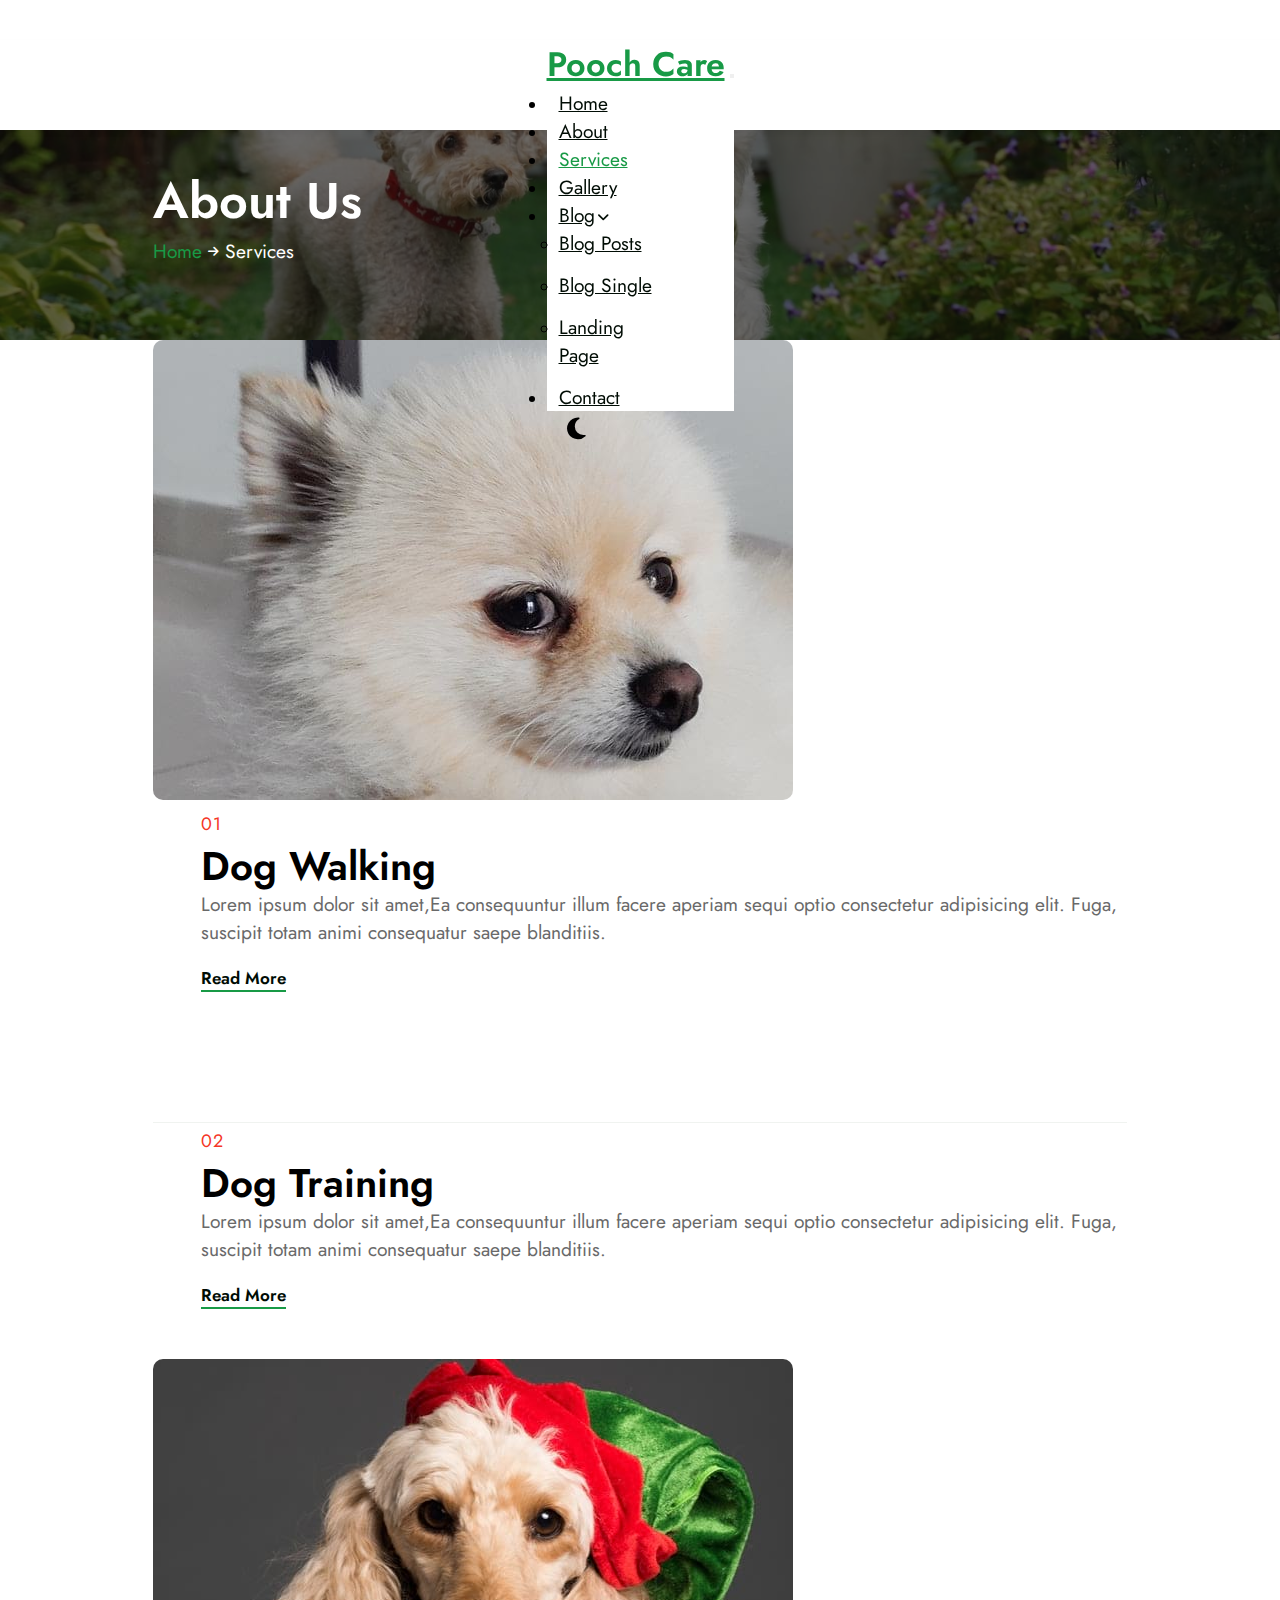
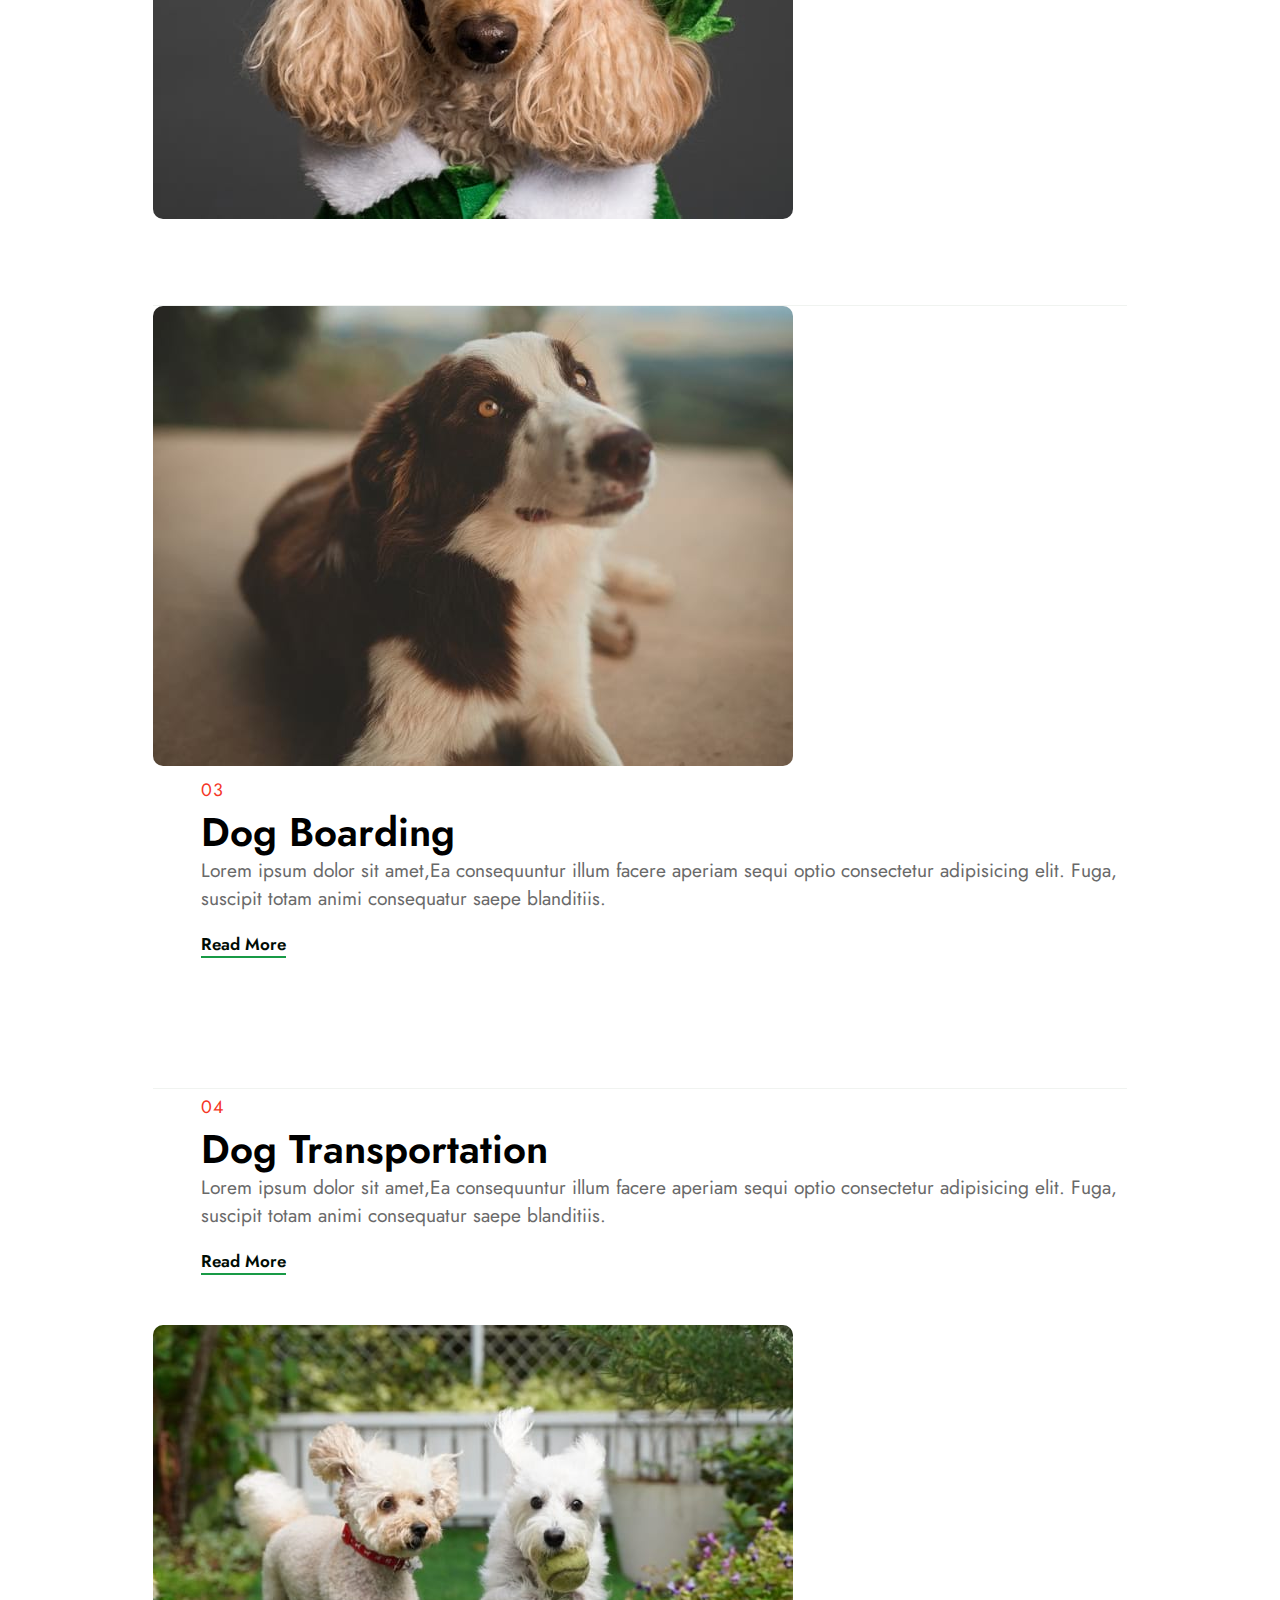
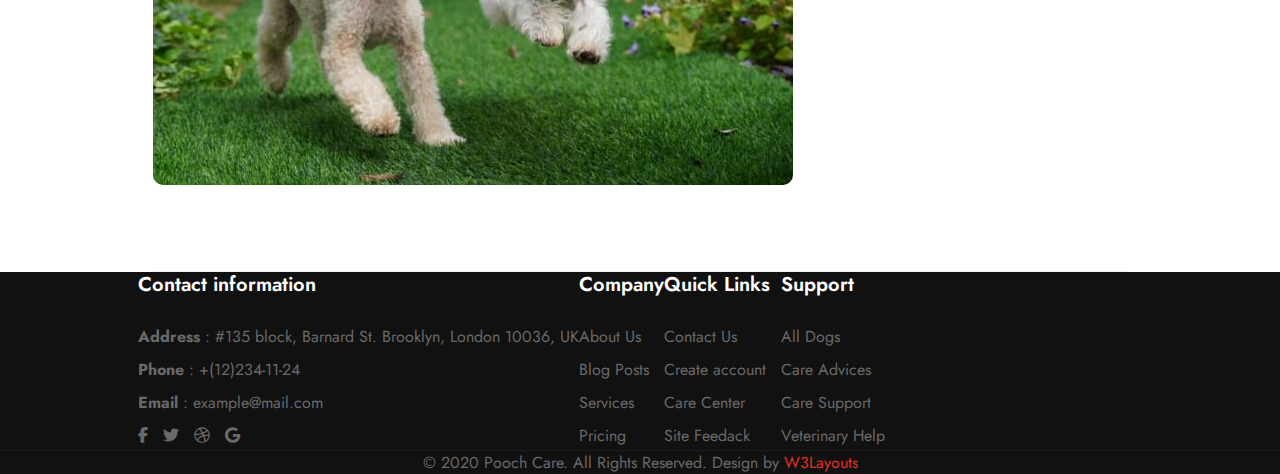
<file: services.html>
<!DOCTYPE html>
<html lang="en">

<head>
  <meta charset="UTF-8">
  <meta http-equiv="X-UA-Compatible" content="IE=edge">
  <meta name="viewport" content="width=device-width, initial-scale=1.0">
  <title>Pooch Care Services</title>
  <link rel="icon" type="image/x-icon" href="./image/favicon.jpg">
  <!--google font -->
  <link rel="preconnect" href="https://fonts.googleapis.com">
  <link rel="preconnect" href="https://fonts.gstatic.com" crossorigin>
  <link href="https://fonts.googleapis.com/css2?family=Jost:wght@300;400;600&display=swap" rel="stylesheet">
  <!-- font awesome -->
  <link rel="stylesheet" href="https://cdnjs.cloudflare.com/ajax/libs/font-awesome/6.1.2/css/all.min.css">
  <!-- single icon -->
  <link href='https://css.gg/icon-name.css' rel='stylesheet'>
  <link href='https://css.gg/c?=|icon-name' rel='stylesheet'>
  <link href='https://css.gg/c?=|icon-name|icon-name|icon-name' rel='stylesheet'>
  <link href='https://css.gg/c' rel='stylesheet'>
  <!-- bootstrap -->
  <link href="https://cdn.jsdelivr.net/npm/bootstrap@5.1.3/dist/css/bootstrap.min.css" rel="stylesheet"
    integrity="sha384-1BmE4kWBq78iYhFldvKuhfTAU6auU8tT94WrHftjDbrCEXSU1oBoqyl2QvZ6jIW3" crossorigin="anonymous">
  <!-- style css -->
  <link rel="stylesheet" href="./css/services.css">
</head>

<body>
  <!-- header -->
  <header class="header">
    <div class="container">
      <nav class="navbar navbar-expand-lg navbar-light">
        <div class="container-fluid p-0">
          <a class="navbar-brand" href="#">Pooch Care</a>
          <button class="navbar-toggler" type="button" data-bs-toggle="collapse" data-bs-target="#navbarNavDropdown"
            aria-controls="navbarNavDropdown" aria-expanded="false" aria-label="Toggle navigation">
            <span class="navbar-toggler-icon"></span>
          </button>
          <div class="collapse navbar-collapse justify-content-end " id="navbarNavDropdown">
            <ul class="navbar-nav">
              <li class="nav-item">
                <a class="nav-link" aria-current="page" href="/index.html">Home</a>
              </li>
              <li class="nav-item">
                <a class="nav-link" href="/about.html">About</a>
              </li>
              <li class="nav-item">
                <a class="nav-link active" href="/services.html">Services</a>
              </li>
              <li class="nav-item">
                <a class="nav-link" href="/gallery.html">Gallery</a>
              </li>
              <li class="nav-item dropdown">
                <a class="nav-link" href="#" id="navbarDropdownMenuLink" role="button" data-bs-toggle="dropdown"
                  aria-expanded="false">Blog<span><i class="fa-solid fa-angle-down"></i></span></a>
                <ul class="dropdown-menu" aria-labelledby="navbarDropdownMenuLink">
                  <li><a class="dropdown-item" href="./blog.html">Blog Posts</a></li>
                  <li><a class="dropdown-item" href="#">Blog Single</a></li>
                  <li><a class="dropdown-item" href="#">Landing Page</a></li>
                </ul>
              </li>
              <li class="nav-item">
                <a class="nav-link" href="./contact.html">Contact</a>
              </li>
            </ul>
            <div class="mode__container">
              <i class="fa-solid fa-moon"></i>
            </div>
          </div>
        </div>
      </nav>
    </div>
  </header>
  <!-- banner -->
  <section class="banner w3l-about-breadcrumb text-center">
    <div class="breadcrumb-bg breadcrumb-bg-about py-sm-5 py-4">
      <div class="container py-2 text-center">
        <h2 class="title">About Us</h2>
        <ul class="content breadcrumbs-custom-path mt-2 ps-0">
          <li>
            <a href="#url">Home</a>
          </li>
          <li class="active">
            <span class="arrow fa fa-arrow-right mx-2" aria-hidden="true"></span> Services
          </li>
        </ul>
      </div>
    </div>
  </section>
  <!-- services -->
  <section class="services w3l-content-with-photo-4">
    <!-- /content-grids-->
    <div class="content-photo-info py-5">
      <div class="container py-lg-5">
        <!-- /row-->
        <div class="content-photo-grids row mt-0">
          <div class="photo-6-inf-left col-lg-6 pr-lg-4">
            <a href="#"><img src="./image/g1.jpg" class="img-fluid mb-lg-0 mb-4" alt=""></a>
          </div>
          <div class="photo-6-inf-right col-lg-6 text-left pl-lg-5">
            <h6 class="sub-title">01</h6>
            <h3 class="hny-title">Dog Walking
            </h3>
            <p class="mt-3 mb-3">Lorem ipsum dolor sit amet,Ea consequuntur illum
              facere aperiam sequi optio consectetur adipisicing elit. Fuga, suscipit totam animi
              consequatur saepe blanditiis.</p>
            <a href="services.html" class="read">Read more</a>
          </div>
        </div>
        <!-- //row-->
        <!-- /row-->
        <div class="content-photo-grids row">

          <div class="photo-6-inf-right col-lg-6 text-left pr-lg-5 mt-lg-0 mt-4 two-order">
            <h6 class="sub-title">02</h6>
            <h3 class="hny-title">Dog Training
            </h3>
            <p class="mt-3 mb-3">Lorem ipsum dolor sit amet,Ea consequuntur illum
              facere aperiam sequi optio consectetur adipisicing elit. Fuga, suscipit totam animi
              consequatur saepe blanditiis.</p>
            <a href="services.html" class="read">Read more</a>
          </div>
          <div class="photo-6-inf-left col-lg-6 pr-lg-4 one-order">
            <a href="#"><img src="./image/g2.jpg" class="img-fluid" alt=""></a>
          </div>
        </div>
        <!-- //row-->
        <!-- /row-->
        <div class="content-photo-grids row">
          <div class="photo-6-inf-left col-lg-6 pr-lg-4">
            <a href="#"><img src="./image/g3.jpg" class="img-fluid" alt=""></a>
          </div>
          <div class="photo-6-inf-right col-lg-6 text-left pl-lg-5 mt-lg-0 mt-4">
            <h6 class="sub-title">03</h6>

            <h3 class="hny-title">Dog Boarding
            </h3>
            <p class="mt-3 mb-3">Lorem ipsum dolor sit amet,Ea consequuntur illum
              facere aperiam sequi optio consectetur adipisicing elit. Fuga, suscipit totam animi
              consequatur saepe blanditiis.</p>
            <a href="services.html" class="read">Read more</a>
          </div>
        </div>
        <!-- //row-->
        <!-- /row-->
        <div class="content-photo-grids row">

          <div class="photo-6-inf-right col-lg-6 text-left pr-lg-5 two-order">
            <h6 class="sub-title">04</h6>
            <h3 class="hny-title">Dog Transportation
            </h3>
            <p class="mt-3 mb-3">Lorem ipsum dolor sit amet,Ea consequuntur illum
              facere aperiam sequi optio consectetur adipisicing elit. Fuga, suscipit totam animi
              consequatur saepe blanditiis.</p>
            <a href="services.html" class="read">Read more</a>
          </div>
          <div class="photo-6-inf-left col-lg-6 pr-lg-4 one-order">
            <a href="#"><img src="./image/g4.jpg" class="img-fluid mb-lg-0 mb-4" alt=""></a>
          </div>
        </div>
      </div>
    </div>
  </section>
  <footer class="footer">
    <div class="container py-lg-3">
      <div class="row footer-top-28">
        <div class="col-lg-6 col-md-5 footer-list-28 mt-5">
          <h6 class="footer-title-28">Contact information</h6>
          <ul>
            <li>
              <p><strong>Address</strong> : #135 block, Barnard St. Brooklyn, London 10036, UK</p>
            </li>
            <li>
              <p><strong>Phone</strong> : <a href="tel:+(12)234-11-24">+(12)234-11-24</a></p>
            </li>
            <li>
              <p><strong>Email</strong> : <a href="mailto:example@mail.com">example@mail.com</a></p>
            </li>
          </ul>
          <div class="main-social-footer-28 mt-3">
            <ul class="social-icons">
              <li class="facebook">
                <a href="#link" title="Facebook">
                  <i class="fab fa-facebook-f"></i>
                </a>
              </li>
              <li class="twitter">
                <a href="#link" title="Twitter">
                  <i class="fab fa-twitter"></i>
                </a>
              </li>
              <li class="dribbble">
                <a href="#link" title="Dribbble">
                  <i class="fab fa-dribbble"></i>
                </a>
              </li>
              <li class="google">
                <a href="#link" title="Google">
                  <i class="fab fa-google"></i>
                </a>
              </li>
            </ul>
          </div>
        </div>
        <div class="col-lg-6 col-md-7">
          <div class="row">
            <div class="col-sm-4 col-6 footer-list-28 mt-5">
              <h6 class="footer-title-28">Company</h6>
              <ul>
                <li><a href="/about.html">About Us</a></li>
                <li><a href="/blog.html">Blog Posts</a></li>
                <li><a href="/services.html">Services</a></li>
                <li><a href="#pricing">Pricing</a></li>
              </ul>
            </div>
            <div class="col-sm-4 col-6 footer-list-28 mt-5">
              <h6 class="footer-title-28">Quick Links</h6>
              <ul>
                <li><a href="/contact.html">Contact Us</a></li>
                <li><a href="#signup">Create account</a></li>
                <li><a href="#learn">Care Center</a></li>
                <li><a href="#feedback">Site Feedack</a></li>
              </ul>
            </div>
            <div class="col-sm-4 footer-list-28 mt-5">
              <h6 class="footer-title-28">Support</h6>
              <ul>
                <li><a href="#URL">All Dogs</a></li>
                <li><a href="#URL">Care Advices</a></li>
                <li><a href="#URL">Care Support</a></li>
                <li><a href="#URL">Veterinary Help</a></li>
              </ul>
            </div>
          </div>
        </div>
      </div>
    </div>
    <div class="footer__bottom py-lg-4 mt-5">
      <div class="container">
        <p>© 2020 Pooch Care. All Rights Reserved. Design by <a href="">W3Layouts</a></p>
      </div>
    </div>
  </footer>

  <script src="https://cdn.jsdelivr.net/npm/bootstrap@5.1.3/dist/js/bootstrap.bundle.min.js"
    integrity="sha384-ka7Sk0Gln4gmtz2MlQnikT1wXgYsOg+OMhuP+IlRH9sENBO0LRn5q+8nbTov4+1p"
    crossorigin="anonymous"></script>
</body>

</html>
</file>
<file: css/index.css>
/* global */
html,
body {
    font-family: 'Jost', sans-serif;
}

* {
    margin: 0;
    padding: 0;
    box-sizing: border-box;
}

/* header */
.header {
    background-color: #ffffff;
    height: 90px;
    position: fixed;
    top: 40px;
    right: 0;
    left: 0;
    z-index: 10;
    display: flex;
    align-items: center;
    box-shadow: 0 3px 6px 0 rgb(0 0 0 / 5%);
}
.container {
    width: 80%;
    margin: auto;
    padding: 0 25px;
}
.header .navbar-brand {
    color: #189a46;
    font-size: 34px;
    font-weight: 600;
    margin: 0;
}

.navbar-light .navbar-brand:focus,
.navbar-light .navbar-brand:hover {
    color: #189a46;
}

.header .navbar-nav{
    background-color: white;
}

.header .navbar-nav a.nav-link {
    font-size: 19.2px;
    font-weight: 400;
    padding: 14px 0;
    color: #000c04;
    position: relative;
}

.header .navbar-nav a.nav-link.active {
    color: #189a46;
}

.header .navbar-nav a.nav-link:hover {
    color: #189a46;
}
.header .navbar-nav a.nav-link::before{
    position: absolute;
    bottom: 13px;
    left: 0;
    content: "";
    background: #189a46;
    width: 0;
    height: 1px;
    transition: all 0.5s ease 0s;
}
.header .navbar-nav a:hover.nav-link::before{
    width: 100%;
}
.header .nav-item {
    padding: 0 12px;
}

.header .dropdown-item {
    font-weight: 400;
    font-size: 1.2em;
    color: #000c04;
    display: block;
    width: 100px;
    padding-bottom: 14px;
}

.header .navbar-nav .nav-link i {
    font-size: 14px;
    padding-left: 2px;
    font-weight: 600;
}


.header .mode__container {
    font-size: 25px;
    margin-left: 20px;
}

.header .navbar-nav .nav-link::before{
    width: 0;
    position: absolute;
    content: '';
    background: #189a46;
    height: 2px;
    bottom: 13px;
    transition: all .5s;
}

.header .navbar-nav .nav-link:hover::before{
    width: 65px;
}

/* slider */
.slider .carousel-item h5 {
    font-size: 60px;
    line-height: 76px;
    font-weight: 600;
}

.slider .carousel-item p {
    font-size: 1.2em;
    font-weight: 400;
    line-height: 30px;
}

.slider .carousel-item .carousel-caption {
    max-width: 700px;
}

.slider .carousel-caption .button1 {
    padding: 12px 35px;
    font-size: 18px;
    line-height: 28px;
    font-weight: 400;
    background-color: #ffffff;
    color: #189a46;
    border: 2px solid transparent;
    border-radius: 10px;
    margin: 3rem 0.5rem 0 0;
}

.slider .carousel-caption .button2 {
    color: #ffffff;
    border: 2px solid #ffffff;
    padding: 12px 35px;
    border-radius: 10px;
    font-size: 18px;
    background-color: transparent;
    margin-top: 3rem;
    transition: all 0.3s ease-in 0s;
}

.slider .carousel-caption .button2:hover {
    color: #189a46;
    background-color: #ffffff;
}

.slider .carousel-caption {
    bottom: 50%;
    transform: translateY(50%);
}

.slider .carousel-item::before {
    content: "";
    background-color: #000000;
    position: absolute;
    top: 0;
    bottom: 0;
    left: 0;
    right: 0;
    opacity: 55%;
}

.slider .carousel-indicators button {
    width: 10px;
    height: 10px;
    border-radius: 50%;
}

.slider .carousel-inner img {
    height: 700px;
    object-fit: cover;
}

.slider .carousel-inner .carousel-caption {
    text-align: left;
}

/* about */
.about {
    padding: 6rem 0;

}

.about .content {
    width: 700px;
    margin: auto;
    text-align: center;
    display: flex;
    flex-direction: column;
    align-items: center;
}

.about .content p {
    margin: 0;
    font-size: 18px;
    color: #f53626;
    font-weight: 400;
    letter-spacing: 1px;
    line-height: 2em;
}

.about .content h2 {
    font-size: 40px;
    font-weight: 600;
}

.about .content span {
    font-size: 1.2em;
    color: #696969;
}

.about .content a {
    display: block;
    text-decoration: none;
    border-bottom: 2px solid #189a46;
    font-size: 17px;
    font-weight: 600;
    margin-top: 20px;
    color: #000c04;
    transition: all 0.3s ease-in-out 0s;
}

.about .content a:hover {
    color: #189a46;
}

/* services */
.services {
    background-color: rgba(147, 107, 232, 0.05);
    padding: 3rem;
}

.services .row {
    margin-right: -15px;
    margin-left: -15px;
}

.services .col-4 {
    padding-right: 15px;
    padding-left: 15px;
}

.services .item {
    padding: 40px 30px;
    margin-top: 30px;
    background-color: #ffffff;
    transition: all 0.5s ease 0s;
}

.services .item:hover {
    background-color: rgba(147, 107, 232, 0.05);
}

.services .row .icon i {
    color: #189a46;
    font-size: 30px;
}

.services .row h4 a {
    display: block;
    text-decoration: none;
    color: #000c04;
    font-size: 24px;
    font-weight: 600;
    margin: 25px 0 15px 0;
}

.services .row h4 a:hover {
    color: #189a46;
}

.services .row p {
    font-size: 1.2em;
    line-height: 28px;
    color: #696969;
}

.services .row a.read {
    display: inline-block;
    text-decoration: none;
    font-size: 17px;
    font-weight: 600;
    color: #000c04;
    border-bottom: 2px solid #189a46;
    margin-top: 20px;
    transition: all 0.3s ease-in-out 0s;
}

.services .row a.read:hover {
    color: #189a46;
}

/* highlights */
.highlights .item img {
    border-radius: 10px;
    vertical-align: middle;
}

.highlights .row {
    margin-right: -15px;
    margin-left: -15px;
}

.highlights .col-6 {
    padding-right: 15px;
}

.highlights .col-6 .item h6 {
    color: #f53626;
    font-size: 18px;
    font-weight: 400;
    line-height: 2em;
    letter-spacing: 1px;
    margin: 0;
}

.highlights .col-6 .item h3 {
    font-size: 40px;
    font-weight: 600;
    line-height: 48px;
    margin: 0;
}

.highlights .item ul {
    list-style-type: none;
    padding: 0;
    margin: 0;

}

.highlights .item ul li {
    font-size: 16px;
    line-height: 26px;
    color: #000c04;
    margin: 15px 0;
    font-weight: 600;
}

.highlights .item i {
    color: #189a46;
    margin-right: 12px;
    background-color: rgba(147, 107, 232, 0.05);
    font-size: 10px;
    padding: 8px;
    border-radius: 50%;
}
/* counter */
.counter{
    background-color: #189a46;
}
.counter .row p{
    font-size: 50px;
    line-height: 60px;
    font-weight: 600;
    color: #fff;
    margin-top: 30px;
}
.counter .row h4{
    font-size: 20px;
    line-height: 25px;
    color: #fff;
    margin-top: 10px;
    opacity: 0.8;
    font-weight: 400;
}
/* plans */
.plans{
    background-color: rgba(147, 107, 232, 0.05);
}
.plans .main{
    margin: 0 5% auto;
}
.plans .main .item{
    background-color: #fff;
    border-radius: 6px;
    align-items: center;
}
.plans .title p{
    color: #f53626;
    font-size: 25px;
    line-height: 30px;
    font-weight: 600;
    margin-bottom: 10px;
}
.plans .title h2{
    font-size: 40px;
    font-weight: 600;
    line-height: 48px;
}
.plans .main .item h6{
    margin-bottom: 10px;
    font-size: 25px;
    line-height: 30px;
    font-weight: 600;
}

.plans .main .item h4{
    font-size: 40px;
    line-height: 45px;
    margin: 15px 0 20px;
    font-weight: 600;
    color: #189a46;
}
.plans .main .item label{
    font-size: 25px;
    vertical-align: text-top;
}
.plans .main .item span{
    font-size: 16px;
    line-height: 25px;
    color: #999;
    font-weight: 400;
}
.plans .main .active .item-top{
    background-color: #189a46;
    padding: 3em 2.5em 0.5em;
    border-radius: 5px 5px 0 0;
}
.plans .main .active h5{
    font-size: 15px;
    line-height: 20px;
    color: #189a46;
    margin-bottom: 30px;
    font-weight: 700;
    display: inline-block;
    padding: 8px 20px;
    background: #fff;
    border-radius: 10px;
}
.plans .main .item-bottom{
    padding: 2em 2.5em 3em;    
}
.plans .item-bottom ul li{
    list-style-type: none;
    margin-bottom: 5px;
}
.plans .item-bottom li p{
    font-size: 18px;
    line-height: 28px;
    padding-top: 6px;
    color: #696969;
    margin-bottom: 0;
}
.plans .item-bottom .buy-button a{
    padding: 14px 37px;
    font-size: 18px;
    line-height: 28px;
    font-weight: 400;
    border-radius: 10px;
    background-color: #189a46;
    border: 2px solid transparent;
}
.plans .item-bottom .buy-button{
    margin-top: 2em;
}
.plans .main .content{
    border-radius: 6px;
}
.plans .main .content-2{
    transform: scale(1.03);
    box-shadow: 0 10px 30px 0 rgb(17 17 17 / 9%);
}
/* video */
.video .content{
    max-width: 950px;
    margin: auto;
}
.video .title h6{
    font-size: 18px;
    font-weight: 400;
    line-height: 2em;
    letter-spacing: 1px;
    color: #f53626;
}
.video .title h3{
    font-size: 40px;
    font-weight: 600;
    line-height: 48px;
}
.video .title p{
    margin: 0;
    padding: 0 0 50px 0;
    font-size: 1.2em;
    line-height: 28px;
    color: #696969;
}
.video .main{
    position: relative;
}
.video .main a{
    position: absolute;
    left: 0;
    right: 0;
    top: 50%;
    transform: translateY(-50%);
}
.video .main i{
    background: #fff;
    display: inline-block;
    width: 55px;
    height: 55px;
    line-height: 55px;
    border-radius: 50%;
    transition: 0.3s ease-in-out;
    animation: ripple 1s linear infinite;
    color: #189a46;
}

@keyframes ripple{
    0% {
        box-shadow: 0 0 0 0 rgb(15 162 66 / 16%), 0 0 0 10px rgb(15 162 67 / 25%), 0 0 0 20px rgb(15 162 67 / 25%);
    }
    100% {
        box-shadow: 0 0 0 10px rgb(15 162 67 / 25%), 0 0 0 20px rgb(15 162 67 / 25%), 0 0 0 40px rgb(50 100 245 / 0%);
    }
}
.video .main i:hover{
    transform: scale(1.2);
}
.video .main img{
    border-radius: 10px;
}
/* testimonials */
.testimonials{
    background-color: rgba(147, 107, 232, 0.05);;
}
.testimonials .main{
    max-width: 1050px;
    margin: auto;
}
.testimonials .title h6{
    font-size: 18px;
    font-weight: 400;
    line-height: 2em;
    letter-spacing: 1px;
    color: #f53626;
    margin-bottom: 0;
}
.testimonials .title h3{
    font-size: 40px;
    font-weight: 600;
    line-height: 48px;
}


.testimonials blockquote q{
    font-size: 1.2em;
    line-height: 26px;
    font-weight: 400;
    margin-bottom: 1.5em;    
    color: #696969;
}

.testimonials blockquote q::before {
    font-size: 50px;
    color: #189a46;
    line-height: 0.8;
    padding-top: 8px;
    font-weight: 600;
    display: inline-block;
    font-family: "Merriweather", serif;
}
.testimonials blockquote{
    margin-bottom: 1.5rem;
}
.testimonials .testi-des{
    display: flex;
    align-items: center;
}
.testimonials .test-img {
    width: 70px;
    height: 70px;
    display: inline-block;
    overflow: hidden;
    border-radius: 50%;
    object-fit: cover;
    position: center;
    object-position: center;
    margin-right: 20px;
}
.testimonials .w3l-clients .testimonial .peopl {
    margin: 0;
    margin-left: 20px;
    text-align: left;
}

.testimonials .peopl h3{
    margin: 0;
    font-weight: 600;
    font-size: 20px;
}

.testimonials p.indentity {
    color: #777;
    font-size: 17px;
    font-style: normal;
    margin-bottom: 0;
    text-align: left;
    opacity: 0.8;
}

.testimonials .carousel-inner .carousel-item{
    height: 400px;
}
.testimonials .testimonials-content{
    margin-bottom: 50px;
    margin-right: 20px;
}
.testimonials .testimonials__item {
    background-color: #ffffff;
    padding: 40px 30px;
    border-radius: 10px;
    overflow: hidden;
    text-align: left;
    box-shadow: 0 25px 98px 0 rgb(19 19 19 / 3%);
}
.testimonials .carousel-caption{
    display: flex;
    position: absolute;
    right: 0;
    left: 0;
}

.testimonials .carousel-indicators button {
    width: 10px;
    height: 10px;
    border-radius: 50%;
}
/* subscribe */
.subscribe .container{
    display: grid;
    grid-template-columns: 1fr;
    text-align: center;

}
.subscribe .container .title{
    max-width: 650px;
    margin: auto;
}
.subscribe .container .title h2{
    font-size: 40px;
    font-weight: 600;
    line-height: 48px;
}
.subscribe .container .title p{
    color: #696969;
    margin: 0;
    padding: 0;
    font-size: 1.2em;
    line-height: 28px;
}
.subscribe .main .form{
    display: flex;
    justify-content: space-between;
    max-width: 650px;
    margin: auto;
}
.subscribe .main input{
    font-size: 16px;
    height: 60px;
    padding: 0 20px;
    flex-basis: 70%;
    border-radius: 10px;
    border: 1px solid #ced4da;
}
.subscribe .main button{
    color: #fff;
    background-color: #189a46;
    border-radius: 10px;
    border: 1px solid transparent;
    padding: 12px 35px;
    font-size: 18px;
    line-height: 28px;
    flex-basis: 27%;
    transition: 0.3s ease-in;
}
.subscribe .main button:hover{
    background-color: #116E32;
}
/* footer */
.footer{
    background: #111;
}

.footer .container .row{
    display: flex;
    flex-wrap: wrap;
    margin-right: -15px;
    margin-left: -15px;
}

.footer .container .row h6{
    color: #fff;
    font-size: 20px;
    line-height: 26px;
    font-weight: 600;
    margin-bottom: 25px;
}
.footer .container .row ul.social-icons{
    display: flex;
    margin-bottom: 0;
}
.footer .container .row ul{
    padding-left: 0;
}
.footer .container .row ul li{
    list-style: none;
    margin: 5px 15px 0 0;
}

.footer .container .row ul li p{
    font-size: 16px;
    color: #696969;
    line-height: 28px;
    margin-bottom: 0;
}
.footer .container .row ul li a{
    font-weight: normal;
    font-size: 16px;
    color: #696969;
    line-height: 28px;
    text-decoration: none;
}
  
.footer .container .row ul li a:hover{
    color: white;
    text-decoration: underline;
} 

.footer .container .row .main-social{
    margin-top: 3px;
    padding: 0;
    list-style: none;
    overflow: hidden;
}
.footer__bottom p{
    font-size: 16px;
    color: #696969;
    text-align: center;
    margin-bottom: 0;
}
.footer__bottom{
    border-top: 1px solid rgba(103, 99, 99, 0.14);
}
.footer__bottom p a{
    text-decoration: none;
    color: #f53626;
    opacity: 0.9;    
}
.footer__bottom p a:hover{
    text-decoration: underline;
    opacity: 0.8;
}
@media screen and (max-width: 768px){

}
</file>
<file: css/about.css>
/* global */
html,
body {
    font-family: 'Jost', sans-serif;
}

* {
    margin: 0;
    padding: 0;
    box-sizing: border-box;
}

/* header */
.header {
    background-color: #ffffff;
    height: 90px;
    position: fixed;
    top: 40px;
    right: 0;
    left: 0;
    z-index: 10;
    display: flex;
    align-items: center;
    box-shadow: 0 3px 6px 0 rgb(0 0 0 / 5%);
}
.container {
    max-width: 1200px;
    margin: auto;
    padding: 0 25px;
}
.header .navbar-brand {
    color: #189a46;
    font-size: 34px;
    font-weight: 600;
    margin: 0;
}

.navbar-light .navbar-brand:focus,
.navbar-light .navbar-brand:hover {
    color: #189a46;
}

.header .navbar-nav{
    background-color: white;
}

.header .navbar-nav a.nav-link {
    font-size: 19.2px;
    font-weight: 400;
    padding: 14px 0;
    color: #000c04;
    position: relative;
}

.header .navbar-nav a.nav-link.active {
    color: #189a46;
}

.header .navbar-nav a.nav-link:hover {
    color: #189a46;
}
.header .navbar-nav a.nav-link::before{
    position: absolute;
    bottom: 13px;
    left: 0;
    content: "";
    background: #189a46;
    width: 0;
    height: 1px;
    transition: all 0.5s ease 0s;
}
.header .navbar-nav a:hover.nav-link::before{
    width: 100%;
}
.header .nav-item {
    padding: 0 12px;
}

.header .dropdown-item {
    font-weight: 400;
    font-size: 1.2em;
    color: #000c04;
    display: block;
    width: 100px;
    padding-bottom: 14px;
}

.header .navbar-nav .nav-link i {
    font-size: 14px;
    padding-left: 2px;
    font-weight: 600;
}


.header .mode__container {
    font-size: 25px;
    margin-left: 20px;
}
/* banner */
.banner{
    margin-top: 90px;
    position: relative;
    background-image: url(../image/banner4.jpg);
    background-position: center;
    background-size: cover;
    background-repeat: no-repeat;
    width: 100%;
    height: 250px;
}
.banner::before{
    content: "";
    background-color: #0c0c0c;
    position: absolute;
    top: 0;
    left: 0;
    right: 0;
    bottom: 0;
    opacity: 0.6;
}
.banner .container{
    position: absolute;
    top: 50%;
    left: 0;
    right: 0;
    transform: translateY(-50%);
}
.banner h2.title{
    font-size: 50px;
    font-weight: 600;
    color: #fff;
}

.banner .container li{
    display: inline;
    vertical-align: middle;
    font-size: 1.2em;
    line-height: 1.5;
    font-weight: 400;
    text-transform: capitalize;
    color: #fff;
    list-style-type: none;
}

.banner .content a{
    text-decoration: none;
    color: #189a46;
    text-decoration: none;
}

.banner .content span{
    font-size: 12px;
    vertical-align: 2px;    
}

.banner .arrow{
    color: #ffffff;
}
/* about */
.about .about__left h6,
.history .content h6,
.features .item h6,
.experts .title h6{
    font-size: 18px;
    font-weight: 400;
    letter-spacing: 1px;
    color: #f53626;
}
.about .about__left h2,
.features .item h2,
.experts .title h2{
    font-size: 40px;
    font-weight: 600;
    line-height: 48px;
    color: #000c04;
}
.about .about__left h4,
.experts .main h4 a{
    font-size: 22px;
    line-height: 32px;
    color: #000c04;
    font-weight: 600;
}
.about .about__right p,
.features .item p{
    color: #696969;
    font-size: 1.2em;
    margin: 0;
}
.about .row a.read {
    display: inline-block;
    text-decoration: none;
    font-size: 17px;
    font-weight: 600;
    color: #000c04;
    border-bottom: 2px solid #189a46;
    margin-top: 20px;
    transition: all 0.3s ease-in-out 0s;
}

.about .row a.read:hover {
    color: #189a46;
}
/* history */
.history{
    background-image: url(../image/banner2.jpg);
    width: 100%;
    height: 600px;
    background-position: center;
    background-size: cover;
    background-repeat: no-repeat;
    position: relative;
}
.history::before{
    content: "";
    content: "";
    background-color: rgba(0, 4, 8, 0.69);
    position: absolute;
    top: 0;
    left: 0;
    right: 0;
    bottom: 0;
}
.history .container{
    position: relative;
}
.history .content{
    width: 55%;
    margin-left: auto;
    padding-top: 50px;
    padding-right: 50px;
}
.history .content p{
    color: #fff;
    font-size: 1.2em;
    opacity: 0.7;
}
.history .content h2{
    font-size: 40px;
    font-weight: 600;
    line-height: 48px;
    color: #fff;
}
.history .years h5{
    color: #fff;
    font-size: 20px;
    font-weight: 700;
    margin-bottom: 6px;
}
/* features */
.features .row img{
    border-radius: 10px;
}
.features .contentRight h5 a{
    text-align: left;
    margin-bottom: 0;
    color: #000c04;
    font-weight: 600;
    font-size: 24px;
    text-decoration: none;
}
.features .contentRight h5:hover a{
    color: #189a46;
}
.features .contentLeft{
    color: #189a46;
    text-align: center;
    font-size: 40px;
}
.features .col__left{
    padding-left: 15px;
}
.features .col__right{
    padding-right: 15px;
}
.features .container {
    display: flex;
    align-items: center;
}
/* experts */
.experts{
    background: rgba(147, 107, 232, 0.05);
}
.experts .main h4:hover a{
    color: #189a46;
}
.experts .image{
    overflow: hidden;
}
.experts .main .image img{
    border-radius: 10px;
    transition: all 0.3s linear 0s;
    cursor: pointer;
}
.experts .main .image:hover img{
    transform: scale(1.1);
}
.experts .main h4{
    margin-top: 16px;
    margin-bottom: 0;
}
.experts .main h6{
    font-size: 16px;
    line-height: 25px;
    color: #696969;
}
.experts .experts__Bottom a{
    display: inline-block;
    margin-right: 6px;
    width: 30px;
    height: 30px;
    border-radius: 4px;
    text-align: center;
    background-color: rgba(147, 107, 232, 0.05);
    color: #189a46;
    transition: all 0.3s ease 0s;
}
.experts .experts__Bottom i{
    font-size: 12px;
    line-height: 30px;
}
.experts .experts__Bottom a:hover{
    background-color: #189a46;
    color: #ffffff;
}

/* footer */
.footer{
    background: #111;
}

.footer .container .row{
    display: flex;
    flex-wrap: wrap;
    margin-right: -15px;
    margin-left: -15px;
}

.footer .container .row h6{
    color: #fff;
    font-size: 20px;
    line-height: 26px;
    font-weight: 600;
    margin-bottom: 25px;
}
.footer .container .row ul.social-icons{
    display: flex;
    margin-bottom: 0;
}
.footer .container .row ul{
    padding-left: 0;
}
.footer .container .row ul li{
    list-style: none;
    margin: 5px 15px 0 0;
}

.footer .container .row ul li p{
    font-size: 16px;
    color: #696969;
    line-height: 28px;
    margin-bottom: 0;
}
.footer .container .row ul li a{
    font-weight: normal;
    font-size: 16px;
    color: #696969;
    line-height: 28px;
    text-decoration: none;
}
  
.footer .container .row ul li a:hover{
    color: white;
    text-decoration: underline;
} 

.footer .container .row .main-social{
    margin-top: 3px;
    padding: 0;
    list-style: none;
    overflow: hidden;
}
.footer__bottom p{
    font-size: 16px;
    color: #696969;
    text-align: center;
    margin-bottom: 0;
}
.footer__bottom{
    border-top: 1px solid rgba(103, 99, 99, 0.14);
}
.footer__bottom p a{
    text-decoration: none;
    color: #f53626;
    opacity: 0.9;    
}
.footer__bottom p a:hover{
    text-decoration: underline;
    opacity: 0.8;
}


/* RESPONSIVE */

@media screen and (max-width:991px) {
    .history .content{
        width: 100%;
        margin: 60px 50px;
        padding-bottom: 40px;
    }

    .history .row{
        display: grid;
        grid-template-columns: 1fr 1fr;
        grid-gap: 20px;
        margin-top: 40px;
    }
}

@media screen and (max-width: 668px) {
    .about__right p {
      line-height: 25px;
      font-size: 15px;
    }
}
</file>
<file: css/blog.css>
/* global */
html,
body{
    font-family: -apple-system, BlinkMacSystemFont, "Segoe UI", Roboto, Oxygen-Sans, Ubuntu, Cantarell, "Helvetica Neue", sans-serif;
    background-color: #f8f6fd;
    }
*{
    margin: 0;
    padding: 0;
    box-sizing: border-box;
}
/* header */
.header {
    background-color: #ffffff;
    height: 90px;
    position: fixed;
    top: 40px;
    right: 0;
    left: 0;
    z-index: 10;
    display: flex;
    align-items: center;
    box-shadow: 0 3px 6px 0 rgb(0 0 0 / 5%);
}
.container {
    max-width: 80%;
    margin: auto;
    padding: 0 25px;
}
.header .navbar-brand {
    color: #189a46;
    font-size: 34px;
    font-weight: 600;
    margin: 0;
}

.navbar-light .navbar-brand:focus,
.navbar-light .navbar-brand:hover {
    color: #189a46;
}

.header .navbar-nav{
    background-color: white;
}

.header .navbar-nav a.nav-link {
    font-size: 19.2px;
    font-weight: 400;
    padding: 14px 0;
    color: #000c04;
    position: relative;
}

.header .navbar-nav a.nav-link.active {
    color: #189a46;
}

.header .navbar-nav a.nav-link:hover {
    color: #189a46;
}
.header .navbar-nav a.nav-link::before{
    position: absolute;
    bottom: 13px;
    left: 0;
    content: "";
    background: #189a46;
    width: 0;
    height: 1px;
    transition: all 0.5s ease 0s;
}
.header .navbar-nav a:hover.nav-link::before{
    width: 100%;
}
.header .nav-item {
    padding: 0 12px;
}

.header .dropdown-item {
    font-weight: 400;
    font-size: 1.2em;
    color: #000c04;
    display: block;
    width: 100px;
    padding-bottom: 14px;
}

.header .navbar-nav .nav-link i {
    font-size: 14px;
    padding-left: 2px;
    font-weight: 600;
}


.header .mode__container {
    font-size: 25px;
    margin-left: 20px;
}

.header .navbar-nav .nav-link::before{
    width: 0;
    position: absolute;
    content: '';
    background: #189a46;
    height: 2px;
    bottom: 13px;
    transition: all .5s;
}

.header .navbar-nav .nav-link:hover::before{
    width: 65px;
}

/* banner */
.banner{
    margin-top: 90px;
    position: relative;
    background-image: url(../image/banner4.jpg);
    background-position: center;
    background-size: cover;
    background-repeat: no-repeat;
    width: 100%;
    height: 250px;
}
.banner::before{
    content: "";
    background-color: #0c0c0c;
    position: absolute;
    top: 0;
    left: 0;
    right: 0;
    bottom: 0;
    opacity: 0.6;
}
.banner .container{
    position: absolute;
    top: 50%;
    left: 0;
    right: 0;
    transform: translateY(-50%);
}
.banner h2.title{
    font-size: 50px;
    font-weight: 600;
    color: #fff;
}

.banner .container li{
    display: inline;
    vertical-align: middle;
    font-size: 1.2em;
    line-height: 1.5;
    font-weight: 400;
    text-transform: capitalize;
    color: #fff;
    list-style-type: none;
}

.banner .content a{
    text-decoration: none;
    color: #189a46;
    text-decoration: none;
}

.banner .content span{
    font-size: 12px;
    vertical-align: 2px;    
}

.banner .arrow{
    color: #ffffff;
}

/* blog */
.blog .container{
    width: 80%;
}

.blog .container .title{
    font-size: 18px;
    font-weight: 400;
    text-transform: uppercase;
    line-height: 2em;
    letter-spacing: 1px;
    color: #f53626;
}

.blog .container .h-title{
    font-size: 40px;
    font-weight: 600;
    line-height: 48px;
    text-transform: capitalize;
}

.blog .container .row{
    display: flex;
    flex-wrap: wrap;
    margin-top: calc(-1 * var(--bs-gutter-y));
    margin-right: calc(-0.5 * var(--bs-gutter-x));
    margin-left: calc(-0.5 * var(--bs-gutter-x));
}

.blog .container .row .card{
    border-radius: 10px;
}

.blog .container .row .card:hover{
    transform: translateY(-0.5rem);
    transition: 0.3s ease;
}

.blog .container .row .card a{
    cursor: pointer;   
}

.blog .container .row .card img{
    border-top-left-radius: 8px;
    border-top-right-radius: 8px;
    border-end-end-radius: 0;
    width: 100%;
}
   
.blog .container .row .card-body{
    flex: 1 1 auto;
    min-height: 1px;
    padding: 2rem 1rem;
}

.blog .container .row .card:hover .card-body{
    box-shadow: 0 25px 98px 0 rgba(22, 22, 22, 0.11);
}

.blog .container .row .blog-detail{
    background: #ffffff;
    padding: 30px 20px;
    border-bottom-left-radius: 8px;
    border-bottom-right-radius: 8px;
    box-shadow: 0 25px 98px 0 rgb(19 19 19 / 3%);
    border: 1px solid #fff;
}

.blog .container .row .card-body a.blog-desc{
    display: block;
    font-size: 26px;
    line-height: 34px;
    font-weight: 600;
    color: #000c04;
    margin-bottom: 6px;
    text-transform: capitalize;
    text-decoration: none;
}

.blog .container .row .card-body a.blog-desc:hover{
    color: #189a46;
    transition: 0.3 ease;
}

.blog .container .row .card-body p{
    margin: 0;
    padding: 0;
    font-size: 1.2em;
    line-height: 28px;
    color: #696969;
    font-family: 'Jost', sans-serif;
}

.blog .container .row .card-body .author{
    color: #999;
}

.blog .container .row .card-body .author a{
    color: #000c04;
    font-weight: 400;
    font-size: 18px;
    line-height: 28px;
    cursor: pointer;
    text-decoration: none;
}

.blog .container .row .card-body .author a:hover{
    color: #f53626;
    transition: 0.3 ease;
}

.blog .container .row .card-body ul.blog-meta{
    margin: 0;
    padding: 0;
}

.blog .container .row .card-body .blog-meta li.meta-item{
    display: inline-block;
    margin-right: 15px;
    font-size: 15px;
    color: #888;
}

.pagination-wrapper .page-pagination li{
    display: inline-block;
    margin: 0 5px;
}

.pagination-wrapper .page-pagination span.page-numbers{
    display: block;
    text-align: center;
    border: 0;
    color: #189a46;
    padding: 0;
    font-size: 20px;
    font-weight: 600;
    margin-right: 5px;
}

.pagination-wrapper .page-pagination a.page-numbers{
    font-size: 20px;
    font-weight: 600;
    color: black;
    width: 20px;
    display: block;
    text-align: center;
    text-decoration: none;
}

.pagination-wrapper .page-pagination a.page-numbers:hover{
    color: #189A46;
}

.pagination-wrapper .page-pagination a.next span.fa{
    font-size: 20px;
    font-weight: 600;
    color: black;
    width: 20px;
    display: block;
}

.pagination-wrapper .page-pagination a.next{
    text-decoration: none;
}

/* footer */
.footer{
    background: #111;
}

.footer .container .row{
    display: flex;
    flex-wrap: wrap;
    margin-right: -15px;
    margin-left: -15px;
}

.footer .container .row h6{
    color: #fff;
    font-size: 20px;
    line-height: 26px;
    font-weight: 600;
    margin-bottom: 25px;
}
.footer .container .row ul.social-icons{
    display: flex;
    margin-bottom: 0;
}
.footer .container .row ul{
    padding-left: 0;
}
.footer .container .row ul li{
    list-style: none;
    margin: 5px 15px 0 0;
}

.footer .container .row ul li p{
    font-size: 16px;
    color: #696969;
    line-height: 28px;
    margin-bottom: 0;
}
.footer .container .row ul li a{
    font-weight: normal;
    font-size: 16px;
    color: #696969;
    line-height: 28px;
    text-decoration: none;
}
  
.footer .container .row ul li a:hover{
    color: white;
    text-decoration: underline;
} 

.footer .container .row .main-social{
    margin-top: 3px;
    padding: 0;
    list-style: none;
    overflow: hidden;
}
.footer__bottom p{
    font-size: 16px;
    color: #696969;
    text-align: center;
    margin-bottom: 0;
}
.footer__bottom{
    border-top: 1px solid rgba(103, 99, 99, 0.14);
}
.footer__bottom p a{
    text-decoration: none;
    color: #f53626;
    opacity: 0.9;    
}
.footer__bottom p a:hover{
    text-decoration: underline;
    opacity: 0.8;
}
</file>
<file: css/contact.css>
/* global */
html,
body {
    font-family: 'Jost', sans-serif;
}

* {
    margin: 0;
    padding: 0;
    box-sizing: border-box;
}

/* header */
.header {
    background-color: #ffffff;
    height: 90px;
    position: fixed;
    top: 40px;
    right: 0;
    left: 0;
    z-index: 10;
    display: flex;
    align-items: center;
    box-shadow: 0 3px 6px 0 rgb(0 0 0 / 5%);
}
.container {
    max-width: 80%;
    margin: auto;
    padding: 0 25px;
}
.header .navbar-brand {
    color: #189a46;
    font-size: 34px;
    font-weight: 600;
    margin: 0;
}

.navbar-light .navbar-brand:focus,
.navbar-light .navbar-brand:hover {
    color: #189a46;
}

.header .navbar-nav{
    background-color: white;
}

.header .navbar-nav a.nav-link {
    font-size: 19.2px;
    font-weight: 400;
    padding: 14px 0;
    color: #000c04;
    position: relative;
}

.header .navbar-nav a.nav-link.active {
    color: #189a46;
}

.header .navbar-nav a.nav-link:hover {
    color: #189a46;
}
.header .navbar-nav a.nav-link::before{
    position: absolute;
    bottom: 13px;
    left: 0;
    content: "";
    background: #189a46;
    width: 0;
    height: 1px;
    transition: all 0.5s ease 0s;
}
.header .navbar-nav a:hover.nav-link::before{
    width: 100%;
}
.header .nav-item {
    padding: 0 12px;
}

.header .dropdown-item {
    font-weight: 400;
    font-size: 1.2em;
    color: #000c04;
    display: block;
    width: 100px;
    padding-bottom: 14px;
}

.header .navbar-nav .nav-link i {
    font-size: 14px;
    padding-left: 2px;
    font-weight: 600;
}


.header .mode__container {
    font-size: 25px;
    margin-left: 20px;
}
/* banner */
.banner{
    margin-top: 90px;
    position: relative;
    background-image: url(../image/banner4.jpg);
    background-position: center;
    background-size: cover;
    background-repeat: no-repeat;
    width: 100%;
    height: 250px;
}
.banner::before{
    content: "";
    background-color: #0c0c0c;
    position: absolute;
    top: 0;
    left: 0;
    right: 0;
    bottom: 0;
    opacity: 0.6;
}
.banner .container{
    position: absolute;
    top: 50%;
    left: 0;
    right: 0;
    transform: translateY(-50%);
}
.banner h2.title{
    font-size: 50px;
    font-weight: 600;
    color: #fff;
}

.banner .container li{
    display: inline;
    vertical-align: middle;
    font-size: 1.2em;
    line-height: 1.5;
    font-weight: 400;
    text-transform: capitalize;
    color: #fff;
    list-style-type: none;
}

.banner .content a{
    text-decoration: none;
    color: #189a46;
    text-decoration: none;
}

.banner .content span{
    font-size: 12px;
    vertical-align: 2px;    
}

.banner .arrow{
    color: #ffffff;
}

/* findUs */

.findUs .carousel .sub-title{
    font-size: 18px;
    font-weight: 400;
    text-transform: uppercase;
    line-height: 2em;
    letter-spacing: 1px;
    color: #f53626;
}

.findUs .carousel .hny-title{
    font-size: 40px;
    font-weight: 600;
    line-height: 48px;
    text-transform: capitalize;
}
.findUs .carousel .container{
    width: 80%;
}

.findUs .carousel .container .contact-viewhny{
    grid-template-columns: 2fr 1fr;
    grid-gap: 40px;
}

.findUs .carousel .container .twice-two{
    display: grid;
    grid-gap: 20px;
    grid-template-columns: 1fr 1fr;
    margin-bottom: 20px;
}

.findUs .carousel .container .map-content-9 form input{
    outline: none;
    width: 100%;
    font-size: 16px;
    color: #252b33;
    padding: 0px 16px;
    border: 1px solid rgb(147 107 232 / 5%);
    background: rgb(147 107 232 / 5%);
    height: 55px;
    margin-bottom: 20px;
}

.map-content-9 form input:focus, .map-content-9 form textarea:focus {
    outline: none;
    border: 1px solid #189a46;
    box-shadow: none;
}

.form-control:focus {
    color: #495057;
    background-color: transparent;
}


.findUs .carousel .container .map-content-9 form textarea{
    resize: none;
    min-height: 140px;
    padding: 12px 16px;
    outline: none;
    width: 100%;
    font-size: 16px;
    color: #252b33;
    padding: 0px 16px;
    border: 1px solid rgb(147 107 232 / 5%);
    background: rgb(147 107 232 / 5%);
    height: 55px;
}

.btn-primary{
    color: #fff;
    background-color: #189A46;
    border-color: #189A46;
}

.btn-style{
    float: right;
    padding: 12px 35px;
    font-size: 18px;
    line-height: 28px;
    text-transform: capitalize;
    font-weight: 400;
    transition: 0.3s ease-in;
    border-radius: 10px;
}

.cont-tophny{
    display: grid;
    grid-template-columns: 20px auto;
    grid-column-gap: 20px;
}

.cont-detailshnyf span.fa{
    font-size: 22px;
    display: block;
    margin-top: 3px;
}

.text-primary{
    color: #1db954 !important;
}

.cont-detailshnyf h6 {
    font-size: 20px;
    font-weight: 600;
    line-height: 26px;
    margin-bottom: 10px;
}

.cont-detailshnyf p, .cont-detailshnyf p a {
    font-style: normal;
    font-weight: normal;
    font-size: 16px;
    line-height: 24px;
    color: #777777;
    margin-top: 3px;
    text-decoration: none;
}

.btn-primary:hover {
    color: #fff;
    background-color: #116E32;
    border-color: #116E32;
}

.map-iframe iframe {
    width: 100%;
    height: 400px;
    border-radius: 10px;
}

/* footer */
.footer{
    background: #111;
}

.footer .container .row{
    display: flex;
    flex-wrap: wrap;
    margin-right: -15px;
    margin-left: -15px;
}

.footer .container .row h6{
    color: #fff;
    font-size: 20px;
    line-height: 26px;
    font-weight: 600;
    margin-bottom: 25px;
}
.footer .container .row ul.social-icons{
    display: flex;
    margin-bottom: 0;
}
.footer .container .row ul{
    padding-left: 0;
}
.footer .container .row ul li{
    list-style: none;
    margin: 5px 15px 0 0;
}

.footer .container .row ul li p{
    font-size: 16px;
    color: #696969;
    line-height: 28px;
    margin-bottom: 0;
}
.footer .container .row ul li a{
    font-weight: normal;
    font-size: 16px;
    color: #696969;
    line-height: 28px;
    text-decoration: none;
}
  
.footer .container .row ul li a:hover{
    color: white;
    text-decoration: underline;
} 

.footer .container .row .main-social{
    margin-top: 3px;
    padding: 0;
    list-style: none;
    overflow: hidden;
}
.footer__bottom p{
    font-size: 16px;
    color: #696969;
    text-align: center;
    margin-bottom: 0;
}
.footer__bottom{
    border-top: 1px solid rgba(103, 99, 99, 0.14);
}
.footer__bottom p a{
    text-decoration: none;
    color: #f53626;
    opacity: 0.9;    
}
.footer__bottom p a:hover{
    text-decoration: underline;
    opacity: 0.8;
}
</file>
<file: css/gallery.css>
/* global */
html,
body{
    font-family: -apple-system, BlinkMacSystemFont, "Segoe UI", Roboto, Oxygen-Sans, Ubuntu, Cantarell, "Helvetica Neue", sans-serif;
    }
*{
    margin: 0;
    padding: 0;
    box-sizing: border-box;
}
/* header */
.header {
    background-color: #ffffff;
    height: 90px;
    position: fixed;
    top: 40px;
    right: 0;
    left: 0;
    z-index: 10;
    display: flex;
    align-items: center;
    box-shadow: 0 3px 6px 0 rgb(0 0 0 / 5%);
}
.container {
    max-width: 80%;
    margin: auto;
    padding: 0 25px;
}
.header .navbar-brand {
    color: #189a46;
    font-size: 34px;
    font-weight: 600;
    margin: 0;
}

.navbar-light .navbar-brand:focus,
.navbar-light .navbar-brand:hover {
    color: #189a46;
}

.header .navbar-nav{
    background-color: white;
}

.header .navbar-nav a.nav-link {
    font-size: 19.2px;
    font-weight: 400;
    padding: 14px 0;
    color: #000c04;
    position: relative;
}

.header .navbar-nav a.nav-link.active {
    color: #189a46;
}

.header .navbar-nav a.nav-link:hover {
    color: #189a46;
}
.header .navbar-nav a.nav-link::before{
    position: absolute;
    bottom: 13px;
    left: 0;
    content: "";
    background: #189a46;
    width: 0;
    height: 1px;
    transition: all 0.5s ease 0s;
}
.header .navbar-nav a:hover.nav-link::before{
    width: 100%;
}
.header .nav-item {
    padding: 0 12px;
}

.header .dropdown-item {
    font-weight: 400;
    font-size: 1.2em;
    color: #000c04;
    display: block;
    width: 100px;
    padding-bottom: 14px;
}

.header .navbar-nav .nav-link i {
    font-size: 14px;
    padding-left: 2px;
    font-weight: 600;
}


.header .mode__container {
    font-size: 25px;
    margin-left: 20px;
}

.header .navbar-nav .nav-link::before{
    width: 0;
    position: absolute;
    content: '';
    background: #189a46;
    height: 2px;
    bottom: 13px;
    transition: all .5s;
}

.header .navbar-nav .nav-link:hover::before{
    width: 65px;
}

/* banner */
.banner{
    margin-top: 90px;
    position: relative;
    background-image: url(../image/banner4.jpg);
    background-position: center;
    background-size: cover;
    background-repeat: no-repeat;
    width: 100%;
    height: 250px;
}
.banner::before{
    content: "";
    background-color: #0c0c0c;
    position: absolute;
    top: 0;
    left: 0;
    right: 0;
    bottom: 0;
    opacity: 0.6;
}
.banner .container{
    position: absolute;
    top: 50%;
    left: 0;
    right: 0;
    transform: translateY(-50%);
}
.banner h2.title{
    font-size: 50px;
    font-weight: 600;
    color: #fff;
}

.banner .container li{
    display: inline;
    vertical-align: middle;
    font-size: 1.2em;
    line-height: 1.5;
    font-weight: 400;
    text-transform: capitalize;
    color: #fff;
    list-style-type: none;
}

.banner .content a{
    text-decoration: none;
    color: #189a46;
    text-decoration: none;
}

.banner .content span{
    font-size: 12px;
    vertical-align: 2px;    
}

.banner .arrow{
    color: #ffffff;
}
/* gallery */
.gallery .container{
    width: 80%;
}

.gallery .sub-title{
    font-size: 18px;
    font-weight: 400;
    text-transform: uppercase;
    line-height: 2em;
    letter-spacing: 1px;
    color: #f53665;
}

.gallery .intro-title{
    font-size: 40px;
    font-weight: 600;
    line-height: 48px;
    text-transform: capitalize;
}

.gallery .hover14 figure{
    position: relative;
    margin: 0px;
    overflow: hidden;
}

.gallery .hover14 figure::before{
    position: absolute;
    top: 0;
    left: 0;
    z-index: 2;
    display: block;
    content: '';
    width: 50%;
    height: 100%;
    background: linear-gradient(to right, rgba(255, 255, 255, 0) 0%, rgba(255, 255, 255, 0.3) 100%);
    transform: skewX(-25deg);
    visibility: hidden;
}

.gallery .hover14 figure:hover::before{
    animation: shine 1s;
}

@keyframes shine {
    0%{
        opacity: 1;
        transform: scaleX(-25deg);
        visibility: visible;
    }
    /* 50%{
        opacity: 1;
        transform: translate(50px);
        transform: scaleX(-25deg);
        visibility: visible;
    } */

    100%{
        left: 150%;
        transform: translateX(190px);
        transform: scaleX(-100deg);
        visibility: hidden;
    }
}

.gallery .img-fluid{
    width: 100%;
    height: auto;
    border-radius: 10px;
    margin-top: 24px;
    vertical-align: middle;
    border-style: none;
}

/* footer */
.footer{
    background: #111;
}

.footer .container .row{
    display: flex;
    flex-wrap: wrap;
    margin-right: -15px;
    margin-left: -15px;
}

.footer .container .row h6{
    color: #fff;
    font-size: 20px;
    line-height: 26px;
    font-weight: 600;
    margin-bottom: 25px;
}
.footer .container .row ul.social-icons{
    display: flex;
    margin-bottom: 0;
}
.footer .container .row ul{
    padding-left: 0;
}
.footer .container .row ul li{
    list-style: none;
    margin: 5px 15px 0 0;
}

.footer .container .row ul li p{
    font-size: 16px;
    color: #696969;
    line-height: 28px;
    margin-bottom: 0;
}
.footer .container .row ul li a{
    font-weight: normal;
    font-size: 16px;
    color: #696969;
    line-height: 28px;
    text-decoration: none;
}
  
.footer .container .row ul li a:hover{
    color: white;
    text-decoration: underline;
} 

.footer .container .row .main-social{
    margin-top: 3px;
    padding: 0;
    list-style: none;
    overflow: hidden;
}
.footer__bottom p{
    font-size: 16px;
    color: #696969;
    text-align: center;
    margin-bottom: 0;
}
.footer__bottom{
    border-top: 1px solid rgba(103, 99, 99, 0.14);
}
.footer__bottom p a{
    text-decoration: none;
    color: #f53626;
    opacity: 0.9;    
}
.footer__bottom p a:hover{
    text-decoration: underline;
    opacity: 0.8;
}
</file>
<file: css/services.css>
/* global */
html,
body {
    font-family: 'Jost', sans-serif;
}

* {
    margin: 0;
    padding: 0;
    box-sizing: border-box;
}

/* header */
.header {
    background-color: #ffffff;
    height: 90px;
    position: fixed;
    top: 40px;
    right: 0;
    left: 0;
    z-index: 10;
    display: flex;
    align-items: center;
    box-shadow: 0 3px 6px 0 rgb(0 0 0 / 5%);
}
.container {
    max-width: 80%;
    margin: auto;
    padding: 0 25px;
}
.header .navbar-brand {
    color: #189a46;
    font-size: 34px;
    font-weight: 600;
    margin: 0;
}

.navbar-light .navbar-brand:focus,
.navbar-light .navbar-brand:hover {
    color: #189a46;
}

.header .navbar-nav{
    background-color: white;
}

.header .navbar-nav a.nav-link {
    font-size: 19.2px;
    font-weight: 400;
    padding: 14px 0;
    color: #000c04;
    position: relative;
}

.header .navbar-nav a.nav-link.active {
    color: #189a46;
}

.header .navbar-nav a.nav-link:hover {
    color: #189a46;
}
.header .navbar-nav a.nav-link::before{
    position: absolute;
    bottom: 13px;
    left: 0;
    content: "";
    background: #189a46;
    width: 0;
    height: 1px;
    transition: all 0.5s ease 0s;
}
.header .navbar-nav a:hover.nav-link::before{
    width: 100%;
}
.header .nav-item {
    padding: 0 12px;
}

.header .dropdown-item {
    font-weight: 400;
    font-size: 1.2em;
    color: #000c04;
    display: block;
    width: 100px;
    padding-bottom: 14px;
}

.header .navbar-nav .nav-link i {
    font-size: 14px;
    padding-left: 2px;
    font-weight: 600;
}


.header .mode__container {
    font-size: 25px;
    margin-left: 20px;
}
/* banner */
.banner{
    margin-top: 90px;
    position: relative;
    background-image: url(../image/banner4.jpg);
    background-position: center;
    background-size: cover;
    background-repeat: no-repeat;
    width: 100%;
    height: 250px;
}
.banner::before{
    content: "";
    background-color: #0c0c0c;
    position: absolute;
    top: 0;
    left: 0;
    right: 0;
    bottom: 0;
    opacity: 0.6;
}
.banner .container{
    position: absolute;
    top: 50%;
    left: 0;
    right: 0;
    transform: translateY(-50%);
}
.banner h2.title{
    font-size: 50px;
    font-weight: 600;
    color: #fff;
}

.banner .container li{
    display: inline;
    vertical-align: middle;
    font-size: 1.2em;
    line-height: 1.5;
    font-weight: 400;
    text-transform: capitalize;
    color: #fff;
    list-style-type: none;
}

.banner .content a{
    text-decoration: none;
    color: #189a46;
    text-decoration: none;
}

.banner .content span{
    font-size: 12px;
    vertical-align: 2px;    
}

.banner .arrow{
    color: #ffffff;
}

/* service */
.service .container{
    width: 80%;
}

.w3l-content-with-photo-4 .content-photo-grids {
    border-bottom: 1px solid #f0f3f0;
    padding-bottom: 80px;
    align-items: center;
}

body img{
    border-radius: 10px;
}

.photo-6-inf-right{
    padding-left: 3rem !important;
}

.photo-6-inf-right .sub-title{

    font-size: 18px;
    font-weight: 400;
    text-transform: uppercase;
    line-height: 2em;
    letter-spacing: 1px;
    color: #f53626;
}

.photo-6-inf-right .hny-title {
    font-size: 40px;
    font-weight: 600;
    line-height: 48px;
    text-transform: capitalize;
}

.photo-6-inf-right a.read {
    font-size: 17px;
    padding: 0;
    border-bottom: 2px solid #189a46;
    color: #000c04;
    transition: 0.3s ease-in-out;
    font-weight: 600;
    border-radius: 0;
    margin-top: 20px;
    display: inline-block;
    text-transform: capitalize;
    text-decoration: none;
    margin-bottom: 50px;
}

.photo-6-inf-right a.read:hover{
    color: #189a46;
}

.photo-6-inf-right p{
    margin: 0;
    padding: 0;
    font-size: 1.2em;
    line-height: 28px;
    color: #696969;
    font-family: 'Jost', sans-serif;
}

/* footer */
.footer{
    background: #111;
}

.footer .container .row{
    display: flex;
    flex-wrap: wrap;
    margin-right: -15px;
    margin-left: -15px;
}

.footer .container .row h6{
    color: #fff;
    font-size: 20px;
    line-height: 26px;
    font-weight: 600;
    margin-bottom: 25px;
}
.footer .container .row .social-icons{
    display: flex;
}
.footer .container .row ul{
    padding-left: 0;
}
.footer .container .row ul li{
    list-style: none;
    margin: 5px 15px 0 0;
}

.footer .container .row ul li p{
    font-weight: normal;
    font-size: 16px;
    color: #696969;
    line-height: 28px;
    margin-bottom: 0;
}

.footer .container .row ul li a{
    font-weight: normal;
    font-size: 16px;
    color: #696969;
    line-height: 28px;
    text-decoration: none;
}
  
.footer .container .row ul li a:hover{
    color: white;
    text-decoration: underline;
} 

.footer .container .row .main-social{
    margin-top: 3px;
    padding: 0;
    list-style: none;
    overflow: hidden;
}
.footer__bottom p{
    font-size: 16px;
    color: #696969;
    text-align: center;
    margin-bottom: 0;
}
.footer__bottom{
    border-top: 1px solid rgba(103, 99, 99, 0.14);
}
.footer__bottom p a{
    text-decoration: none;
    color: #f53626;
    opacity: 0.9;    
}
.footer__bottom p a:hover{
    text-decoration: underline;
    opacity: 0.8;
}
</file>
